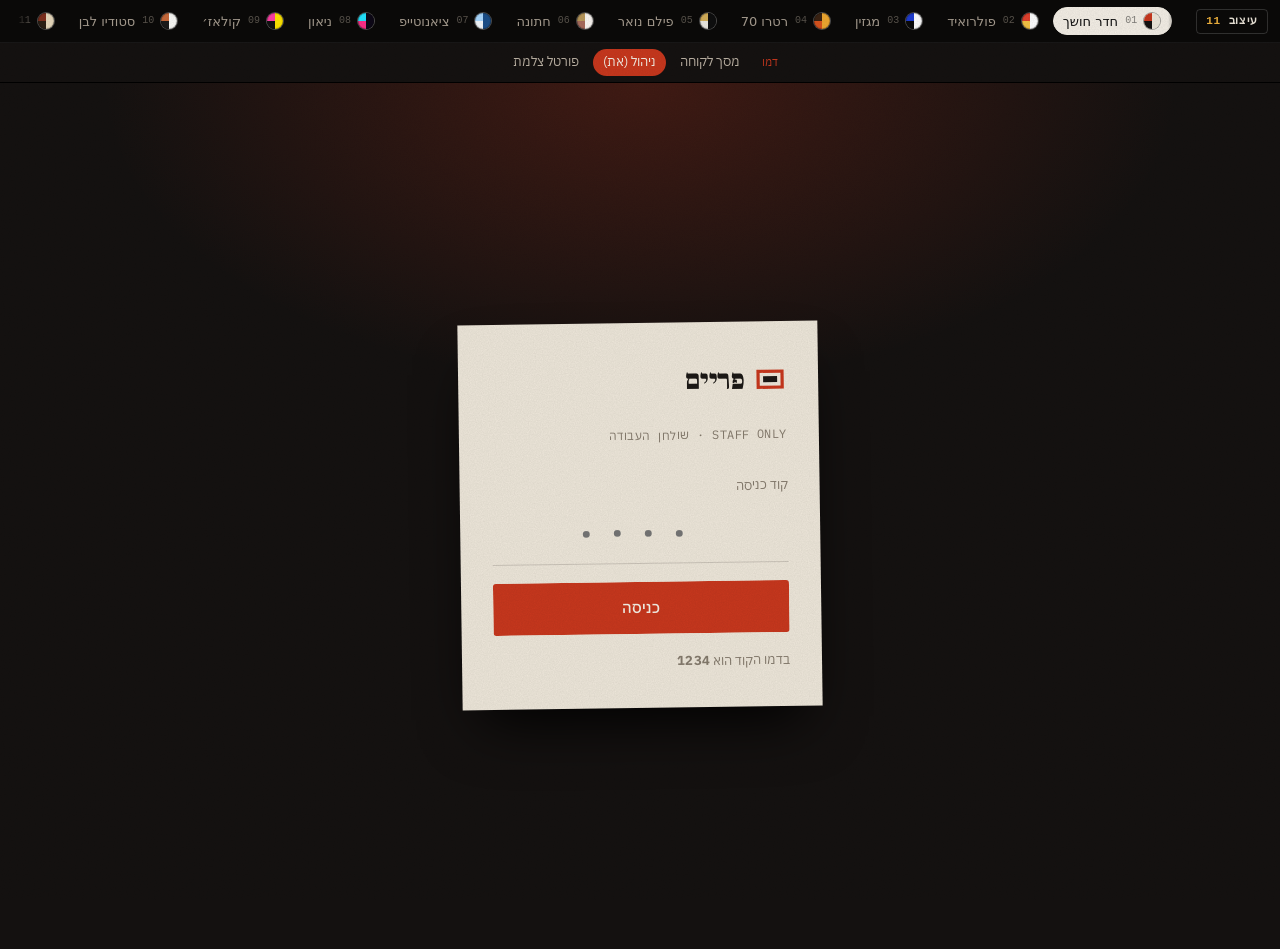
<file: admin.html>
<!doctype html>
<html lang="he" dir="rtl">
<head>
<meta charset="utf-8">
<meta name="viewport" content="width=device-width, initial-scale=1">
<meta name="theme-color" content="#141110">
<meta property="og:type" content="website">
<meta property="og:site_name" content="פריים">
<meta property="og:locale" content="he_IL">
<meta property="og:title" content="פריים · שולחן העבודה">
<meta property="og:description" content="ניהול הבקשות, היומן והצלמות של פריים.">
<meta property="og:url" content="https://elimeshi1.github.io/frame-collective/admin.html">
<meta property="og:image" content="https://elimeshi1.github.io/frame-collective/og-image.jpg">
<meta property="og:image:secure_url" content="https://elimeshi1.github.io/frame-collective/og-image.jpg">
<meta property="og:image:type" content="image/jpeg">
<meta property="og:image:width" content="1200">
<meta property="og:image:height" content="630">
<meta property="og:image:alt" content="פריים — כל הצלמות הטובות. יומן אחד.">
<meta name="twitter:card" content="summary_large_image">
<meta name="twitter:image" content="https://elimeshi1.github.io/frame-collective/og-image.jpg">
<title>שולחן העבודה · פריים</title>
<link rel="preconnect" href="https://fonts.googleapis.com">
<link rel="preconnect" href="https://fonts.gstatic.com" crossorigin>
<link href="https://fonts.googleapis.com/css2?family=Frank+Ruhl+Libre:wght@400;500;700;900&family=IBM+Plex+Sans+Hebrew:wght@300;400;500;600&family=IBM+Plex+Mono:wght@400;500&display=swap" rel="stylesheet">
<link rel="stylesheet" href="assets/style.css?v=202610072230">
<link rel="stylesheet" href="assets/admin.css?v=202610072230">
<link rel="stylesheet" href="assets/themes.css?v=202610072230">
<link rel="stylesheet" href="assets/layouts.css?v=202610072230">
<script src="assets/themes.js?v=202610072230"></script>
<link rel="icon" href="data:image/svg+xml,%3Csvg xmlns='http://www.w3.org/2000/svg' viewBox='0 0 32 32'%3E%3Crect width='32' height='32' fill='%2315120F'/%3E%3Crect x='7' y='9' width='18' height='14' fill='none' stroke='%23C8371D' stroke-width='2.5'/%3E%3C/svg%3E">
</head>
<body class="page-admin">

<div class="gate" id="gate">
  <form class="gate-box" id="gateForm">
    <div class="logo"><span class="logo-mark"></span><span class="logo-word">פריים</span></div>
    <p class="kicker mono">STAFF ONLY · שולחן העבודה</p>
    <label class="fld"><span>קוד כניסה</span><input id="pin" inputmode="numeric" maxlength="4" autocomplete="off" placeholder="••••"></label>
    <button class="btn btn-red">כניסה</button>
    <p class="muted gate-hint">בדמו הקוד הוא <b class="mono">1234</b></p>
  </form>
</div>

<div class="desk" id="deskWrap" hidden>
  <aside class="side">
    <a href="index.html" class="logo"><span class="logo-mark"></span><span class="logo-word">פריים</span></a>
    <p class="side-who"><img id="meImg" alt=""><span><b id="meName"></b><br><small>הצלמת הראשית</small></span></p>
    <nav class="side-nav" id="nav">
      <button data-view="desk" class="on"><span class="mono">01</span>לוח בקרה</button>
      <button data-view="inbox"><span class="mono">02</span>בקשות <i id="badge" class="badge"></i></button>
      <button data-view="cal"><span class="mono">03</span>יומן</button>
      <button data-view="post"><span class="mono">04</span>עריכה ומסירה <i id="badgePost" class="badge"></i></button>
      <button data-view="team"><span class="mono">05</span>הצלמות</button>
      <button data-view="money"><span class="mono">06</span>כספים</button>
      <button data-view="settings"><span class="mono">07</span>הגדרות</button>
    </nav>
    <a class="side-link" href="index.html" target="_blank">← לאתר הלקוחות</a>
  </aside>
  <main class="main" id="main"></main>
</div>

<script src="assets/store.js?v=202610072230"></script>
<script src="assets/ui.js?v=202610072230"></script>
<script src="assets/admin.js?v=202610072230"></script>
</body>
</html>
</file>
<file: assets/style.css>
/* ============================================================
   פריים — שפה עיצובית: פילים, נייר צילום וחדר חושך.
   נייר חם, דיו כהה, אדום של נורת חדר חושך, ענבר של קצה פילם.
   ============================================================ */
:root {
  --paper: #EEE7DA;
  --paper-2: #E4DBCB;
  --paper-3: #D8CDB9;
  --ink: #1B1815;
  --ink-2: #4A433B;
  --muted: #847A6C;
  --line: rgba(27, 24, 21, .16);
  --red: #C8371D;
  --red-deep: #9E2914;
  --amber: #D9962B;
  --dark: #141110;
  --dark-2: #1E1A17;
  --dark-3: #2A2420;
  --cream: #F6F1E7;
  --ok: #4F7A4A;

  /* צבעי רכיב — מתחלפים בתוך חדר החושך */
  --fg: var(--ink);
  --fg-2: var(--ink-2);
  --fg-mute: var(--muted);
  --ln: var(--line);
  --surf: var(--paper-2);

  --serif: 'Frank Ruhl Libre', 'Times New Roman', serif;
  --sans: 'IBM Plex Sans Hebrew', system-ui, sans-serif;
  --mono: 'IBM Plex Mono', 'IBM Plex Sans Hebrew', ui-monospace, monospace;
  --r: 3px;
  --gut: clamp(16px, 4vw, 56px);
}

* { box-sizing: border-box; }
[hidden] { display: none !important; }
html { scroll-behavior: smooth; -webkit-text-size-adjust: 100%; }
body {
  margin: 0; background: var(--paper); color: var(--ink);
  font: 400 16px/1.6 var(--sans);
  -webkit-font-smoothing: antialiased;
  overflow-x: hidden;
}
body.no-scroll { overflow: hidden; }
/* גרעין של פילם */
body::after {
  content: ''; position: fixed; inset: 0; pointer-events: none; z-index: 999;
  opacity: .09; mix-blend-mode: multiply;
  background-image: url("data:image/svg+xml,%3Csvg xmlns='http://www.w3.org/2000/svg' width='220' height='220'%3E%3Cfilter id='n'%3E%3CfeTurbulence type='fractalNoise' baseFrequency='.85' numOctaves='3' stitchTiles='stitch'/%3E%3CfeColorMatrix values='0 0 0 0 0 0 0 0 0 0 0 0 0 0 0 0 0 0 .9 0'/%3E%3C/filter%3E%3Crect width='100%25' height='100%25' filter='url(%23n)'/%3E%3C/svg%3E");
}
img { display: block; max-width: 100%; }
a { color: inherit; }
button { font: inherit; color: inherit; cursor: pointer; }
h1, h2, h3, h4 { font-family: var(--serif); font-weight: 700; line-height: 1.1; margin: 0; letter-spacing: -.01em; }
p { margin: 0 0 .8em; }
.mono { font-family: var(--mono); letter-spacing: .02em; }
.muted { color: var(--fg-mute); }
.kicker { font-size: 12px; text-transform: uppercase; letter-spacing: .04em; color: var(--fg-mute); margin-bottom: 14px; }
.safelight { color: var(--red) !important; }
.link { background: none; border: 0; padding: 0; text-decoration: underline; text-underline-offset: 3px; color: inherit; font-size: inherit; }
:focus-visible { outline: 2px solid var(--red); outline-offset: 2px; }

/* ---------- כפתורים וצ'יפים ---------- */
.btn {
  display: inline-flex; align-items: center; justify-content: center; gap: 8px;
  padding: 13px 22px; border-radius: var(--r); border: 1.5px solid transparent; background: transparent;
  font-weight: 500; font-size: 15px; text-decoration: none; white-space: nowrap;
  transition: transform .15s, background .15s, color .15s, border-color .15s;
}
.btn:active { transform: translateY(1px); }
.btn:disabled { opacity: .35; cursor: not-allowed; }
.btn-sm { padding: 8px 14px; font-size: 14px; }
.btn-red { background: var(--red); color: var(--cream); }
.btn-red:hover:not(:disabled) { background: var(--red-deep); }
.btn-ink { background: var(--ink); color: var(--cream); }
.btn-ink:hover { background: #000; }
.btn-line { border-color: var(--ink); color: var(--ink); }
.btn-line:hover { background: var(--ink); color: var(--cream); }
.btn-line-l { border-color: currentColor; }
.btn-ghost-l { background: transparent; border-color: var(--ln); color: var(--fg); }
.btn-ghost-l:hover { border-color: var(--fg); }

.chips { display: flex; flex-wrap: wrap; gap: 8px; }
.chip {
  border: 1px solid var(--ln); background: transparent; color: var(--fg-2);
  padding: 6px 14px; border-radius: 99px; font-size: 14px; transition: .15s;
}
.chip:hover { border-color: var(--fg); color: var(--fg); }
.chip.on { background: var(--fg); color: var(--dark); border-color: var(--fg); }
:root .chip.on { color: var(--paper); }
.darkroom .chip.on { color: var(--dark); }
.chip-sm { padding: 3px 10px; font-size: 13px; }
.chip:disabled { opacity: .3; text-decoration: line-through; cursor: not-allowed; }
.chip:disabled:hover { border-color: var(--ln); color: var(--fg-2); }
.small-note { font-size: 13px; margin-top: 10px; color: var(--amber) !important; }

/* ---------- סרגל דמו ---------- */
.demobar {
  position: sticky; top: 0; z-index: 60;
  display: flex; align-items: center; gap: 4px; flex-wrap: wrap; justify-content: center;
  background: var(--dark); color: #bdb3a5; font-size: 13px; padding: 6px 12px;
  border-bottom: 1px solid #000;
}
.demobar a { text-decoration: none; padding: 3px 10px; border-radius: 99px; }
.demobar a:hover { color: var(--cream); }
.demobar a.on { background: var(--red); color: var(--cream); }
.demobar-tag { font-family: var(--mono); font-size: 11px; color: var(--red); margin-left: 8px; }

/* ---------- סרגל עיצובים — ניטרלי, נראה אותו דבר בכל העיצובים ---------- */
.themebar {
  position: relative; z-index: 61; display: flex; align-items: center; gap: 10px;
  background: #0A0908; color: #A79D90; padding: 7px 12px;
  font: 500 13px/1 system-ui, -apple-system, 'Segoe UI', Arial, sans-serif; letter-spacing: 0;
  border-bottom: 1px solid rgba(255, 255, 255, .06);
}
.tb-tag {
  flex-shrink: 0; font: 600 11px/1 ui-monospace, Menlo, monospace; letter-spacing: .08em; color: #EDE6DA;
  padding: 6px 9px; border: 1px solid rgba(255, 255, 255, .16); border-radius: 4px;
}
.tb-tag b { color: #F2B33D; font-weight: 600; }
.tb-list {
  flex: 1; min-width: 0; display: flex; gap: 3px; overflow-x: auto; scrollbar-width: none; scroll-behavior: smooth;
  -webkit-mask-image: linear-gradient(to left, transparent 0, #000 18px, #000 calc(100% - 18px), transparent 100%);
  mask-image: linear-gradient(to left, transparent 0, #000 18px, #000 calc(100% - 18px), transparent 100%);
  padding: 0 14px;
}
.tb-list::-webkit-scrollbar { display: none; }
.tb-list > :first-child { margin-inline-start: auto; }
.tb-list > :last-child { margin-inline-end: auto; }
.tb {
  flex-shrink: 0; display: inline-flex; align-items: center; gap: 7px; white-space: nowrap;
  background: none; border: 1px solid transparent; color: inherit; font: inherit;
  padding: 5px 11px 5px 9px; border-radius: 99px; transition: background .15s, color .15s, border-color .15s;
}
.tb:hover { color: #fff; background: rgba(255, 255, 255, .06); }
.tb.on { background: #F4EFE6; color: #111; border-color: #F4EFE6; }
.tb-sw {
  width: 16px; height: 16px; border-radius: 50%; flex-shrink: 0;
  background: conic-gradient(var(--a) 0 180deg, var(--b) 180deg 270deg, var(--c) 270deg);
  box-shadow: 0 0 0 1px rgba(255, 255, 255, .28), inset 0 0 0 1px rgba(0, 0, 0, .12);
}
.tb.on .tb-sw { box-shadow: 0 0 0 1px rgba(0, 0, 0, .35); }
.tb-n { font: 500 10px/1 ui-monospace, Menlo, monospace; opacity: .5; }
.tb:focus-visible { outline: 2px solid #F2B33D; outline-offset: 1px; }
/* מעבר רך בזמן החלפת עיצוב */
html.theme-swap body { animation: themeSwap .45s ease-out; }
@keyframes themeSwap { from { opacity: .35; } }
@media (max-width: 560px) {
  .themebar { padding: 6px 8px; gap: 6px; }
  .tb-tag { padding: 5px 7px; }
  .tb-n { display: none; }
}

/* ---------- כותרת ---------- */
.topbar {
  display: flex; align-items: center; gap: 24px; padding: 18px var(--gut);
  border-bottom: 1px solid var(--line);
}
.logo { display: inline-flex; align-items: baseline; gap: 10px; text-decoration: none; }
.logo-mark { width: 32px; height: 32px; align-self: center; flex-shrink: 0; display: inline-flex; }
.logo-mark svg { width: 100%; height: 100%; display: block; overflow: visible; }
.logo-word { font-family: var(--serif); font-weight: 900; font-size: 28px; letter-spacing: -.02em; white-space: nowrap; }
.logo-sub { font-size: 13px; color: var(--muted); }
.topnav { display: flex; gap: 22px; margin-inline-start: auto; }
.topnav a { text-decoration: none; font-size: 15px; color: var(--ink-2); }
.topnav a:hover { color: var(--red); }

/* ---------- HERO ---------- */
.hero {
  display: grid; grid-template-columns: 1.05fr 1fr; gap: clamp(28px, 5vw, 80px);
  padding: clamp(40px, 7vw, 96px) var(--gut) clamp(48px, 7vw, 100px); align-items: center;
}
.hero h1 { font-size: clamp(44px, 7.4vw, 104px); font-weight: 900; letter-spacing: -.03em; line-height: .98; margin-bottom: 26px; }
.hero h1 .hl { color: var(--red); font-style: italic; font-weight: 500; }
.lead { font-size: clamp(17px, 1.5vw, 20px); color: var(--ink-2); max-width: 520px; line-height: 1.65; }
.hero-cta { display: flex; gap: 12px; flex-wrap: wrap; margin: 30px 0 0; }
.hero-facts { display: flex; gap: 30px; margin: 48px 0 0; padding: 20px 0 0; border-top: 1px solid var(--line); flex-wrap: wrap; }
.hero-facts div { display: flex; gap: 10px; align-items: baseline; }
.hero-facts dt { color: var(--red); font-size: 12px; }
.hero-facts dd { margin: 0; font-size: 14px; color: var(--ink-2); }

.hero-sheet { position: relative; }
.hs-strip {
  background: var(--dark); padding: 26px 18px; display: grid; grid-template-columns: repeat(3, 1fr); gap: 26px 12px;
  transform: rotate(-1.6deg); box-shadow: 0 30px 60px -20px rgba(27, 24, 21, .45), 0 2px 0 rgba(0,0,0,.2);
  position: relative;
  /* חורי גלגלת */
  background-image:
    linear-gradient(to left, var(--paper-3) 0 9px, transparent 9px),
    linear-gradient(to left, var(--paper-3) 0 9px, transparent 9px);
  background-size: 19px 7px, 19px 7px;
  background-position: 0 8px, 0 calc(100% - 8px);
  background-repeat: repeat-x;
}
.hs-frame { margin: 0; position: relative; animation: develop 1.4s ease-out both; animation-delay: var(--d); }
.hs-frame img { aspect-ratio: 9/11; object-fit: cover; width: 100%; filter: grayscale(1) contrast(1.08) brightness(.95); }
.hs-frame figcaption { position: absolute; bottom: -19px; inset-inline-start: 0; font-size: 10px; color: var(--amber); }
.hs-frame figcaption span { opacity: .7; }
.hs-frame.mk-circle img { filter: grayscale(.15) contrast(1.05); }
.hs-frame.mk-x::after, .hs-frame.mk-check::after {
  position: absolute; top: 6px; inset-inline-end: 8px; font-family: var(--serif); font-weight: 900; color: var(--red);
  font-size: 34px; line-height: 1; transform: rotate(-8deg); text-shadow: 0 1px 0 rgba(0,0,0,.3);
}
.hs-frame.mk-x::after { content: '✕'; }
.hs-frame.mk-check::after { content: '✓'; }
.hs-note { font-size: 13px; color: var(--muted); margin: 30px 0 0; text-align: center; font-style: italic; font-family: var(--serif); }
@keyframes develop { from { opacity: 0; filter: brightness(2.2) blur(2px); } to { opacity: 1; filter: none; } }

/* עיפרון שעווה אדום */
.grease { position: absolute; inset: -9px -7px; width: calc(100% + 14px); height: calc(100% + 18px); pointer-events: none; overflow: visible; z-index: 3; }
.grease path {
  fill: none; stroke: var(--red); stroke-width: 3.2; stroke-linecap: round; vector-effect: non-scaling-stroke;
  stroke-dasharray: 1200; stroke-dashoffset: 1200; animation: draw .55s .05s ease-out forwards;
  filter: drop-shadow(0 0 .5px rgba(200,55,29,.6));
}
@keyframes draw { to { stroke-dashoffset: 0; } }

/* ---------- חדר החושך ---------- */
.darkroom {
  --fg: #EEE6D8; --fg-2: #BDB2A2; --fg-mute: #857A6D; --ln: rgba(238, 230, 216, .15); --surf: var(--dark-2);
  background: var(--dark); color: var(--fg);
  background-image: radial-gradient(ellipse 70% 50% at 85% 0%, rgba(200,55,29,.16), transparent 70%);
  padding: clamp(56px, 8vw, 110px) var(--gut);
  position: relative;
}
.darkroom::before { /* קצה פילם */
  content: ''; position: absolute; top: 0; inset-inline: 0; height: 14px;
  background: linear-gradient(to left, var(--paper) 0 10px, transparent 10px) 0 4px / 22px 6px repeat-x;
  opacity: .14;
}
.dr-inner { max-width: 1240px; margin: 0 auto; }
.dr-head { display: grid; grid-template-columns: auto 1fr; gap: 0 40px; align-items: end; margin-bottom: 40px; }
.dr-head .kicker { grid-column: 1 / -1; }
.dr-head h2 { font-size: clamp(38px, 5vw, 64px); font-weight: 900; }
.filmsteps {
  list-style: none; margin: 0; padding: 0; display: flex; justify-content: flex-end; gap: 0;
  border: 1px solid var(--ln); border-radius: var(--r); overflow: hidden; justify-self: end;
}
.filmsteps li {
  padding: 10px 18px; font-size: 14px; color: var(--fg-mute); border-inline-start: 1px solid var(--ln);
  display: flex; flex-direction: column; gap: 2px; min-width: 104px; position: relative;
}
.filmsteps li:first-child { border-inline-start: 0; }
.filmsteps li .mono { font-size: 10px; color: var(--fg-mute); }
.filmsteps li.reach { cursor: pointer; color: var(--fg-2); }
.filmsteps li.past .mono { color: var(--amber); }
.filmsteps li.on { background: var(--red); color: var(--cream); }
.filmsteps li.on .mono { color: rgba(246,241,231,.7); }

.wizard { min-height: 420px; animation: fadeUp .35s ease-out; }
@keyframes fadeUp { from { opacity: 0; transform: translateY(8px); } }
.wz-q { font-size: clamp(26px, 3vw, 36px); font-weight: 500; margin-bottom: 26px; }
.wz-q small { display: block; font-family: var(--sans); font-size: 15px; color: var(--fg-mute); font-weight: 400; margin-top: 8px; letter-spacing: 0; }
.wz-nav { display: flex; justify-content: space-between; margin-top: 36px; padding-top: 22px; border-top: 1px solid var(--ln); }
.wz-split { display: grid; grid-template-columns: minmax(0, 1.5fr) minmax(260px, 1fr); gap: 36px; align-items: start; }
.wz-side { border-inline-start: 1px solid var(--ln); padding-inline-start: 32px; }
.side-h { font-family: var(--sans); font-size: 13px; font-weight: 500; text-transform: uppercase; letter-spacing: .1em; color: var(--fg-mute); margin: 26px 0 12px; }

.lock-note { display: inline-flex; align-items: center; gap: 12px; padding: 6px 16px 6px 6px; border: 1px solid var(--ln); border-radius: 99px; margin-bottom: 22px; font-size: 14px; }
.lock-note img { width: 32px; height: 32px; border-radius: 50%; object-fit: cover; filter: grayscale(1); }
.lock-note .link { color: var(--fg-mute); }

/* סוגי צילום */
.types { display: grid; grid-template-columns: repeat(4, 1fr); gap: 14px; }
.type {
  position: relative; text-align: start; background: var(--dark-2); border: 1px solid var(--ln); border-radius: var(--r);
  padding: 20px 18px 18px; display: flex; flex-direction: column; gap: 6px; min-height: 150px; transition: .18s;
}
.type:hover { border-color: var(--fg-2); background: var(--dark-3); transform: translateY(-2px); }
.type-n { font-size: 10px; color: var(--amber); }
.type-name { font-family: var(--serif); font-size: 23px; font-weight: 700; color: var(--fg); }
.type-desc { font-size: 14px; color: var(--fg-mute); line-height: 1.45; }
.type-from { margin-top: auto; padding-top: 10px; font-size: 13px; color: var(--fg-2); }
.type.is-sel { border-color: var(--red); }

/* ---------- לוח שנה ---------- */
.cal-head { display: flex; align-items: center; justify-content: space-between; margin-bottom: 14px; }
.cal-title { font-family: var(--serif); font-size: 24px; font-weight: 700; }
.cal-title em { font-family: var(--mono); font-style: normal; font-size: 14px; color: var(--fg-mute); font-weight: 400; }
.cal-nav { width: 38px; height: 38px; border: 1px solid var(--ln); background: none; border-radius: 50%; font-size: 16px; }
.cal-nav:hover { border-color: var(--fg); }
.cal-grid { display: grid; grid-template-columns: repeat(7, minmax(0, 1fr)); gap: 4px; }
.cal-dow { text-align: center; font-size: 12px; color: var(--fg-mute); padding: 4px 0 8px; }
.cal-cell {
  position: relative; aspect-ratio: 1 / .86; border: 1px solid var(--ln); background: transparent; border-radius: 2px;
  display: flex; flex-direction: column; align-items: flex-start; justify-content: space-between; padding: 6px 7px; text-align: start;
  transition: background .12s, border-color .12s;
}
.cal-cell.is-blank { border: 0; }
.cal-cell:not(:disabled):hover { border-color: var(--fg); background: rgba(238,230,216,.04); }
.cal-num { font-family: var(--mono); font-size: 14px; }
.cal-tag { font-size: 11px; line-height: 1.1; color: var(--fg-mute); }
.cal-cell.is-today .cal-num { color: var(--red); font-weight: 600; }
.cal-cell.is-today::after { content: ''; position: absolute; top: 6px; inset-inline-end: 6px; width: 5px; height: 5px; border-radius: 50%; background: var(--red); }
.cal-cell:disabled { cursor: default; }
.cal-cell.is-past, .cal-cell.is-shabbat { opacity: .3; }
.cal-cell.lvl-none { opacity: .45; background-image: repeating-linear-gradient(-45deg, transparent 0 6px, var(--ln) 6px 7px); }
.cal-cell.lvl-many { background: rgba(217,150,43,.12); border-color: rgba(217,150,43,.35); }
.cal-cell.lvl-many .cal-tag { color: var(--amber); }
.cal-cell.lvl-few { background: rgba(217,150,43,.05); }
.cal-cell.is-selected { background: var(--red) !important; border-color: var(--red) !important; color: var(--cream); }
.cal-cell.is-selected .cal-tag { color: rgba(246,241,231,.85); }
.cal-cell .grease { inset: -6px; width: calc(100% + 12px); height: calc(100% + 12px); }
.cal-cell .grease path { stroke: var(--amber); }
.cal--compact .cal-cell { aspect-ratio: 1; padding: 3px 5px; }
.cal--compact .cal-num { font-size: 12px; }
.cal--compact .cal-title { font-size: 18px; }
.cal--compact .cal-nav { width: 30px; height: 30px; font-size: 13px; }
/* ימי צלמת (פרופיל / פורטל) */
.pd-free { background: rgba(79,122,74,.16); border-color: rgba(79,122,74,.45); }
.pd-partial { background: linear-gradient(135deg, rgba(79,122,74,.16) 50%, rgba(200,55,29,.16) 50%); }
.pd-full { background: rgba(200,55,29,.16); border-color: rgba(200,55,29,.35); }
.pd-off { opacity: .35; }

.legend { display: flex; gap: 16px; flex-wrap: wrap; font-size: 13px; color: var(--fg-mute); margin-bottom: 20px; }
.legend span { display: inline-flex; gap: 6px; align-items: center; }
.lg { width: 12px; height: 12px; border: 1px solid var(--ln); display: inline-block; border-radius: 2px; }
.lg-many { background: rgba(217,150,43,.35); border-color: var(--amber); }
.lg-few { background: rgba(217,150,43,.1); }
.lg-none { background: repeating-linear-gradient(-45deg, transparent 0 3px, var(--fg-mute) 3px 4px); }
.lg-free { background: rgba(79,122,74,.4); }
.lg-full { background: rgba(200,55,29,.4); }
.lg-off { opacity: .4; }

.day-peek { min-height: 150px; padding: 18px 0; border-top: 1px solid var(--ln); border-bottom: 1px solid var(--ln); }
.peek-date { font-size: 12px; color: var(--amber); margin-bottom: 4px; }
.peek-title { font-family: var(--serif); font-size: 24px; margin-bottom: 14px; }
.peek-faces { display: flex; margin-bottom: 10px; }
.peek-faces img { width: 40px; height: 40px; border-radius: 50%; object-fit: cover; border: 2px solid var(--dark); margin-inline-start: -10px; filter: grayscale(1); }
.peek-faces img:first-child { margin-inline-start: 0; }

/* ---------- סינון ותוצאות ---------- */
.filters { display: grid; grid-template-columns: repeat(3, 1fr) 1.2fr; gap: 14px; margin-bottom: 28px; padding: 16px; border: 1px solid var(--ln); border-radius: var(--r); background: var(--dark-2); }
.darkroom .filters { grid-template-columns: 1fr 1fr 1.4fr 1fr; }
.f { display: flex; flex-direction: column; gap: 6px; font-size: 13px; color: var(--fg-mute); }
.f select, .fld input, .fld select, .fld textarea {
  font: inherit; font-size: 15px; color: var(--fg); background: transparent; border: 0; border-bottom: 1px solid var(--ln);
  padding: 6px 0; border-radius: 0; appearance: none; -webkit-appearance: none;
}
.f select { background-image: linear-gradient(45deg, transparent 50%, var(--fg-mute) 50%), linear-gradient(-45deg, transparent 50%, var(--fg-mute) 50%); background-position: 6px 55%, 11px 55%; background-size: 5px 5px; background-repeat: no-repeat; padding-inline-end: 0; padding-inline-start: 20px; cursor: pointer; }
.f select option, .fld select option { color: var(--ink); }
.f b { color: var(--fg); font-weight: 500; }
input[type=range] { accent-color: var(--red); width: 100%; margin: 10px 0 0; }

.results { display: grid; grid-template-columns: repeat(auto-fill, minmax(210px, 1fr)); gap: 30px 20px; }
.frame-card {
  position: relative; background: #0C0A09; border: 0; padding: 10px 10px 0; text-align: start; cursor: pointer; color: var(--fg);
  transition: transform .18s; display: flex; flex-direction: column;
}
.frame-card:hover { transform: translateY(-3px); }
.fc-img { position: relative; overflow: hidden; }
.fc-img img { width: 100%; aspect-ratio: 4/5; object-fit: cover; filter: grayscale(1) contrast(1.05); transition: filter .5s; }
.frame-card:hover .fc-img img, .frame-card.is-sel .fc-img img { filter: none; }
.fc-badge { position: absolute; top: 8px; inset-inline-start: 8px; background: var(--red); color: var(--cream); font-size: 11px; padding: 2px 8px; }
.fc-edge { display: flex; justify-content: space-between; font-size: 10px; color: var(--amber); padding: 6px 2px; }
.fc-body { background: var(--dark-2); margin: 0 -10px; padding: 14px 14px 14px; flex: 1; display: flex; flex-direction: column; }
.fc-body h4 { font-size: 21px; margin-bottom: 4px; }
.fc-tag { font-size: 14px; color: var(--fg-2); margin-bottom: 6px; }
.fc-meta { font-size: 12px; color: var(--fg-mute); }
.fc-foot { margin-top: auto; display: flex; justify-content: space-between; align-items: baseline; padding-top: 8px; border-top: 1px dashed var(--ln); }
.fc-price { font-size: 17px; color: var(--fg); }
.fc-foot .link { font-size: 13px; color: var(--fg-mute); }
.studio-card { border: 1px dashed var(--fg-mute); background: transparent; padding: 0; }
.studio-inner { padding: 24px 20px; display: flex; flex-direction: column; gap: 10px; height: 100%; justify-content: center; }
.studio-inner .mono { color: var(--amber); font-size: 11px; }
.studio-inner h4 { font-size: 28px; }
.studio-inner p { color: var(--fg-2); font-size: 14px; }
.studio-inner .btn { align-self: flex-start; }
.studio-card.is-sel { border-color: var(--red); border-style: solid; }
.empty { padding: 30px 0; color: var(--fg-2); }
.busy { margin-top: 34px; border-top: 1px solid var(--ln); padding-top: 16px; }
.busy summary { cursor: pointer; color: var(--fg-2); font-size: 15px; }
.busy ul { list-style: none; padding: 0; margin: 14px 0 0; display: grid; gap: 8px; }
.busy li { display: flex; align-items: center; gap: 12px; flex-wrap: wrap; padding: 8px 0; border-bottom: 1px solid var(--ln); font-size: 14px; }
.busy li img { width: 34px; height: 34px; border-radius: 50%; object-fit: cover; filter: grayscale(1); opacity: .7; }
.busy .nx { margin-inline-start: auto; display: flex; gap: 6px; }

/* ---------- פרטים / כרטיס ---------- */
.det { display: grid; grid-template-columns: 1fr 1fr; gap: 24px 22px; }
.fld { display: flex; flex-direction: column; gap: 4px; font-size: 13px; color: var(--fg-mute); }
.fld i { font-style: normal; opacity: .7; }
.fld-wide { grid-column: 1 / -1; }
.fld input, .fld select, .fld textarea { font-size: 17px; padding: 8px 0; }
.fld textarea { resize: vertical; border: 1px solid var(--ln); padding: 10px; }
.fld input:focus, .fld select:focus, .fld textarea:focus { outline: 0; border-color: var(--red); }

.ticket {
  background: var(--cream); color: var(--ink); padding: 22px; position: relative; border-radius: 2px;
  --fg-mute: var(--muted); --ln: var(--line);
  -webkit-mask: radial-gradient(circle 9px at 0 62%, transparent 98%, #000) , radial-gradient(circle 9px at 100% 62%, transparent 98%, #000);
  -webkit-mask-composite: source-in; mask-composite: intersect;
  transform: rotate(.6deg);
}
.ticket-h { font-size: 11px; color: var(--muted); border-bottom: 1px dashed var(--line); padding-bottom: 10px; margin-bottom: 14px; }
.ticket-p { display: flex; gap: 12px; align-items: center; margin-bottom: 16px; }
.ticket-p img, .ticket-q { width: 54px; height: 54px; object-fit: cover; border-radius: 50%; filter: grayscale(1); }
.ticket-q { display: grid; place-items: center; background: var(--ink); color: var(--cream); font-family: var(--serif); font-size: 26px; }
.ticket-p b { display: block; font-family: var(--serif); font-size: 20px; }
.ticket-p span { font-size: 13px; color: var(--muted); }
.ticket dl { margin: 0; }
.ticket dl div { display: flex; justify-content: space-between; padding: 7px 0; border-bottom: 1px solid var(--line); font-size: 14px; gap: 12px; }
.ticket dt { color: var(--muted); }
.ticket dd { margin: 0; text-align: end; }
.ticket .tot { border-bottom: 0; padding-top: 12px; }
.ticket .tot dd { font-size: 20px; font-weight: 500; }
.ticket-fine { font-size: 12px; color: var(--muted); margin: 12px 0 0; border-top: 1px dashed var(--line); padding-top: 10px; }

/* ---------- סיום ---------- */
.done { display: grid; grid-template-columns: 340px 1fr; gap: 56px; align-items: center; padding: 20px 0; }
.print { background: var(--cream); padding: 16px 16px 20px; transform: rotate(-2.5deg); box-shadow: 0 30px 50px -20px #000; animation: drop .7s cubic-bezier(.2,.8,.2,1.2); }
.print-img img { width: 100%; aspect-ratio: 5/4; object-fit: cover; animation: develop 2.4s ease-out both; }
.print-blank { aspect-ratio: 5/4; background: var(--ink); display: grid; place-items: center; color: var(--red); font-family: var(--serif); font-size: 90px; }
.print-cap { color: var(--ink); font-family: var(--serif); font-size: 18px; text-align: center; margin: 14px 0 0; line-height: 1.35; }
.print-cap .mono { font-size: 11px; color: var(--muted); }
@keyframes drop { from { transform: translateY(-40px) rotate(-8deg); opacity: 0; } }
.done-text h3 { font-size: clamp(30px, 3.6vw, 46px); font-weight: 900; margin-bottom: 16px; }
.done-text p { color: var(--fg-2); font-size: 17px; max-width: 520px; }
.demo-hint { margin-top: 26px !important; font-size: 14px !important; padding: 12px 14px; border: 1px dashed var(--ln); border-radius: var(--r); }
.demo-hint a { color: var(--amber); }

/* ---------- צוות: הדפסים על נייר ---------- */
.team, .how { padding: clamp(56px, 8vw, 110px) var(--gut); max-width: 1320px; margin: 0 auto; }
.sec-head { display: flex; flex-direction: column; margin-bottom: 44px; }
.sec-head h2 { font-size: clamp(36px, 4.6vw, 60px); font-weight: 900; margin-bottom: 22px; }
.sheet { display: grid; grid-template-columns: repeat(auto-fill, minmax(230px, 1fr)); gap: 44px 30px; }
.print-card {
  background: var(--cream); padding: 12px 12px 16px; cursor: pointer; position: relative;
  box-shadow: 0 1px 0 rgba(0,0,0,.05), 0 16px 30px -18px rgba(27,24,21,.5);
  transition: transform .25s, box-shadow .25s;
}
.print-card:nth-child(3n+1) { transform: rotate(-1.2deg); }
.print-card:nth-child(3n+2) { transform: rotate(.8deg) translateY(10px); }
.print-card:nth-child(3n) { transform: rotate(-.4deg); }
.print-card::before { /* סרט הדבקה */
  content: ''; position: absolute; top: -10px; left: 50%; width: 72px; height: 22px; transform: translateX(-50%) rotate(-3deg);
  background: rgba(217, 205, 180, .75); box-shadow: 0 1px 1px rgba(0,0,0,.06);
}
.print-card:hover { transform: rotate(0) translateY(-6px) scale(1.015); box-shadow: 0 28px 40px -20px rgba(27,24,21,.55); z-index: 2; }
.pc-img img { width: 100%; aspect-ratio: 4/5; object-fit: cover; filter: grayscale(1) sepia(.15) contrast(1.05); transition: filter .5s; }
.print-card:hover .pc-img img { filter: none; }
.pc-cap { padding: 14px 4px 0; }
.pc-n { font-size: 10px; color: var(--red); }
.pc-cap h3 { font-size: 24px; margin: 2px 0 4px; }
.pc-cap h3 em { font-style: normal; font-size: 14px; color: var(--red); font-family: var(--sans); font-weight: 500; }
.pc-cap p { font-size: 14px; color: var(--ink-2); margin-bottom: 6px; }
.pc-meta { font-size: 11px !important; color: var(--muted) !important; }

.how { border-top: 1px solid var(--line); }
.how-grid { display: grid; grid-template-columns: repeat(3, 1fr); gap: 0; border-top: 2px solid var(--ink); }
.how-grid article { padding: 26px 26px 10px 26px; border-inline-start: 1px solid var(--line); }
.how-grid article:first-child { border-inline-start: 0; padding-inline-start: 0; }
.how-n { font-size: 44px; color: var(--red); display: block; margin-bottom: 12px; font-weight: 400; }
.how-grid h3 { font-size: 24px; margin-bottom: 10px; }
.how-grid p { color: var(--ink-2); }

.foot { background: var(--dark); color: #9a9083; padding: 40px var(--gut); display: flex; gap: 24px; align-items: center; flex-wrap: wrap; font-size: 14px; }
.foot .logo { color: var(--cream); }
.foot p { margin: 0; }
.foot-small { margin-inline-start: auto !important; font-size: 12px; opacity: .7; }

/* ---------- מודאל ---------- */
.modal-wrap { position: fixed; inset: 0; z-index: 100; background: rgba(20, 17, 16, .7); display: flex; align-items: center; justify-content: center; padding: 16px; opacity: 0; transition: opacity .25s; backdrop-filter: blur(3px); }
.modal-wrap.is-open { opacity: 1; }
.modal { background: var(--paper); color: var(--ink); width: min(560px, 100%); max-height: calc(100vh - 32px); overflow: hidden; display: flex; flex-direction: column; position: relative; border-radius: 2px; transform: translateY(14px); transition: transform .25s; box-shadow: 0 40px 80px -20px #000; }
.modal-wrap.is-open .modal { transform: none; }
.modal--wide { width: min(980px, 100%); }
.modal-x { position: absolute; top: 12px; inset-inline-end: 12px; z-index: 5; width: 36px; height: 36px; border-radius: 50%; border: 0; background: var(--ink); color: var(--cream); font-size: 14px; }
.modal-body { padding: 28px; overflow-y: auto; overscroll-behavior: contain; }
.profile { display: grid; grid-template-columns: 1fr 1.2fr; gap: 30px; margin: -28px; }
.pf-img img { width: 100%; height: 100%; object-fit: cover; min-height: 100%; filter: grayscale(.2); }
.pf-body { padding: 32px 28px 28px 32px; }
.pf-body h2 { font-size: 44px; font-weight: 900; margin-bottom: 6px; }
.pf-tag { font-family: var(--serif); font-style: italic; font-size: 20px; color: var(--red); }
.pf-meta { font-size: 14px; color: var(--ink-2); margin-bottom: 4px; }
.prices { width: 100%; border-collapse: collapse; margin: 18px 0 4px; font-size: 15px; }
.prices td { padding: 7px 0; border-bottom: 1px solid var(--line); }
.prices td:last-child { text-align: end; }
#pfCal { margin-bottom: 22px; }

.toast { position: fixed; bottom: 24px; left: 50%; transform: translate(-50%, 30px); background: var(--ink); color: var(--cream); padding: 12px 22px; border-radius: 99px; font-size: 15px; opacity: 0; transition: .3s; z-index: 200; pointer-events: none; box-shadow: 0 10px 30px -10px #000; border-inline-start: 4px solid var(--red); }
.toast.is-on { opacity: 1; transform: translate(-50%, 0); }

/* ---------- רספונסיבי ---------- */
@media (max-width: 1080px) {
  .types { grid-template-columns: repeat(2, 1fr); }
  .dr-head { grid-template-columns: 1fr; }
  .filmsteps { justify-self: stretch; margin-top: 22px; }
  .filmsteps li { flex: 1; min-width: 0; }
  .darkroom .filters { grid-template-columns: 1fr 1fr; }
}
@media (max-width: 860px) {
  .hero { grid-template-columns: 1fr; }
  .hero-sheet { max-width: 520px; }
  .wz-split { grid-template-columns: 1fr; }
  .wz-side { border: 0; padding: 0; }
  .done { grid-template-columns: 1fr; gap: 34px; }
  .print { max-width: 280px; margin: 0 auto; }
  .profile { grid-template-columns: 1fr; }
  .pf-img img { width: 100%; height: 300px; min-height: 0; object-fit: cover; }
  .how-grid { grid-template-columns: 1fr; }
  .how-grid article { border: 0; border-bottom: 1px solid var(--line); padding: 24px 0; }
  .topnav { display: none; }
  .topbar .btn { margin-inline-start: auto; }
}
@media (max-width: 560px) {
  .logo-sub { display: none; }
  .types { grid-template-columns: 1fr 1fr; gap: 10px; }
  .type { min-height: 0; padding: 14px; }
  .type-name { font-size: 19px; }
  .type-desc { display: none; }
  .filmsteps li { padding: 8px 8px; font-size: 12px; }
  .cal-tag { font-size: 9px; }
  .cal-cell { padding: 4px; aspect-ratio: 1 / 1.05; }
  .cal-num { font-size: 12px; }
  .det { grid-template-columns: 1fr; }
  .darkroom .filters { grid-template-columns: 1fr 1fr; gap: 12px 14px; padding: 12px; }
  .darkroom .filters .f-range { grid-column: 1 / -1; order: 3; }
  .f select { font-size: 16px; }
  .results { grid-template-columns: 1fr 1fr; gap: 20px 12px; }
  .fc-body h4 { font-size: 17px; }
  .fc-tag { display: none; }
  .hs-strip { gap: 22px 8px; padding: 22px 10px; }
  .hero-facts { gap: 14px; }
  .sheet { grid-template-columns: 1fr 1fr; gap: 30px 14px; }
  #teamFilter { flex-wrap: nowrap; overflow-x: auto; margin-inline: calc(var(--gut) * -1); padding: 2px var(--gut) 6px; scrollbar-width: none; }
  #teamFilter::-webkit-scrollbar { display: none; }
  #teamFilter .chip { flex-shrink: 0; }
  .modal-wrap { padding: 0; align-items: flex-end; }
  .modal { max-height: 92vh; border-radius: 10px 10px 0 0; }
  .modal-body { padding: 22px 18px; }
  .profile { margin: -22px -18px; }
  .pf-body { padding: 22px 18px; }
  .pf-body h2 { font-size: 36px; }
  .pc-cap h3 { font-size: 19px; }
  .pc-cap p:not(.pc-meta) { display: none; }
  .wz-nav .btn { padding: 12px 16px; }
  .busy .nx { margin-inline-start: 0; width: 100%; }
}
</file>
<file: assets/admin.css>
/* שולחן עבודה (ניהול) + פורטל צלמת — שולחן אור על נייר */
.page-admin, .page-portal { background: var(--paper); }
.btn-ghost { background: transparent; border-color: var(--line); color: var(--ink-2); }
.btn-ghost:hover { border-color: var(--ink); color: var(--ink); }
.red { color: var(--red); }
.small { font-size: 13px; }
.pad { padding: 18px 20px; }

/* כניסה */
.gate { min-height: calc(100vh - 34px); min-height: calc(100dvh - 34px); display: flex; align-items: center; justify-content: center; padding: 20px 16px; background: var(--dark); background-image: radial-gradient(ellipse 60% 50% at 50% 0%, rgba(200,55,29,.25), transparent 70%); }
.gate-box { background: var(--paper); padding: 36px 32px; width: 100%; max-width: 360px; min-width: 0; display: flex; flex-direction: column; gap: 18px; transform: rotate(-.8deg); box-shadow: 0 30px 60px -20px #000; }
.gate-box .logo { margin-bottom: 4px; }
.gate-box input { font-family: var(--mono); font-size: 28px; letter-spacing: .5em; text-align: center; width: 100%; min-width: 0; }
.gate-hint { font-size: 13px; margin: 0; }
.shake { animation: shake .35s; }
@keyframes shake { 25% { transform: translateX(8px) rotate(-.8deg); } 75% { transform: translateX(-8px) rotate(-.8deg); } }

/* מבנה */
.desk { display: grid; grid-template-columns: 240px 1fr; min-height: calc(100vh - 34px); }
.side { background: var(--dark); color: #bdb3a5; padding: 26px 18px; display: flex; flex-direction: column; gap: 22px; position: sticky; top: 34px; height: calc(100vh - 34px); }
.side .logo { color: var(--cream); }
.side-who { display: flex; gap: 10px; align-items: center; font-size: 14px; color: var(--cream); margin: 0; padding: 12px 0; border-block: 1px solid rgba(238,230,216,.1); }
.side-who img { width: 40px; height: 40px; border-radius: 50%; object-fit: cover; filter: grayscale(1); }
.side-who small { color: #857a6d; }
.side-nav { display: flex; flex-direction: column; gap: 2px; }
.side-nav button { background: none; border: 0; text-align: start; padding: 10px 12px; border-radius: var(--r); display: flex; align-items: center; gap: 12px; font-size: 15px; color: #bdb3a5; }
.side-nav button .mono { font-size: 10px; color: #5f564c; }
.side-nav button:hover { color: var(--cream); background: rgba(238,230,216,.05); }
.side-nav button.on { background: var(--red); color: var(--cream); }
.side-nav button.on .mono { color: rgba(246,241,231,.6); }
.badge { margin-inline-start: auto; background: var(--amber); color: var(--dark); font-style: normal; font-size: 11px; font-family: var(--mono); padding: 1px 7px; border-radius: 99px; }
.side-link { margin-top: auto; font-size: 13px; color: #857a6d; text-decoration: none; }
.side-link:hover { color: var(--cream); }

.main { padding: 34px clamp(16px, 3vw, 44px) 60px; min-width: 0; }
.m-head { display: flex; justify-content: space-between; align-items: flex-end; gap: 20px; margin-bottom: 28px; flex-wrap: wrap; }
.m-head h1 { font-size: clamp(32px, 4vw, 52px); font-weight: 900; }
.m-head .kicker { margin-bottom: 8px; }
.search { font: inherit; padding: 10px 14px; border: 1px solid var(--line); background: var(--cream); border-radius: var(--r); min-width: 260px; }
.search:focus { outline: 0; border-color: var(--ink); }

.panel { background: var(--cream); border: 1px solid var(--line); border-radius: 2px; margin-bottom: 22px; box-shadow: 0 1px 0 rgba(0,0,0,.03); }
.p-h { font-family: var(--sans); font-size: 13px; font-weight: 500; text-transform: uppercase; letter-spacing: .1em; color: var(--muted); padding: 16px 20px; border-bottom: 1px solid var(--line); display: flex; justify-content: space-between; }
.panel.pad .p-h { padding: 0 0 12px; margin-bottom: 14px; }

/* מדדים */
.kpis { display: grid; grid-template-columns: 1.4fr 1fr 1fr 1fr; gap: 14px; margin-bottom: 22px; }
.kpi { background: var(--cream); border: 1px solid var(--line); padding: 18px 20px; display: flex; flex-direction: column; gap: 4px; }
.kpi span { font-size: 13px; color: var(--muted); }
.kpi b { font-size: clamp(26px, 2.6vw, 36px); font-weight: 500; letter-spacing: -.02em; }
.kpi small { font-size: 12px; color: var(--muted); }
.kpi-hero { background: var(--ink); color: var(--cream); border-color: var(--ink); position: relative; overflow: hidden; }
.kpi-hero b { color: var(--cream); font-size: clamp(32px, 3.4vw, 48px); }
.kpi-hero span, .kpi-hero small { color: #a39888; }
.kpi-hero::after { content: ''; position: absolute; width: 140px; height: 140px; border-radius: 50%; background: var(--red); filter: blur(60px); opacity: .5; top: -50px; left: -40px; }
.kpi-alert { border-color: var(--amber); background: #F7EBD3; }

.desk-grid { display: grid; grid-template-columns: minmax(0, 1fr) minmax(0, 1fr); gap: 22px; }
.insight { padding: 22px 24px; background: var(--paper-2); border-style: dashed; }
.insight p:last-child { font-family: var(--serif); font-size: clamp(20px, 2vw, 26px); line-height: 1.4; margin: 0; }

/* שורות */
.rows { list-style: none; margin: 0; padding: 0; }
.r { display: flex; align-items: center; gap: 14px; padding: 12px 20px; border-bottom: 1px solid var(--line); cursor: pointer; transition: background .12s; }
.r:last-child { border-bottom: 0; }
.r:hover { background: var(--paper); }
.r-date { display: flex; flex-direction: column; align-items: center; min-width: 44px; line-height: 1.2; }
.r-date b { font-size: 15px; }
.r-date small { font-size: 11px; color: var(--muted); }
.r-main { flex: 1; min-width: 0; font-size: 15px; }
.r-main small { display: block; color: var(--muted); font-size: 13px; white-space: nowrap; overflow: hidden; text-overflow: ellipsis; }
.r-main em { font-style: normal; color: var(--red); }
.dot { display: inline-block; width: 9px; height: 9px; border-radius: 50%; background: var(--c); margin-inline-end: 6px; vertical-align: 0; }
.dot-empty { background: transparent; border: 1.5px dashed var(--muted); }

.chip-status { font-size: 12px; padding: 3px 10px; border-radius: 99px; white-space: nowrap; border: 1px solid; flex-shrink: 0; }
.st-new { color: #8a5a10; background: #F5E2BC; border-color: #E5C27E; }
.st-sent { color: var(--ink-2); border-color: var(--ink-2); border-style: dashed; }
.st-confirmed { color: #fff; background: var(--ok); border-color: var(--ok); }
.st-declined { color: #fff; background: var(--red); border-color: var(--red); }
.st-done { color: var(--muted); border-color: var(--line); }
.st-cancelled { color: var(--muted); border-color: var(--line); text-decoration: line-through; }

.tabs { display: flex; gap: 4px; margin-bottom: 16px; flex-wrap: wrap; border-bottom: 1px solid var(--line); }
.tabs button { background: none; border: 0; padding: 10px 14px; font-size: 15px; color: var(--muted); border-bottom: 2px solid transparent; margin-bottom: -1px; }
.tabs button .mono { font-size: 11px; opacity: .7; }
.tabs button.on { color: var(--ink); border-color: var(--red); }

/* כרטיס בקשה */
.bk-head { padding-bottom: 18px; border-bottom: 1px solid var(--line); margin-bottom: 20px; }
.bk-head h2 { font-size: 38px; font-weight: 900; margin-bottom: 6px; }
.bk-sub { color: var(--ink-2); }
.bk-grid { display: grid; grid-template-columns: 1fr 1.2fr; gap: 34px; }
.bk-grid .side-h:first-child { margin-top: 0; }
.bk-line { display: flex; justify-content: space-between; border-bottom: 1px solid var(--line); padding: 6px 0; margin: 0; font-size: 15px; }
.bk-line span:first-child { color: var(--muted); }
.bk-notes { font-family: var(--serif); font-style: italic; font-size: 18px; margin: 14px 0; padding-inline-start: 14px; border-inline-start: 3px solid var(--red); }
.hist { list-style: none; margin: 0; padding: 0; font-size: 14px; }
.hist li { padding: 6px 0; border-bottom: 1px dashed var(--line); display: flex; gap: 12px; }
.hist .mono { font-size: 11px; color: var(--muted); min-width: 80px; }
.bk-p { display: flex; gap: 14px; align-items: center; padding: 12px; background: var(--paper-2); }
.bk-p img { width: 54px; height: 54px; border-radius: 50%; object-fit: cover; }
.bk-p b { display: block; font-family: var(--serif); font-size: 20px; }
.bk-p span { font-size: 14px; color: var(--ink-2); }
.bk-actions { display: flex; gap: 8px; flex-wrap: wrap; margin: 14px 0; }
.assign { list-style: none; margin: 0; padding: 0; max-height: 300px; overflow: auto; }
.assign li { display: flex; align-items: center; gap: 12px; padding: 8px 0; border-bottom: 1px solid var(--line); }
.assign img { width: 38px; height: 38px; border-radius: 50%; object-fit: cover; }
.assign span { flex: 1; }
.assign small { display: block; font-size: 12px; color: var(--muted); }
.sent-note h2 { font-size: 32px; margin-bottom: 12px; }

/* יומן גדול */
.legend-light { color: var(--muted); }
.cal-big { padding: 20px; }
.cal-big .cal-cell { aspect-ratio: auto; min-height: 104px; justify-content: flex-start; gap: 4px; overflow: hidden; }
.cal-big .cal-cell:not(:disabled):hover { background: var(--paper); }
.cal-big .cal-cell.is-shabbat { opacity: .4; background: repeating-linear-gradient(-45deg, transparent 0 6px, var(--line) 6px 7px); }
.cal-big .cal-cell.is-pastday { background: var(--paper-2); }
.cd-list { display: flex; flex-direction: column; gap: 2px; width: 100%; }
.cd-b { font-size: 11px; line-height: 1.3; padding: 1px 6px; border-inline-start: 3px solid var(--c); background: color-mix(in srgb, var(--c) 14%, transparent); white-space: nowrap; overflow: hidden; text-overflow: ellipsis; }
.cd-b.st-sent { border-inline-start-style: dashed; background: transparent; color: var(--ink-2); border-width: 0 3px 0 0; border-color: var(--c); }
.cd-b.st-new, .cd-b.st-declined { background: #F5E2BC; border-color: var(--amber); }
.cd-more, .cd-free { font-size: 10px; color: var(--muted); }
.cd-free { margin-top: auto; }
.day-h { font-size: 30px; margin-bottom: 4px; }
.daylist { list-style: none; margin: 0; padding: 0; }
.daylist li { display: flex; align-items: center; gap: 10px; padding: 8px 0; border-bottom: 1px solid var(--line); font-size: 15px; }
.daylist li .mono { font-size: 12px; color: var(--muted); margin-inline-start: auto; }
.daylist .ds-free .mono { color: var(--ok); }
.daylist .ds-full .mono { color: var(--red); }
.daylist .ds-off b { color: var(--muted); font-weight: 400; }

/* רשימת צלמות */
.roster { display: grid; grid-template-columns: repeat(auto-fill, minmax(420px, 1fr)); gap: 16px; }
.ro { display: grid; grid-template-columns: 96px 1fr auto; gap: 16px; background: var(--cream); border: 1px solid var(--line); padding: 12px; align-items: start; }
.ro.is-off { opacity: .55; }
.ro > img { width: 96px; height: 116px; object-fit: cover; filter: grayscale(1); }
.ro h3 { font-size: 22px; margin-bottom: 4px; }
.ro h3 em { font-family: var(--sans); font-style: normal; font-size: 13px; color: var(--red); font-weight: 500; }
.ro p { margin: 0 0 4px; font-size: 13px; }
.ro-types { color: var(--ink-2); }
.ro-stats { font-size: 11px !important; color: var(--muted); margin-top: 8px !important; }
.ro-act { display: flex; flex-direction: column; gap: 6px; }
.strip14 { display: flex; gap: 2px; margin-top: 8px; }
.strip14 i { flex: 1; height: 10px; border: 1px solid var(--line); }
.strip14 .pd-off { background: var(--paper-2); opacity: 1; }

/* עריכת צלמת */
.pe h2 { font-size: 34px; margin-bottom: 20px; }
.pe-grid { display: grid; grid-template-columns: 1fr 1fr; gap: 18px 22px; }
.pe input[type=color] { height: 40px; padding: 0; border: 0; background: none; width: 80px; }
.chk { display: inline-flex; cursor: pointer; }
.chk input { position: absolute; opacity: 0; pointer-events: none; }
.chk span { border: 1px solid var(--line); padding: 5px 13px; border-radius: 99px; font-size: 14px; transition: .12s; }
.chk input:checked + span { background: var(--ink); color: var(--cream); border-color: var(--ink); }
.chk input:focus-visible + span { outline: 2px solid var(--red); outline-offset: 2px; }
.chk-big { margin-top: 22px; }
.pe-prices { display: grid; grid-template-columns: 1fr 1fr; gap: 8px; }
.pp { display: flex; align-items: center; gap: 10px; padding: 8px 12px; border: 1px solid var(--line); cursor: pointer; opacity: .55; }
.pp.on { opacity: 1; background: var(--cream); border-color: var(--ink-2); }
.pp span { flex: 1; font-size: 14px; }
.pp input[type=number] { width: 90px; font-family: var(--mono); font: inherit; border: 0; border-bottom: 1px solid var(--line); background: transparent; text-align: end; padding: 2px; }
.pp input[type=checkbox] { accent-color: var(--red); }

/* עמלות */
.bars { display: flex; gap: 20px; align-items: flex-end; height: 260px; padding: 24px 24px 10px; }
.bar-col { flex: 1; display: flex; flex-direction: column; align-items: center; gap: 6px; height: 100%; justify-content: flex-end; font-size: 13px; color: var(--muted); }
.bar-col b { color: var(--ink); font-size: 14px; font-weight: 500; }
.bar-stack { width: min(70px, 100%); height: var(--h); display: flex; flex-direction: column-reverse; min-height: 2px; transition: height .6s; }
.bar-own { background: var(--ink); }
.bar-com { background: var(--red); }
.panel > .legend { padding: 0 24px 18px; margin: 0; }
.ledger { width: 100%; border-collapse: collapse; font-size: 15px; }
.ledger th { text-align: start; font-weight: 400; font-size: 12px; color: var(--muted); padding: 10px 20px; border-bottom: 1px solid var(--line); }
.ledger td { padding: 10px 20px; border-bottom: 1px solid var(--line); }
.ledger tfoot td { border-bottom: 0; font-weight: 500; }
.lbar { width: 26%; }
.lbar i { display: block; height: 8px; background: var(--red); }
.panel > .small { padding: 12px 20px; margin: 0; }

/* פורטל צלמת */
.portal-top { display: flex; align-items: center; gap: 16px; padding: 16px var(--gut); border-bottom: 1px solid var(--line); flex-wrap: wrap; }
.portal-top select { margin-inline-start: auto; font: inherit; padding: 8px 12px; border: 1px solid var(--line); background: var(--cream); }
.portal { max-width: 1200px; margin: 0 auto; padding: 34px var(--gut) 60px; }
.pt-hello { display: flex; gap: 22px; align-items: center; margin-bottom: 30px; }
.pt-hello img { width: 92px; height: 92px; border-radius: 50%; object-fit: cover; }
.pt-hello h1 { font-size: clamp(32px, 4vw, 48px); font-weight: 900; }
.pt-grid { display: grid; grid-template-columns: 1.1fr 1fr; gap: 22px; align-items: start; }
.req { padding: 18px 20px; border-bottom: 1px solid var(--line); }
.req:last-child { border-bottom: 0; }
.req h3 { font-size: 22px; margin-bottom: 4px; }
.req p { margin: 0 0 4px; font-size: 14px; color: var(--ink-2); }
.req .req-money { font-size: 13px; color: var(--muted); }
.req-act { display: flex; gap: 8px; margin-top: 12px; flex-wrap: wrap; }
.pt-cal { padding: 20px; }
.pt-cal .cal-cell { aspect-ratio: 1; }
.pt-cal .cal-cell .cal-tag { font-size: 10px; }
.pt-earn { display: grid; grid-template-columns: 1fr 1fr 1fr; }
.pt-earn div { padding: 16px 20px; border-inline-start: 1px solid var(--line); }
.pt-earn div:first-child { border: 0; }
.pt-earn span { font-size: 12px; color: var(--muted); display: block; }
.pt-earn b { font-family: var(--mono); font-size: 22px; font-weight: 500; }
.pt-earn b.pt-scope { font-family: var(--sans); font-size: 15px; }


/* מודל העסקה והיקף עבודה */
.ro-tags { display: flex; gap: 6px; flex-wrap: wrap; margin: 6px 0 0 !important; }
.tag { font-size: 11px; padding: 2px 8px; border: 1px solid var(--line); border-radius: 99px; color: var(--ink-2); }
.tag-salary { background: #F5E2BC; border-color: #E5C27E; color: #6b4708; }
.tag-shoot { background: var(--ink); border-color: var(--ink); color: var(--cream); }
.seg { display: flex; gap: 8px; flex-wrap: wrap; margin-top: 6px; }
.bar-sal { background: var(--amber); }
.lbar i.neg { background: repeating-linear-gradient(-45deg, var(--red) 0 3px, transparent 3px 6px); }

/* עריכה ומסירה */
.ptrack { list-style: none; display: flex; padding: 0; margin: 0 0 8px; counter-reset: s; }
.ptrack li { flex: 1; font-size: 12px; text-align: center; padding: 6px 2px; border-bottom: 3px solid var(--line); color: var(--muted); }
.ptrack li.past { border-color: var(--ink-2); color: var(--ink-2); }
.ptrack li.on { border-color: var(--red); color: var(--ink); font-weight: 600; }
.post-intro { margin: -14px 0 20px; max-width: 720px; }
.kanban { display: grid; grid-template-columns: repeat(4, minmax(0, 1fr)); gap: 14px; align-items: start; }
.kcol { background: var(--paper-2); border: 1px solid var(--line); min-height: 200px; }
.kcol .p-h { background: var(--cream); }
.kcard { background: var(--cream); margin: 10px; padding: 12px; border: 1px solid var(--line); border-inline-start: 3px solid var(--line); display: flex; flex-direction: column; gap: 3px; font-size: 13px; color: var(--ink-2); cursor: pointer; transition: transform .12s, box-shadow .12s; }
.kcard:hover { transform: translateY(-2px); box-shadow: 0 8px 16px -10px rgba(0,0,0,.35); }
.kcard b { font-family: var(--serif); font-size: 17px; color: var(--ink); }
.kcard.is-mine { border-inline-start-color: var(--amber); }
.kcard.is-late { border-inline-start-color: var(--red); }
.kc-foot { display: flex; justify-content: space-between; margin-top: 6px; padding-top: 6px; border-top: 1px dashed var(--line); }
.kc-foot em { font-style: normal; color: var(--ink); }
.kcard.is-late .kc-foot .mono { color: var(--red); font-weight: 600; }
@media (max-width: 1100px) { .kanban { grid-template-columns: 1fr 1fr; } }
@media (max-width: 560px) {
  .kanban { display: flex; overflow-x: auto; scroll-snap-type: x mandatory; gap: 12px; margin-inline: calc(var(--gut) * -1); padding: 0 var(--gut) 10px; scrollbar-width: none; }
  .kanban::-webkit-scrollbar { display: none; }
  .kcol { flex: 0 0 84%; scroll-snap-align: center; }
  .post-intro::after { content: ' · החליקי הצידה לשלבים הבאים'; color: var(--red); }
}

@media (max-width: 1100px) {
  .kpis { grid-template-columns: 1fr 1fr; }
  .roster { grid-template-columns: 1fr; }
}
@media (max-width: 860px) {
  .desk { grid-template-columns: 1fr; }
  .side { position: sticky; top: 34px; height: auto; z-index: 20; flex-direction: row; align-items: center; padding: 10px 12px; gap: 10px; overflow-x: auto; }
  .side-who, .side-link { display: none; }
  .side .logo-word { font-size: 22px; }
  .side-nav { flex-direction: row; }
  .side-nav button { white-space: nowrap; padding: 8px 10px; font-size: 14px; }
  .side-nav button .mono { display: none; }
  .desk-grid, .bk-grid, .pt-grid { grid-template-columns: minmax(0, 1fr); }
  .cal-big { padding: 10px; }
  .cal-big .cal-cell { min-height: 70px; padding: 3px; }
  .cd-list { flex-direction: row; flex-wrap: wrap; gap: 3px; margin-top: 2px; }
  .cd-b, .cd-b.st-sent, .cd-b.st-new, .cd-b.st-declined { font-size: 0; width: 9px; height: 9px; padding: 0; border: 0; border-radius: 50%; background: var(--c); }
  .cd-b.st-sent { background: transparent; box-shadow: inset 0 0 0 2px var(--c); }
  .cd-b.st-new, .cd-b.st-declined { background: var(--amber); }
  .cd-more { font-size: 9px; line-height: 9px; }
  .cd-free { display: none; }
  .search { min-width: 0; width: 100%; }
}
@media (max-width: 560px) {
  .gate-box { padding: 28px 22px; transform: none; }
  .gate-box .kicker { letter-spacing: 0; }
  .kpis { grid-template-columns: 1fr 1fr; gap: 10px; }
  .kpi { padding: 14px; }
  .kpi-hero { grid-column: 1 / -1; }
  .kpi b { font-size: 24px; }
  .kpi small { font-size: 11px; }
  .ro { grid-template-columns: 70px 1fr; }
  .ro > img { width: 70px; height: 86px; }
  .ro-act { grid-column: 1 / -1; flex-direction: row; }
  .pe-grid, .pe-prices { grid-template-columns: 1fr; }
  .r { padding: 10px 12px; gap: 10px; }
  .ledger th, .ledger td { padding: 8px 6px; font-size: 13px; }
  .lbar { display: none; }
  .bars { gap: 8px; padding: 16px 10px 8px; }
  .pt-earn div { padding: 12px 10px; }
  .pt-earn span { font-size: 11px; line-height: 1.3; min-height: 2.6em; }
  .pt-earn b { font-size: 17px; }
  .pt-earn b.pt-scope { font-size: 12px; }
  .pt-hello { gap: 14px; }
  .pt-hello img { width: 64px; height: 64px; }
  .portal-top select { font-size: 16px; }
}
</file>
<file: assets/themes.css>
/* ============================================================
   פריים — עשרה עיצובים נוספים.
   ברירת המחדל (חדר חושך) נמצאת ב־style.css. כל עיצוב כאן נדלק
   לפי <html data-theme="…">, שנקבע ב־themes.js.
   ============================================================ */

/* ============================================================
   משותף לעיצובים כהים (נואר, ציאנוטייפ, ניאון)
   ============================================================ */
:is([data-theme="noir"], [data-theme="cyanotype"], [data-theme="neon"]) body::after { filter: invert(1); mix-blend-mode: screen; opacity: .06; }
:is([data-theme="noir"], [data-theme="cyanotype"], [data-theme="neon"]) :is(.f select option, .fld select option, .portal-top select option) { color: #111; background: #fff; }
:is([data-theme="noir"], [data-theme="cyanotype"], [data-theme="neon"]) :is(.foot .logo, .side .logo) { color: var(--ink); }
:is([data-theme="noir"], [data-theme="cyanotype"], [data-theme="neon"]) .side-who { color: var(--ink); border-color: var(--line); }
:is([data-theme="noir"], [data-theme="cyanotype"], [data-theme="neon"]) .portal-top select { color: var(--ink); background: var(--cream); }
:is([data-theme="noir"], [data-theme="cyanotype"], [data-theme="neon"]) .kpi-alert { background: color-mix(in srgb, var(--amber) 12%, transparent); }
:is([data-theme="noir"], [data-theme="cyanotype"], [data-theme="neon"]) :is(.cd-b.st-new, .cd-b.st-declined) { background: color-mix(in srgb, var(--amber) 22%, transparent); }
:is([data-theme="noir"], [data-theme="cyanotype"], [data-theme="neon"]) .kpi-hero { background: var(--dark); color: var(--ink); border-color: var(--line); }
:is([data-theme="noir"], [data-theme="cyanotype"], [data-theme="neon"]) .kpi-hero b { color: var(--ink); }
:is([data-theme="noir"], [data-theme="cyanotype"], [data-theme="neon"]) :is(.kpi-hero span, .kpi-hero small) { color: var(--muted); }
:is([data-theme="noir"], [data-theme="cyanotype"]) .st-declined { color: var(--cream); }
:is([data-theme="noir"], [data-theme="cyanotype"], [data-theme="neon"]) .tag-shoot { background: var(--ink); color: var(--paper); }
:is([data-theme="noir"], [data-theme="cyanotype"], [data-theme="neon"]) .chk input:checked + span { color: var(--paper); }

/* ============================================================
   משותף לעיצובים שבהם אזור ההזמנה בהיר
   ============================================================ */
:is([data-theme="polaroid"], [data-theme="wedding"], [data-theme="studio"], [data-theme="collage"]) .darkroom .chip.on { color: var(--cream); }
:is([data-theme="polaroid"], [data-theme="wedding"], [data-theme="studio"], [data-theme="collage"]) .darkroom .cal-cell:not(:disabled):hover { background: rgba(0, 0, 0, .035); }
:is([data-theme="polaroid"], [data-theme="wedding"], [data-theme="studio"], [data-theme="collage"]) .peek-faces img { border-color: var(--surf); }
:is([data-theme="polaroid"], [data-theme="wedding"], [data-theme="studio"], [data-theme="collage"]) .darkroom .ticket { box-shadow: 0 18px 40px -22px rgba(0, 0, 0, .35); }
:is([data-theme="polaroid"], [data-theme="wedding"], [data-theme="studio"], [data-theme="collage"]) .print { box-shadow: 0 30px 50px -24px rgba(0, 0, 0, .45); }
:is([data-theme="polaroid"], [data-theme="wedding"], [data-theme="studio"], [data-theme="collage"]) .busy li img { opacity: 1; }


/* ============================================================
   01 · פולרואיד — מסגרת לבנה, פס קשת, כתב יד
   ============================================================ */
:root[data-theme="polaroid"] {
  --paper: #F3F0EA; --paper-2: #E9E5DD; --paper-3: #DAD4C8;
  --ink: #232220; --ink-2: #55524C; --muted: #8C877E; --line: rgba(35, 34, 32, .13);
  --red: #E2412E; --red-deep: #C0321F; --amber: #F2A12B;
  --dark: #232220; --dark-2: #2E2C29; --dark-3: #3A3733; --cream: #FFFFFF; --ok: #3E9A57;
  --serif: 'Playpen Sans Hebrew', 'Rubik', system-ui, sans-serif;
  --sans: 'Rubik', system-ui, sans-serif;
  --mono: 'Rubik', ui-monospace, sans-serif;
  --r: 12px;
  --rainbow: linear-gradient(to left, #E2412E 0 20%, #F28C28 20% 40%, #F6C445 40% 60%, #4CA35A 60% 80%, #2B7BBF 80%);
}
[data-theme="polaroid"] body::after { opacity: .035; }
[data-theme="polaroid"] :is(h1, h2, h3, h4) { font-weight: 800; letter-spacing: -.01em; }
[data-theme="polaroid"] .kicker { letter-spacing: .08em; font-weight: 500; }
[data-theme="polaroid"] .btn { border-radius: 99px; }
[data-theme="polaroid"] .btn-red { box-shadow: 0 6px 16px -8px rgba(226, 65, 46, .8); }
[data-theme="polaroid"] .logo-word { font-family: var(--serif); font-weight: 800; }
[data-theme="polaroid"] .topbar { border-bottom: 0; background: var(--rainbow) bottom / 100% 4px no-repeat; }
/* hero: פולרואידים מפוזרים */
[data-theme="polaroid"] .hero h1 { font-weight: 800; letter-spacing: -.02em; line-height: 1.05; }
[data-theme="polaroid"] .hero h1 .hl { font-style: normal; font-weight: 800; color: var(--ink); background: var(--rainbow) left bottom .05em / 100% .14em no-repeat; padding-bottom: .04em; }
[data-theme="polaroid"] .hero-facts dt { color: var(--ink); background: #F6C445; border-radius: 99px; padding: 2px 7px; }
[data-theme="polaroid"] .hs-strip { background: none; transform: none; box-shadow: none; padding: 6px; gap: 22px 16px; }
[data-theme="polaroid"] .hs-frame { background: #fff; padding: 8px 8px 34px; border-radius: 3px; box-shadow: 0 1px 1px rgba(0, 0, 0, .08), 0 14px 26px -12px rgba(35, 34, 32, .45); }
[data-theme="polaroid"] .hs-frame:nth-child(3n+1) { transform: rotate(-3.5deg); }
[data-theme="polaroid"] .hs-frame:nth-child(3n+2) { transform: rotate(2.5deg) translateY(8px); }
[data-theme="polaroid"] .hs-frame:nth-child(3n) { transform: rotate(-1deg); }
[data-theme="polaroid"] .hs-frame img { aspect-ratio: 1; filter: saturate(.9) contrast(.95) sepia(.08); animation: develop 2.6s ease-out both; animation-delay: var(--d); }
[data-theme="polaroid"] .hs-frame figcaption { bottom: 8px; inset-inline-start: 10px; color: var(--ink-2); font-family: var(--serif); font-size: 12px; }
[data-theme="polaroid"] .hs-frame figcaption span { display: none; }
[data-theme="polaroid"] .hs-note { font-family: var(--serif); font-style: normal; }
/* אזור ההזמנה: מסגרת לבנה עם פס קשת */
[data-theme="polaroid"] .darkroom {
  --fg: #232220; --fg-2: #55524C; --fg-mute: #8C877E; --ln: rgba(35, 34, 32, .14); --surf: #F6F4EF;
  background: #fff; background-image: radial-gradient(ellipse 60% 40% at 90% 0%, rgba(246, 196, 69, .14), transparent 70%);
}
[data-theme="polaroid"] .darkroom::before { height: 8px; background: var(--rainbow); opacity: 1; }
[data-theme="polaroid"] .darkroom .kicker.safelight::first-letter { color: #4CA35A; }
[data-theme="polaroid"] .filmsteps { border-radius: 99px; background: var(--surf); }
[data-theme="polaroid"] .filmsteps li.past .mono { color: #4CA35A; }
[data-theme="polaroid"] :is(.type, .filters) { background: var(--surf); }
[data-theme="polaroid"] .type:hover { background: #fff; box-shadow: 0 12px 24px -16px rgba(0, 0, 0, .4); }
[data-theme="polaroid"] .type-n { color: var(--red); }
[data-theme="polaroid"] .type.is-sel { border-color: var(--red); box-shadow: inset 0 0 0 1px var(--red); }
[data-theme="polaroid"] .frame-card { background: #fff; padding: 10px 10px 0; border-radius: 3px; box-shadow: 0 1px 2px rgba(0, 0, 0, .08), 0 16px 28px -16px rgba(0, 0, 0, .4); }
[data-theme="polaroid"] .frame-card:hover { transform: translateY(-3px) rotate(-1deg); }
[data-theme="polaroid"] .fc-img img { filter: saturate(.85) contrast(.96); }
[data-theme="polaroid"] .fc-edge { color: var(--muted); font-family: var(--serif); }
[data-theme="polaroid"] .fc-body { background: #fff; }
[data-theme="polaroid"] .fc-body h4 { font-family: var(--serif); }
[data-theme="polaroid"] .studio-card { background: transparent; border-radius: var(--r); }
[data-theme="polaroid"] .studio-inner .mono { color: var(--red); }
[data-theme="polaroid"] .darkroom .cal-cell { border-radius: 8px; }
[data-theme="polaroid"] .peek-date { color: var(--red); }
[data-theme="polaroid"] .ticket { background: var(--surf); }
[data-theme="polaroid"] .print { padding: 14px 14px 26px; }
/* הצלמות: פולרואידים עם ווֹשי טייפ צבעוני */
[data-theme="polaroid"] .print-card { padding: 12px 12px 18px; border-radius: 3px; }
[data-theme="polaroid"] .print-card::before { width: 64px; height: 20px; opacity: .85; background: #F6C445; }
[data-theme="polaroid"] .print-card:nth-child(5n+2)::before { background: #E2412E; }
[data-theme="polaroid"] .print-card:nth-child(5n+3)::before { background: #4CA35A; }
[data-theme="polaroid"] .print-card:nth-child(5n+4)::before { background: #2B7BBF; }
[data-theme="polaroid"] .print-card:nth-child(5n)::before { background: #F28C28; }
[data-theme="polaroid"] .pc-img img { aspect-ratio: 1; filter: saturate(.85) sepia(.08); }
[data-theme="polaroid"] .pc-cap { text-align: center; }
[data-theme="polaroid"] .pc-cap h3 { font-family: var(--serif); }
[data-theme="polaroid"] .pc-n { color: var(--muted); }
[data-theme="polaroid"] .how-grid { border-top: 0; gap: 18px; }
[data-theme="polaroid"] .how-grid article { background: #fff; border: 0; border-radius: 3px; padding: 22px 22px 14px !important; box-shadow: 0 14px 26px -16px rgba(0, 0, 0, .35); }
[data-theme="polaroid"] .how-grid article:nth-child(2) { transform: rotate(1deg); }
[data-theme="polaroid"] .how-grid article:nth-child(odd) { transform: rotate(-.8deg); }
[data-theme="polaroid"] .how-n { width: 54px; height: 54px; border-radius: 50%; display: grid; place-items: center; font-size: 20px; color: #fff; background: #E2412E; }
[data-theme="polaroid"] .how-grid article:nth-child(2) .how-n { background: #F6C445; color: var(--ink); }
[data-theme="polaroid"] .how-grid article:nth-child(3) .how-n { background: #2B7BBF; }
[data-theme="polaroid"] .foot { background-image: var(--rainbow); background-size: 100% 6px; background-repeat: no-repeat; }
[data-theme="polaroid"] .modal { border-radius: 14px; }
/* ניהול ופורטל */
[data-theme="polaroid"] :is(.panel, .kpi, .ro, .kcol, .kcard, .search, .gate-box) { border-radius: var(--r); }
[data-theme="polaroid"] .panel { box-shadow: 0 10px 24px -18px rgba(0, 0, 0, .35); }
[data-theme="polaroid"] .side { background: var(--rainbow) top / 100% 5px no-repeat, var(--dark); }
[data-theme="polaroid"] .side-nav button { border-radius: 99px; }
[data-theme="polaroid"] .gate { background: var(--paper); background-image: radial-gradient(ellipse 60% 50% at 50% 0%, rgba(246, 196, 69, .3), transparent 70%); }
[data-theme="polaroid"] .gate-box { padding-bottom: 46px; transform: rotate(-2deg); box-shadow: 0 30px 60px -24px rgba(0, 0, 0, .45); background: #fff; }
[data-theme="polaroid"] .kpi-hero::after { background: var(--rainbow); opacity: .6; }
[data-theme="polaroid"] .pt-hello img { border: 6px solid #fff; border-bottom-width: 16px; border-radius: 3px; box-shadow: 0 8px 18px -8px rgba(0, 0, 0, .4); transform: rotate(-3deg); }


/* ============================================================
   02 · מגזין — שער אופנה. שחור־לבן, כותרות ענק, כחול אחד
   ============================================================ */
:root[data-theme="magazine"] {
  --paper: #FFFFFF; --paper-2: #F3F3F1; --paper-3: #E4E4E1;
  --ink: #0A0A0A; --ink-2: #3A3A3A; --muted: #8A8A8A; --line: rgba(10, 10, 10, .14);
  --red: #1D3BD1; --red-deep: #132A9E; --amber: #1D3BD1;
  --dark: #0A0A0A; --dark-2: #151515; --dark-3: #202020; --cream: #FFFFFF; --ok: #1F8A4C;
  --serif: 'Noto Serif Hebrew', 'Frank Ruhl Libre', serif;
  --sans: 'Heebo', system-ui, sans-serif;
  --mono: 'Heebo', system-ui, sans-serif;
  --r: 0;
}
[data-theme="magazine"] body::after { display: none; }
[data-theme="magazine"] :is(h1, h2, h3, h4) { font-weight: 800; letter-spacing: -.03em; }
[data-theme="magazine"] .kicker { letter-spacing: .32em; font-size: 11px; font-weight: 500; color: var(--ink); }
[data-theme="magazine"] .btn { text-transform: uppercase; letter-spacing: .08em; font-size: 14px; }
[data-theme="magazine"] .btn-line { border-width: 1px; }
[data-theme="magazine"] .topbar { border-bottom: 0; box-shadow: inset 0 -1px 0 var(--ink), inset 0 -5px 0 var(--paper), inset 0 -6px 0 var(--ink); padding-block: 22px 26px; }
[data-theme="magazine"] .logo-word { font-size: 34px; font-weight: 900; letter-spacing: -.04em; }
[data-theme="magazine"] .logo-sub { text-transform: uppercase; letter-spacing: .3em; font-size: 10px; color: var(--ink); }
[data-theme="magazine"] .topnav a { text-transform: uppercase; letter-spacing: .14em; font-size: 13px; color: var(--ink); }
[data-theme="magazine"] .topnav a:hover { color: var(--red); }
/* hero: שער */
[data-theme="magazine"] .hero { grid-template-columns: 1fr 1fr; align-items: stretch; }
[data-theme="magazine"] .hero-text { display: flex; flex-direction: column; justify-content: center; }
[data-theme="magazine"] .hero h1 { font-size: clamp(54px, 8.6vw, 136px); font-weight: 900; line-height: .9; letter-spacing: -.05em; }
[data-theme="magazine"] .hero h1 .hl { font-style: normal; font-weight: 300; color: var(--red); letter-spacing: -.03em; }
[data-theme="magazine"] .lead { font-family: var(--serif); font-size: clamp(18px, 1.6vw, 22px); color: var(--ink); font-weight: 300; border-inline-start: 3px solid var(--red); padding-inline-start: 18px; }
[data-theme="magazine"] .hero-facts { border-top: 1px solid var(--ink); }
[data-theme="magazine"] .hero-facts dt { color: var(--ink); font-weight: 700; }
[data-theme="magazine"] .hs-strip { background: none; transform: none; box-shadow: none; padding: 0; gap: 6px; grid-template-columns: repeat(3, 1fr); grid-auto-rows: 1fr; }
[data-theme="magazine"] .hs-frame:first-child { grid-column: span 2; grid-row: span 2; }
[data-theme="magazine"] .hs-frame img { height: 100%; aspect-ratio: auto; min-height: 120px; filter: grayscale(1) contrast(1.15); }
[data-theme="magazine"] .hs-frame:first-child img { filter: none; }
[data-theme="magazine"] .hs-frame figcaption { bottom: 0; inset-inline-start: 0; background: var(--ink); color: #fff; padding: 3px 7px; font-size: 10px; letter-spacing: .14em; }
[data-theme="magazine"] .hs-frame figcaption span { display: none; }
[data-theme="magazine"] :is(.hs-frame.mk-x, .hs-frame.mk-check)::after { color: #fff; background: var(--red); font-family: var(--sans); font-size: 18px; width: 30px; height: 30px; display: grid; place-items: center; transform: none; text-shadow: none; }
[data-theme="magazine"] .hs-note { text-align: start; font-size: 12px; text-transform: uppercase; letter-spacing: .18em; font-family: var(--sans); font-style: normal; color: var(--ink); }
/* אזור ההזמנה: עמוד כפול בשחור */
[data-theme="magazine"] .darkroom {
  --fg: #FFFFFF; --fg-2: #C9C9C9; --fg-mute: #8C8C8C; --ln: rgba(255, 255, 255, .18); --surf: #121212;
  --red: #5A74FF; --amber: #8EA0FF;
  background: #0A0A0A; background-image: none;
}
[data-theme="magazine"] .darkroom::before { display: none; }
[data-theme="magazine"] .dr-head h2 { font-size: clamp(48px, 7.4vw, 110px); letter-spacing: -.05em; line-height: .9; }
[data-theme="magazine"] .darkroom .kicker { color: var(--fg); }
[data-theme="magazine"] .filmsteps { border: 0; gap: 14px; overflow: visible; }
[data-theme="magazine"] .filmsteps li { border: 0; border-top: 2px solid var(--ln); padding: 10px 0 0; min-width: 96px; text-transform: uppercase; letter-spacing: .08em; font-size: 13px; }
[data-theme="magazine"] .filmsteps li.on { background: none; color: #fff; border-top-color: var(--red); }
[data-theme="magazine"] .filmsteps li.on .mono { color: var(--red); }
[data-theme="magazine"] .type { background: transparent; border: 0; border-top: 1px solid var(--ln); border-radius: 0; padding-inline: 0; }
[data-theme="magazine"] .type:hover { background: transparent; border-top-color: #fff; }
[data-theme="magazine"] .type.is-sel { border-top: 3px solid var(--red); }
[data-theme="magazine"] .type-name { font-size: 28px; font-weight: 800; letter-spacing: -.03em; }
[data-theme="magazine"] .wz-q { font-weight: 300; letter-spacing: -.02em; }
[data-theme="magazine"] .filters { background: transparent; border: 0; border-block: 1px solid var(--ln); border-radius: 0; padding-inline: 0; }
[data-theme="magazine"] .frame-card { background: transparent; padding: 0; }
[data-theme="magazine"] .fc-img img { filter: grayscale(1) contrast(1.1); }
[data-theme="magazine"] .fc-edge { color: var(--fg-mute); padding-inline: 0; letter-spacing: .14em; }
[data-theme="magazine"] .fc-body { background: transparent; margin: 0; padding: 4px 0 0; }
[data-theme="magazine"] .fc-body h4 { font-size: 24px; }
[data-theme="magazine"] .fc-badge { background: #fff; color: #0A0A0A; letter-spacing: .14em; text-transform: uppercase; }
[data-theme="magazine"] .studio-card { border-color: var(--ln); }
[data-theme="magazine"] .studio-inner h4 { font-size: 36px; }
[data-theme="magazine"] .ticket { transform: none; }
[data-theme="magazine"] .print { transform: none; }
/* הצלמות: עמוד פורטרטים */
[data-theme="magazine"] .sec-head h2 { font-size: clamp(44px, 7vw, 100px); letter-spacing: -.05em; line-height: .92; }
[data-theme="magazine"] .sheet { gap: 54px 26px; }
[data-theme="magazine"] .print-card, [data-theme="magazine"] .print-card:nth-child(n) { background: transparent; padding: 0; box-shadow: none; transform: none; }
[data-theme="magazine"] .print-card::before { display: none; }
[data-theme="magazine"] .print-card:hover { transform: none; box-shadow: none; }
[data-theme="magazine"] .pc-img { overflow: hidden; }
[data-theme="magazine"] .pc-img img { filter: grayscale(1) contrast(1.12); transition: filter .5s, transform .8s; }
[data-theme="magazine"] .print-card:hover .pc-img img { filter: none; transform: scale(1.04); }
[data-theme="magazine"] .pc-cap { padding: 14px 0 0; border-top: 0; }
[data-theme="magazine"] .pc-n { color: var(--red); letter-spacing: .2em; font-weight: 700; }
[data-theme="magazine"] .pc-n::before { content: 'NO. '; }
[data-theme="magazine"] .pc-cap h3 { font-size: 30px; }
[data-theme="magazine"] .pc-cap h3 em { color: var(--red); }
[data-theme="magazine"] .how { border-top: 0; }
[data-theme="magazine"] .how-grid { border-top: 6px solid var(--ink); }
[data-theme="magazine"] .how-n { font-family: var(--serif); font-size: 110px; font-weight: 300; line-height: .9; color: var(--ink); letter-spacing: -.06em; }
[data-theme="magazine"] .how-grid h3 { font-size: 28px; }
[data-theme="magazine"] .foot { background: var(--paper); color: var(--ink); border-top: 6px solid var(--ink); }
[data-theme="magazine"] .foot .logo { color: var(--ink); }
[data-theme="magazine"] .modal { box-shadow: 0 40px 80px -30px rgba(0, 0, 0, .6); }
[data-theme="magazine"] .pf-body h2 { font-size: 54px; letter-spacing: -.04em; }
[data-theme="magazine"] .pf-tag { font-style: normal; font-weight: 300; }
/* ניהול ופורטל */
[data-theme="magazine"] .side { background: #0A0A0A; }
[data-theme="magazine"] .side-nav button.on { background: #fff; color: #0A0A0A; }
[data-theme="magazine"] .side-nav button.on .mono { color: var(--red); }
[data-theme="magazine"] :is(.panel, .kpi, .ro, .kcol) { border-color: var(--ink); box-shadow: none; }
[data-theme="magazine"] .p-h { color: var(--ink); letter-spacing: .24em; font-size: 11px; border-bottom-color: var(--ink); }
[data-theme="magazine"] .kpi-hero { background: var(--red); border-color: var(--red); }
[data-theme="magazine"] .kpi-hero::after { display: none; }
[data-theme="magazine"] :is(.kpi-hero span, .kpi-hero small) { color: rgba(255, 255, 255, .72); }
[data-theme="magazine"] .m-head h1 { font-size: clamp(40px, 5vw, 72px); letter-spacing: -.05em; }
[data-theme="magazine"] .gate { background: #0A0A0A; }
[data-theme="magazine"] .gate-box { transform: none; }
[data-theme="magazine"] :is(.ro > img, .side-who img) { filter: grayscale(1) contrast(1.1); }


/* ============================================================
   03 · רטרו 70 — פסים חמים, פינות עגולות, צללים מוערמים
   ============================================================ */
:root[data-theme="retro"] {
  --paper: #F4E4C1; --paper-2: #EBD6AC; --paper-3: #E0C795;
  --ink: #3A2212; --ink-2: #6B4426; --muted: #9A7552; --line: rgba(58, 34, 18, .18);
  --red: #D9531E; --red-deep: #B23F12; --amber: #F0A830;
  --dark: #3A2212; --dark-2: #4A2D19; --dark-3: #5A3820; --cream: #FFF6E3; --ok: #6E8B2F;
  --serif: 'Secular One', 'Rubik', sans-serif;
  --sans: 'Rubik', system-ui, sans-serif;
  --mono: 'Rubik', ui-monospace, sans-serif;
  --r: 18px;
  --stripes: linear-gradient(to bottom, #F0A830 0 25%, #E57B26 25% 50%, #D9531E 50% 75%, #8E2E1A 75%);
  --stripes-h: linear-gradient(to left, #F0A830 0 25%, #E57B26 25% 50%, #D9531E 50% 75%, #8E2E1A 75%);
}
[data-theme="retro"] body::after { opacity: .1; }
[data-theme="retro"] :is(h1, h2, h3, h4) { font-weight: 400; letter-spacing: 0; }
[data-theme="retro"] .btn { border-radius: 99px; font-weight: 700; }
[data-theme="retro"] .btn-red { box-shadow: 3px 3px 0 var(--ink); }
[data-theme="retro"] .btn-red:active { box-shadow: 1px 1px 0 var(--ink); transform: translate(2px, 2px); }
[data-theme="retro"] .btn-line { border-width: 2px; }
[data-theme="retro"] .logo-word { font-weight: 400; }
[data-theme="retro"] .topbar { border-bottom: 0; }
/* hero: שמש של שנות השבעים */
[data-theme="retro"] .hero { position: relative; overflow: hidden; background: radial-gradient(circle at 80% 112%, #F0A830 0 16%, transparent 16.2%), radial-gradient(circle at 80% 112%, rgba(229, 123, 38, .22) 0 24%, transparent 24.2%), radial-gradient(circle at 80% 112%, rgba(217, 83, 30, .14) 0 32%, transparent 32.2%); }
[data-theme="retro"] .hero h1 { font-weight: 400; line-height: 1; }
[data-theme="retro"] .hero h1 .hl { font-style: normal; font-weight: 400; color: var(--red); text-shadow: 3px 3px 0 var(--amber), 6px 6px 0 rgba(58, 34, 18, .2); }
[data-theme="retro"] .hero-facts dt { background: var(--red); color: var(--cream); border-radius: 99px; padding: 2px 8px; }
[data-theme="retro"] .hs-strip { border-radius: 26px; transform: rotate(-3deg); box-shadow: 10px 10px 0 var(--amber), 20px 20px 0 var(--red), 30px 30px 0 #8E2E1A; background-color: var(--dark); background-image: linear-gradient(to left, var(--paper) 0 9px, transparent 9px), linear-gradient(to left, var(--paper) 0 9px, transparent 9px); margin: 0 30px 30px 0; }
[data-theme="retro"] .hs-frame img { border-radius: 12px; filter: sepia(.35) saturate(1.4) contrast(1.05) hue-rotate(-8deg); }
[data-theme="retro"] .hs-frame figcaption { color: var(--amber); }
[data-theme="retro"] .hs-note { margin-top: 44px; font-family: var(--sans); font-style: normal; color: var(--ink-2); }
/* אזור ההזמנה: עור חום ופסים */
[data-theme="retro"] .darkroom {
  --fg: #FFF1D6; --fg-2: #E8CFA6; --fg-mute: #B8936A; --ln: rgba(255, 241, 214, .16); --surf: #4A2D19;
  background: var(--dark);
  background-image: repeating-conic-gradient(from 0deg at 100% 0%, rgba(240, 168, 48, .06) 0 5deg, transparent 5deg 10deg);
  padding-top: calc(clamp(56px, 8vw, 110px) + 24px);
}
[data-theme="retro"] .darkroom::before { height: 32px; opacity: 1; background: var(--stripes); }
[data-theme="retro"] .darkroom .kicker.safelight { color: var(--amber) !important; }
[data-theme="retro"] .filmsteps { border-radius: 99px; border-width: 2px; }
[data-theme="retro"] .filmsteps li.on { background: var(--amber); color: var(--dark); }
[data-theme="retro"] .filmsteps li.on .mono { color: rgba(58, 34, 18, .7); }
[data-theme="retro"] .type { border-radius: 20px; border-width: 2px; }
[data-theme="retro"] .type:hover { background: var(--dark-3); box-shadow: 5px 5px 0 var(--amber); transform: translate(-2px, -2px); }
[data-theme="retro"] .type.is-sel { border-color: var(--amber); background: #5A3820; box-shadow: 5px 5px 0 var(--red); }
[data-theme="retro"] .type-name { font-weight: 400; }
[data-theme="retro"] .filters { border-radius: 20px; }
[data-theme="retro"] .frame-card { background: #2A180C; border-radius: 22px; padding: 10px 10px 0; overflow: hidden; }
[data-theme="retro"] .frame-card:hover { box-shadow: 6px 6px 0 var(--amber); transform: translate(-3px, -3px); }
[data-theme="retro"] .fc-img { border-radius: 14px; }
[data-theme="retro"] .fc-img img { filter: sepia(.35) saturate(1.3) contrast(1.02); }
[data-theme="retro"] .fc-badge { border-radius: 99px; }
[data-theme="retro"] .fc-body h4 { font-weight: 400; }
[data-theme="retro"] .studio-card { border-radius: 22px; border-width: 2px; }
[data-theme="retro"] .darkroom .cal-cell { border-radius: 10px; }
[data-theme="retro"] .darkroom .cal-cell.is-selected { background: var(--amber) !important; border-color: var(--amber) !important; color: var(--dark); }
[data-theme="retro"] .darkroom .cal-cell.is-selected .cal-tag { color: var(--dark); }
[data-theme="retro"] .cal-cell .grease path { stroke: var(--red); }
[data-theme="retro"] .ticket { border-radius: 18px; transform: rotate(-1deg); }
[data-theme="retro"] .print { border-radius: 14px; }
[data-theme="retro"] .print-img img { border-radius: 8px; }
/* הצלמות */
[data-theme="retro"] .print-card { background: var(--cream); border-radius: 22px; padding: 12px 12px 18px; box-shadow: 6px 6px 0 var(--ink); }
[data-theme="retro"] .print-card:hover { box-shadow: 10px 10px 0 var(--red); }
[data-theme="retro"] .print-card::before { width: 60px; height: 16px; border-radius: 8px; background: var(--stripes); opacity: 1; }
[data-theme="retro"] .pc-img img { border-radius: 14px; filter: sepia(.35) saturate(1.35) contrast(1.02); }
[data-theme="retro"] .pc-cap h3 { font-weight: 400; }
[data-theme="retro"] .pc-n { color: var(--red); }
[data-theme="retro"] .how-grid { border-top: 0; gap: 20px; }
[data-theme="retro"] .how-grid article { background: var(--cream); border: 2px solid var(--ink); border-radius: 24px; padding: 24px !important; }
[data-theme="retro"] .how-n { width: 72px; height: 72px; border-radius: 50%; display: grid; place-items: center; font-size: 28px; background: var(--amber); color: var(--ink); font-family: var(--serif); }
[data-theme="retro"] .how-grid article:nth-child(2) .how-n { background: #E57B26; }
[data-theme="retro"] .how-grid article:nth-child(3) .how-n { background: var(--red); color: var(--cream); }
[data-theme="retro"] .foot { background-image: var(--stripes); background-size: 100% 24px; background-repeat: no-repeat; padding-top: 64px; }
[data-theme="retro"] .modal { border-radius: 22px; }
[data-theme="retro"] .chip { border-width: 2px; }
/* ניהול ופורטל */
[data-theme="retro"] :is(.panel, .kpi, .ro, .kcol, .kcard, .search, .gate-box, .pp) { border-radius: 18px; }
[data-theme="retro"] .panel { border-width: 2px; border-color: var(--ink); box-shadow: 5px 5px 0 var(--ink); overflow: hidden; }
[data-theme="retro"] .kpi { border-width: 2px; border-color: var(--ink); }
[data-theme="retro"] .kpi-hero { background: var(--dark); }
[data-theme="retro"] .kpi-hero::after { background: var(--amber); }
[data-theme="retro"] .side { background-color: var(--dark); background-image: var(--stripes-h); background-size: 100% 14px; background-repeat: no-repeat; }
[data-theme="retro"] .side-nav button { border-radius: 99px; }
[data-theme="retro"] .side-nav button.on { background: var(--amber); color: var(--dark); }
[data-theme="retro"] .side-nav button.on .mono { color: rgba(58, 34, 18, .6); }
[data-theme="retro"] .gate { background-color: var(--dark); background-image: repeating-conic-gradient(from 0deg at 50% 100%, rgba(240, 168, 48, .1) 0 6deg, transparent 6deg 12deg); }
[data-theme="retro"] .gate-box { box-shadow: 10px 10px 0 var(--amber), 20px 20px 0 var(--red); }
[data-theme="retro"] .r:hover { background: var(--paper-2); }
[data-theme="retro"] .pt-hello img { box-shadow: 0 0 0 5px var(--amber), 0 0 0 10px var(--red); }


/* ============================================================
   04 · פילם נואר — שחור־לבן, תריסים, אור טונגסטן
   ============================================================ */
:root[data-theme="noir"] {
  --paper: #0E0E0E; --paper-2: #171717; --paper-3: #222222;
  --ink: #ECE9E2; --ink-2: #B5B1A8; --muted: #7D7A72; --line: rgba(236, 233, 226, .14);
  --red: #D4AF5A; --red-deep: #B8923C; --amber: #D4AF5A;
  --dark: #050505; --dark-2: #121212; --dark-3: #1C1C1C; --cream: #141414; --ok: #8BA888;
  --serif: 'Suez One', 'Frank Ruhl Libre', serif;
  --sans: 'Heebo', system-ui, sans-serif;
  --mono: 'IBM Plex Mono', 'Heebo', ui-monospace, monospace;
  --r: 0;
}
[data-theme="noir"] body::after { opacity: .09; }
[data-theme="noir"] :is(h1, h2, h3, h4) { font-weight: 400; letter-spacing: 0; }
[data-theme="noir"] .btn-red { color: #0E0E0E; box-shadow: 0 0 30px -6px rgba(212, 175, 90, .55); }
[data-theme="noir"] .btn-red:hover:not(:disabled) { background: #E6C677; }
[data-theme="noir"] .btn-ink { color: #0E0E0E; }
[data-theme="noir"] .btn-ink:hover { background: #fff; }
[data-theme="noir"] .btn-line:hover { color: #0E0E0E; }
[data-theme="noir"] .topbar { border-bottom-color: var(--line); }
[data-theme="noir"] .topnav a { color: var(--ink-2); letter-spacing: .06em; }
/* hero: זרקור ותריסים */
[data-theme="noir"] .hero { position: relative; overflow: hidden; isolation: isolate; background: radial-gradient(ellipse 55% 75% at 28% 45%, rgba(255, 236, 190, .1), transparent 62%); }
[data-theme="noir"] .hero::before { content: ''; position: absolute; inset: -20%; z-index: -1; pointer-events: none; background: repeating-linear-gradient(-16deg, rgba(255, 245, 220, .045) 0 26px, transparent 26px 58px); -webkit-mask-image: radial-gradient(ellipse 50% 60% at 35% 45%, #000, transparent 75%); mask-image: radial-gradient(ellipse 50% 60% at 35% 45%, #000, transparent 75%); }
[data-theme="noir"] .hero h1 { font-weight: 400; line-height: 1.02; text-shadow: 0 2px 30px rgba(0, 0, 0, .8); }
[data-theme="noir"] .hero h1 .hl { font-style: normal; font-weight: 400; color: var(--red); text-shadow: 0 0 36px rgba(212, 175, 90, .35); }
[data-theme="noir"] .lead { color: var(--ink-2); }
[data-theme="noir"] .hs-strip { background-color: #000; transform: rotate(-1deg); box-shadow: 0 50px 90px -30px #000, 0 0 0 1px rgba(255, 255, 255, .06); background-image: linear-gradient(to left, #262626 0 9px, transparent 9px), linear-gradient(to left, #262626 0 9px, transparent 9px); }
[data-theme="noir"] .hs-frame img { filter: grayscale(1) contrast(1.35) brightness(.88); }
[data-theme="noir"] .hs-frame.mk-circle img { filter: grayscale(1) contrast(1.2) brightness(1.08); }
[data-theme="noir"] .hs-frame::before { content: ''; position: absolute; inset: 0; z-index: 1; pointer-events: none; box-shadow: inset 0 0 26px 6px rgba(0, 0, 0, .75); }
[data-theme="noir"] .hs-note { color: var(--muted); }
/* אזור ההזמנה */
[data-theme="noir"] .darkroom {
  --fg: #ECE9E2; --fg-2: #B5B1A8; --fg-mute: #7D7A72; --ln: rgba(236, 233, 226, .13); --surf: #111111;
  background: #050505; background-image: radial-gradient(ellipse 50% 45% at 80% 0%, rgba(212, 175, 90, .12), transparent 70%);
  border-block: 1px solid var(--line);
}
[data-theme="noir"] .darkroom::before { opacity: .06; }
[data-theme="noir"] .dr-head h2 { letter-spacing: .01em; }
[data-theme="noir"] .filmsteps li.on { background: var(--red); color: #0E0E0E; }
[data-theme="noir"] .filmsteps li.on .mono { color: rgba(0, 0, 0, .6); }
[data-theme="noir"] .type { background: #0D0D0D; }
[data-theme="noir"] .type:hover { background: #161616; border-color: var(--red); }
[data-theme="noir"] .type-n { color: var(--red); }
[data-theme="noir"] .filters { background: #0D0D0D; }
[data-theme="noir"] .frame-card { background: #000; box-shadow: 0 0 0 1px rgba(255, 255, 255, .06); }
[data-theme="noir"] .fc-img img { filter: grayscale(1) contrast(1.3) brightness(.9); }
[data-theme="noir"] .frame-card:hover .fc-img img, [data-theme="noir"] .frame-card.is-sel .fc-img img { filter: grayscale(1) contrast(1.15) brightness(1.08); }
[data-theme="noir"] .fc-body { background: #0D0D0D; }
[data-theme="noir"] .fc-badge { color: #0E0E0E; }
[data-theme="noir"] .darkroom .cal-cell.is-selected { color: #0E0E0E; }
[data-theme="noir"] .darkroom .cal-cell.is-selected .cal-tag { color: rgba(0, 0, 0, .7); }
[data-theme="noir"] .darkroom .cal-cell .grease path { stroke: #fff; }
[data-theme="noir"] .ticket { background: #ECE9E2; color: #111; --fg-mute: #6b675f; --ln: rgba(0, 0, 0, .15); transform: rotate(-1deg); }
[data-theme="noir"] .ticket :is(.ticket-h, dt, .ticket-fine, .ticket-p span) { color: #6b675f; }
[data-theme="noir"] .ticket :is(dl div, .ticket-h, .ticket-fine) { border-color: rgba(0, 0, 0, .15); }
[data-theme="noir"] .ticket-q { background: #111; color: var(--red); }
[data-theme="noir"] .print { background: #ECE9E2; }
[data-theme="noir"] .print-cap { color: #111; }
[data-theme="noir"] .print-img img { filter: grayscale(1) contrast(1.2); }
/* הצלמות: תמונות סטילס על קיר כהה */
[data-theme="noir"] .print-card { background: #ECE9E2; padding: 10px 10px 14px; box-shadow: 0 30px 50px -20px #000; }
[data-theme="noir"] .print-card::before { background: rgba(212, 175, 90, .55); }
[data-theme="noir"] .pc-img img { filter: grayscale(1) contrast(1.3); }
[data-theme="noir"] .print-card:hover .pc-img img { filter: grayscale(1) contrast(1.1) brightness(1.05); }
[data-theme="noir"] .pc-cap h3 { color: #111; }
[data-theme="noir"] .pc-cap p { color: #4a4740; }
[data-theme="noir"] .pc-cap .pc-meta { color: #77736a !important; }
[data-theme="noir"] .pc-n, [data-theme="noir"] .pc-cap h3 em { color: #8A6A22; }
[data-theme="noir"] .how { border-top-color: var(--line); }
[data-theme="noir"] .how-grid { border-top: 1px solid var(--red); }
[data-theme="noir"] .how-n { font-family: var(--serif); font-size: 64px; }
[data-theme="noir"] .foot { border-top: 1px solid var(--line); }
[data-theme="noir"] .modal { box-shadow: 0 0 0 1px var(--line), 0 40px 80px -20px #000; }
[data-theme="noir"] .modal-x { color: #0E0E0E; }
[data-theme="noir"] .pf-img img { filter: grayscale(1) contrast(1.2); }
[data-theme="noir"] .chip.on { color: #0E0E0E; }
/* ניהול ופורטל */
[data-theme="noir"] .side { background: #050505; border-inline-end: 1px solid var(--line); }
[data-theme="noir"] .side-nav button.on { background: var(--red); color: #0E0E0E; }
[data-theme="noir"] .side-nav button.on .mono { color: rgba(0, 0, 0, .55); }
[data-theme="noir"] .badge { background: var(--ink); }
[data-theme="noir"] .gate { background: #050505; background-image: radial-gradient(ellipse 40% 60% at 50% 0%, rgba(255, 236, 190, .14), transparent 70%); }
[data-theme="noir"] .gate-box { box-shadow: 0 0 0 1px var(--line), 0 30px 60px -20px #000; }
[data-theme="noir"] .kpi-hero::after { background: var(--red); opacity: .3; }
[data-theme="noir"] .bar-own { background: var(--ink-2); }
[data-theme="noir"] :is(.ro > img, .side-who img, .bk-p img, .assign img, .pt-hello img) { filter: grayscale(1) contrast(1.2); }


/* ============================================================
   05 · חתונה — בלאש, זהב, קשתות
   ============================================================ */
:root[data-theme="wedding"] {
  --paper: #FBF7F3; --paper-2: #F4ECE6; --paper-3: #EADDD4;
  --ink: #4B3A36; --ink-2: #7A6560; --muted: #A8928B; --line: rgba(75, 58, 54, .14);
  --red: #A86B5C; --red-deep: #8E5547; --amber: #B8975A;
  --dark: #4B3A36; --dark-2: #594642; --dark-3: #66524D; --cream: #FFFFFF; --ok: #7E9277;
  --serif: 'Bellefair', 'Frank Ruhl Libre', serif;
  --sans: 'Assistant', system-ui, sans-serif;
  --mono: 'Assistant', system-ui, sans-serif;
  --r: 2px;
}
[data-theme="wedding"] body { font-size: 17px; }
[data-theme="wedding"] body::after { opacity: .03; }
[data-theme="wedding"] :is(h1, h2, h3, h4) { font-weight: 400; letter-spacing: 0; }
[data-theme="wedding"] .kicker { color: var(--amber); letter-spacing: .3em; font-weight: 600; font-size: 11px; }
[data-theme="wedding"] .btn { border-radius: 99px; letter-spacing: .04em; font-weight: 600; padding-inline: 28px; }
[data-theme="wedding"] .btn-line { border-width: 1px; border-color: var(--amber); }
[data-theme="wedding"] .btn-line:hover { background: var(--amber); border-color: var(--amber); }
[data-theme="wedding"] .logo-word { font-family: var(--serif); font-weight: 400; letter-spacing: .02em; }
[data-theme="wedding"] .topbar { border-bottom: 1px solid var(--line); }
/* hero: קשתות בזהב */
[data-theme="wedding"] .hero { background: radial-gradient(ellipse 50% 60% at 15% 30%, rgba(168, 107, 92, .1), transparent 70%); }
[data-theme="wedding"] .hero h1 { font-weight: 400; line-height: 1.04; letter-spacing: 0; }
[data-theme="wedding"] .hero h1 .hl { font-style: normal; font-weight: 400; color: var(--red); }
[data-theme="wedding"] .hero h1 .hl::after { content: '✦'; font-size: .3em; color: var(--amber); vertical-align: super; margin-inline-start: .2em; }
[data-theme="wedding"] .hero-facts { border-top-color: var(--amber); }
[data-theme="wedding"] .hero-facts dt { color: var(--amber); }
[data-theme="wedding"] .hs-strip { background: none; transform: none; box-shadow: none; padding: 0 0 26px; gap: 30px 16px; }
[data-theme="wedding"] .hs-frame { padding: 6px; border: 1px solid var(--amber); border-radius: 999px 999px 4px 4px; }
[data-theme="wedding"] .hs-frame:nth-child(3n+2) { transform: translateY(26px); }
[data-theme="wedding"] .hs-frame img { border-radius: 999px 999px 2px 2px; filter: saturate(.72) sepia(.12) brightness(1.05); }
[data-theme="wedding"] .hs-frame figcaption { bottom: -24px; inset-inline: 0; text-align: center; color: var(--amber); letter-spacing: .2em; }
[data-theme="wedding"] .hs-frame figcaption span { display: none; }
[data-theme="wedding"] :is(.hs-frame.mk-x, .hs-frame.mk-check)::after { color: var(--red); top: 12%; inset-inline-end: 12%; font-size: 26px; text-shadow: 0 0 10px #fff; }
[data-theme="wedding"] .hs-frame .grease path { stroke: var(--amber); }
[data-theme="wedding"] .hs-note { color: var(--ink-2); margin-top: 46px; }
/* אזור ההזמנה: נייר ורדרד עם קו זהב כפול */
[data-theme="wedding"] .darkroom {
  --fg: #4B3A36; --fg-2: #7A6560; --fg-mute: #A8928B; --ln: rgba(75, 58, 54, .15); --surf: #FFFFFF;
  background: #F4E8E2; background-image: radial-gradient(ellipse 50% 60% at 90% 0%, rgba(184, 151, 90, .16), transparent 70%);
}
[data-theme="wedding"] .darkroom::before { top: 18px; inset-inline: var(--gut); height: 6px; background: none; border-block: 1px solid var(--amber); opacity: .7; }
[data-theme="wedding"] .darkroom .kicker.safelight { color: var(--amber) !important; }
[data-theme="wedding"] .dr-head h2 { font-weight: 400; }
[data-theme="wedding"] .filmsteps { border-radius: 99px; border-color: var(--amber); background: #fff; }
[data-theme="wedding"] .filmsteps li { border-color: rgba(184, 151, 90, .4); }
[data-theme="wedding"] .filmsteps li.past .mono { color: var(--amber); }
[data-theme="wedding"] .type { background: #fff; border-color: rgba(184, 151, 90, .35); }
[data-theme="wedding"] .type:hover { background: #fff; border-color: var(--amber); box-shadow: 0 14px 30px -20px rgba(75, 58, 54, .45); }
[data-theme="wedding"] .type-n { color: var(--amber); }
[data-theme="wedding"] .type-name { font-weight: 400; font-size: 25px; }
[data-theme="wedding"] .filters { background: #fff; border-color: rgba(184, 151, 90, .35); }
[data-theme="wedding"] .frame-card { background: #fff; padding: 10px 10px 0; box-shadow: 0 16px 30px -22px rgba(75, 58, 54, .5); }
[data-theme="wedding"] .fc-img { border-radius: 999px 999px 0 0; }
[data-theme="wedding"] .fc-img img { filter: saturate(.75) sepia(.1) brightness(1.04); }
[data-theme="wedding"] .fc-badge { inset-inline-start: 50%; transform: translateX(50%); top: auto; bottom: 10px; border-radius: 99px; background: var(--amber); white-space: nowrap; }
[data-theme="wedding"] .fc-edge { color: var(--amber); }
[data-theme="wedding"] .fc-body { background: #fff; text-align: center; }
[data-theme="wedding"] .fc-foot { text-align: start; }
[data-theme="wedding"] .fc-body h4 { font-weight: 400; font-size: 23px; }
[data-theme="wedding"] .studio-card { border-color: var(--amber); }
[data-theme="wedding"] .studio-inner .mono { color: var(--amber); }
[data-theme="wedding"] .darkroom .cal-cell { background: rgba(255, 255, 255, .55); }
[data-theme="wedding"] .darkroom .cal-cell.lvl-none { background-color: transparent; }
[data-theme="wedding"] .ticket { background: #fff; transform: none; }
[data-theme="wedding"] .print { background: #fff; }
/* הצלמות: פורטרטים בקשת עם מסגרת זהב דקה */
[data-theme="wedding"] .print-card, [data-theme="wedding"] .print-card:nth-child(n) { transform: none; background: #fff; padding: 16px 16px 20px; outline: 1px solid rgba(184, 151, 90, .55); outline-offset: -7px; box-shadow: 0 20px 40px -26px rgba(75, 58, 54, .45); }
[data-theme="wedding"] .print-card:nth-child(3n+2) { transform: translateY(18px); }
[data-theme="wedding"] .print-card:hover { transform: translateY(-6px); }
[data-theme="wedding"] .print-card::before { display: none; }
[data-theme="wedding"] .pc-img img { border-radius: 999px 999px 0 0; filter: saturate(.72) sepia(.12) brightness(1.04); }
[data-theme="wedding"] .print-card:hover .pc-img img { filter: saturate(.95); }
[data-theme="wedding"] .pc-cap { text-align: center; }
[data-theme="wedding"] .pc-n { color: var(--amber); letter-spacing: .3em; }
[data-theme="wedding"] .pc-cap h3 { font-weight: 400; }
[data-theme="wedding"] .pc-cap h3 em { color: var(--red); }
[data-theme="wedding"] .how-grid { border-top: 1px solid var(--amber); }
[data-theme="wedding"] .how-grid article { text-align: center; padding-inline: 26px !important; }
[data-theme="wedding"] .how-n { font-family: var(--serif); font-size: 52px; color: var(--amber); }
[data-theme="wedding"] .how-n::before, [data-theme="wedding"] .how-n::after { content: ' ✦ '; font-size: 14px; vertical-align: middle; }
[data-theme="wedding"] .foot { background: var(--dark); }
[data-theme="wedding"] .modal { border-radius: 6px; }
[data-theme="wedding"] .pf-img img { filter: saturate(.8) sepia(.08); }
[data-theme="wedding"] .pf-body h2 { font-weight: 400; }
/* ניהול ופורטל */
[data-theme="wedding"] .panel { border-color: rgba(184, 151, 90, .3); box-shadow: 0 10px 30px -24px rgba(75, 58, 54, .45); border-radius: 6px; }
[data-theme="wedding"] :is(.kpi, .ro, .kcol, .kcard) { border-color: rgba(184, 151, 90, .3); border-radius: 6px; }
[data-theme="wedding"] .p-h { color: var(--amber); letter-spacing: .24em; }
[data-theme="wedding"] .side-nav button { border-radius: 99px; }
[data-theme="wedding"] .side-nav button.on { background: var(--red); }
[data-theme="wedding"] .gate { background: var(--paper-2); background-image: radial-gradient(ellipse 50% 50% at 50% 0%, rgba(184, 151, 90, .25), transparent 70%); }
[data-theme="wedding"] .gate-box { transform: none; border-radius: 160px 160px 6px 6px; padding-top: 70px; text-align: center; outline: 1px solid var(--amber); outline-offset: -8px; box-shadow: 0 30px 60px -30px rgba(75, 58, 54, .5); }
[data-theme="wedding"] .gate-box .logo { justify-content: center; }
[data-theme="wedding"] .kpi-hero::after { background: var(--amber); }
[data-theme="wedding"] .pt-hello img { border-radius: 999px 999px 6px 6px; height: 110px; }


/* ============================================================
   06 · ציאנוטייפ — הדפס שמש כחול, נייר שרטוט
   ============================================================ */
:root[data-theme="cyanotype"] {
  --paper: #1B4F8A; --paper-2: #174679; --paper-3: #133D6B;
  --ink: #F3F8FD; --ink-2: #CFE0F2; --muted: #93B4D6; --line: rgba(243, 248, 253, .22);
  --red: #FFFFFF; --red-deep: #DCEBFA; --amber: #A9D8FF;
  --dark: #0E2F55; --dark-2: #133B69; --dark-3: #194879; --cream: #184A82; --ok: #9FE3B8;
  --serif: 'Heebo', system-ui, sans-serif;
  --sans: 'Heebo', system-ui, sans-serif;
  --mono: 'IBM Plex Mono', 'Heebo', ui-monospace, monospace;
  --r: 0;
  --grid: linear-gradient(rgba(255, 255, 255, .06) 1px, transparent 1px), linear-gradient(90deg, rgba(255, 255, 255, .06) 1px, transparent 1px), linear-gradient(rgba(255, 255, 255, .09) 1px, transparent 1px), linear-gradient(90deg, rgba(255, 255, 255, .09) 1px, transparent 1px);
  --cyan: grayscale(1) sepia(1) hue-rotate(172deg) saturate(2.6) brightness(.88) contrast(1.15);
}
[data-theme="cyanotype"] body { background-color: var(--paper); background-image: var(--grid); background-size: 24px 24px, 24px 24px, 120px 120px, 120px 120px; }
[data-theme="cyanotype"] body::after { opacity: .09; }
[data-theme="cyanotype"] :is(h1, h2, h3, h4) { font-weight: 300; letter-spacing: -.02em; }
[data-theme="cyanotype"] .kicker { color: var(--amber); letter-spacing: .14em; }
[data-theme="cyanotype"] .btn { border-style: dashed; }
[data-theme="cyanotype"] .btn-red { color: var(--paper); border-style: solid; font-weight: 700; }
[data-theme="cyanotype"] .btn-red:hover:not(:disabled) { background: var(--amber); }
[data-theme="cyanotype"] .btn-ink { color: var(--paper); }
[data-theme="cyanotype"] .btn-line:hover { color: var(--paper); }
[data-theme="cyanotype"] .logo-word { font-weight: 800; }
[data-theme="cyanotype"] .topbar { border-bottom: 1px dashed var(--line); }
[data-theme="cyanotype"] .topnav a { color: var(--ink-2); font-family: var(--mono); font-size: 13px; }
[data-theme="cyanotype"] .topnav a:hover { color: #fff; }
/* hero */
[data-theme="cyanotype"] .hero h1 { font-weight: 200; letter-spacing: -.04em; }
[data-theme="cyanotype"] .hero h1 .hl { font-style: normal; font-weight: 800; color: var(--amber); }
[data-theme="cyanotype"] .lead { color: var(--ink-2); }
[data-theme="cyanotype"] .hero-facts { border-top: 1px dashed var(--line); }
[data-theme="cyanotype"] .hero-facts dt { color: var(--amber); }
[data-theme="cyanotype"] .hs-strip { background: rgba(255, 255, 255, .05); border: 1px dashed rgba(255, 255, 255, .5); transform: none; box-shadow: none; }
[data-theme="cyanotype"] .hs-strip::before, [data-theme="cyanotype"] .hs-strip::after { position: absolute; font: 11px/1 var(--mono); color: var(--amber); }
[data-theme="cyanotype"] .hs-strip::before { content: 'FIG. 01 — 9 × PORTRAIT'; top: -22px; inset-inline-start: 0; }
[data-theme="cyanotype"] .hs-strip::after { content: '↔ 120 mm'; bottom: -22px; inset-inline-end: 0; }
[data-theme="cyanotype"] .hs-frame img { filter: var(--cyan); outline: 1px solid rgba(255, 255, 255, .35); outline-offset: 3px; }
[data-theme="cyanotype"] .hs-frame.mk-circle img { filter: var(--cyan) brightness(1.12); }
[data-theme="cyanotype"] .hs-frame figcaption { color: var(--amber); }
[data-theme="cyanotype"] :is(.hs-frame.mk-x, .hs-frame.mk-check)::after { color: #fff; font-family: var(--sans); font-weight: 300; }
[data-theme="cyanotype"] .hs-note { color: var(--ink-2); font-family: var(--mono); font-style: normal; font-size: 12px; margin-top: 40px; }
/* אזור ההזמנה */
[data-theme="cyanotype"] .darkroom {
  --fg: #F3F8FD; --fg-2: #CFE0F2; --fg-mute: #93B4D6; --ln: rgba(243, 248, 253, .2); --surf: rgba(255, 255, 255, .04);
  background-color: #0E2F55; background-image: var(--grid); background-size: 24px 24px, 24px 24px, 120px 120px, 120px 120px;
  border-block: 1px dashed var(--line);
}
[data-theme="cyanotype"] .darkroom::before { display: none; }
[data-theme="cyanotype"] .darkroom .kicker.safelight { color: var(--amber) !important; }
[data-theme="cyanotype"] .filmsteps { border-style: dashed; }
[data-theme="cyanotype"] .filmsteps li { border-inline-start-style: dashed; }
[data-theme="cyanotype"] .filmsteps li.on { background: #fff; color: var(--dark); }
[data-theme="cyanotype"] .filmsteps li.on .mono { color: var(--dark-3); }
[data-theme="cyanotype"] :is(.type, .filters, .studio-card) { background: rgba(255, 255, 255, .03); border-style: dashed; }
[data-theme="cyanotype"] .type:hover { background: rgba(255, 255, 255, .08); border-style: solid; }
[data-theme="cyanotype"] .type.is-sel { border: 1px solid #fff; background: rgba(255, 255, 255, .1); }
[data-theme="cyanotype"] .type-name { font-weight: 500; }
[data-theme="cyanotype"] .frame-card { background: transparent; border: 1px dashed rgba(255, 255, 255, .4); padding: 8px 8px 0; }
[data-theme="cyanotype"] .fc-img img { filter: var(--cyan); }
[data-theme="cyanotype"] .frame-card:hover .fc-img img, [data-theme="cyanotype"] .frame-card.is-sel .fc-img img { filter: var(--cyan) brightness(1.15); }
[data-theme="cyanotype"] .fc-body { background: rgba(255, 255, 255, .04); margin: 0 -8px; }
[data-theme="cyanotype"] .fc-badge { color: var(--dark); background: #fff; }
[data-theme="cyanotype"] .fc-body h4 { font-weight: 500; }
[data-theme="cyanotype"] .darkroom .cal-cell { border-style: dashed; }
[data-theme="cyanotype"] .darkroom .cal-cell.is-selected { color: var(--dark); border-style: solid; }
[data-theme="cyanotype"] .darkroom .cal-cell.is-selected .cal-tag { color: var(--dark-3); }
[data-theme="cyanotype"] .cal-cell .grease path { stroke: var(--amber); }
[data-theme="cyanotype"] .lvl-many { background: rgba(169, 216, 255, .14) !important; border-color: rgba(169, 216, 255, .4) !important; }
[data-theme="cyanotype"] .lvl-many .cal-tag { color: var(--amber) !important; }
[data-theme="cyanotype"] .ticket { background: #F3F8FD; color: #0E2F55; --fg-mute: #4A6E95; --ln: rgba(14, 47, 85, .18); transform: none; }
[data-theme="cyanotype"] .ticket :is(.ticket-h, dt, .ticket-fine, .ticket-p span) { color: #4A6E95; }
[data-theme="cyanotype"] .ticket :is(dl div, .ticket-h, .ticket-fine) { border-color: rgba(14, 47, 85, .18); }
[data-theme="cyanotype"] .ticket-p img { filter: var(--cyan); }
[data-theme="cyanotype"] .ticket-q { background: #0E2F55; color: #fff; }
[data-theme="cyanotype"] .print { background: #F3F8FD; }
[data-theme="cyanotype"] .print-cap { color: #0E2F55; }
[data-theme="cyanotype"] .print-img img { filter: var(--cyan); }
/* הצלמות: דגימות על נייר שרטוט */
[data-theme="cyanotype"] .print-card, [data-theme="cyanotype"] .print-card:nth-child(n) { background: rgba(255, 255, 255, .04); border: 1px dashed rgba(255, 255, 255, .45); transform: none; box-shadow: none; }
[data-theme="cyanotype"] .print-card:hover { background: rgba(255, 255, 255, .09); transform: translateY(-4px); }
[data-theme="cyanotype"] .print-card::before { content: '+'; width: auto; height: auto; background: none; box-shadow: none; top: -11px; left: -6px; transform: none; color: var(--amber); font: 300 18px/1 var(--mono); }
[data-theme="cyanotype"] .pc-img img { filter: var(--cyan); }
[data-theme="cyanotype"] .print-card:hover .pc-img img { filter: var(--cyan) brightness(1.12); }
[data-theme="cyanotype"] .pc-n { color: var(--amber); }
[data-theme="cyanotype"] .pc-cap h3 { font-weight: 500; }
[data-theme="cyanotype"] .pc-cap h3 em { color: var(--amber); }
[data-theme="cyanotype"] .pc-cap p { color: var(--ink-2); }
[data-theme="cyanotype"] .how { border-top: 1px dashed var(--line); }
[data-theme="cyanotype"] .how-grid { border-top: 1px solid var(--ink); }
[data-theme="cyanotype"] .how-grid article { border-inline-start-style: dashed; }
[data-theme="cyanotype"] .how-n { color: var(--amber); font-size: 54px; font-weight: 300; }
[data-theme="cyanotype"] .how-grid p { color: var(--ink-2); }
[data-theme="cyanotype"] .foot { background: var(--dark); border-top: 1px dashed var(--line); color: var(--muted); }
[data-theme="cyanotype"] .modal { background: var(--dark); box-shadow: 0 0 0 1px var(--line), 0 40px 80px -20px #000; }
[data-theme="cyanotype"] .modal-x { color: var(--dark); }
[data-theme="cyanotype"] .pf-img img { filter: var(--cyan); }
[data-theme="cyanotype"] .pf-tag { color: var(--amber); }
[data-theme="cyanotype"] .chip.on { color: var(--dark); }
/* ניהול ופורטל */
[data-theme="cyanotype"] .side { background: var(--dark); border-inline-end: 1px dashed var(--line); color: var(--ink-2); }
[data-theme="cyanotype"] .side-nav button { color: var(--ink-2); }
[data-theme="cyanotype"] .side-nav button .mono { color: var(--muted); }
[data-theme="cyanotype"] .side-nav button.on { background: #fff; color: var(--dark); }
[data-theme="cyanotype"] .side-nav button.on .mono { color: var(--dark-3); }
[data-theme="cyanotype"] .badge { background: var(--amber); }
[data-theme="cyanotype"] .side-who img { filter: var(--cyan); }
[data-theme="cyanotype"] :is(.panel, .kpi, .ro, .kcol, .kcard, .search) { background: rgba(255, 255, 255, .045); border-style: dashed; border-color: rgba(255, 255, 255, .32); box-shadow: none; }
[data-theme="cyanotype"] .kcol .p-h { background: rgba(255, 255, 255, .05); }
[data-theme="cyanotype"] .p-h { color: var(--amber); border-bottom-style: dashed; }
[data-theme="cyanotype"] .kpi-hero::after { background: var(--amber); opacity: .25; }
[data-theme="cyanotype"] .insight { background: transparent; }
[data-theme="cyanotype"] .r:hover { background: rgba(255, 255, 255, .06); }
[data-theme="cyanotype"] .cal-big .cal-cell:not(:disabled):hover { background: rgba(255, 255, 255, .06); }
[data-theme="cyanotype"] .cal-big .cal-cell.is-pastday { background: rgba(0, 0, 0, .12); }
[data-theme="cyanotype"] .bk-p { background: rgba(255, 255, 255, .06); }
[data-theme="cyanotype"] :is(.ro > img, .bk-p img, .assign img, .pt-hello img, .lock-note img, .peek-faces img, .busy li img) { filter: var(--cyan); }
[data-theme="cyanotype"] .gate { background-color: var(--dark); background-image: var(--grid); background-size: 24px 24px, 24px 24px, 120px 120px, 120px 120px; }
[data-theme="cyanotype"] .gate-box { transform: none; border: 1px dashed rgba(255, 255, 255, .5); box-shadow: none; }
[data-theme="cyanotype"] .st-new { background: rgba(169, 216, 255, .15); color: var(--amber); border-color: rgba(169, 216, 255, .5); }
[data-theme="cyanotype"] .tag-salary { background: rgba(169, 216, 255, .15); color: var(--amber); border-color: rgba(169, 216, 255, .5); }
[data-theme="cyanotype"] .bar-com { background: var(--amber); }
[data-theme="cyanotype"] .lbar i { background: var(--amber); }
[data-theme="cyanotype"] .pp.on { background: rgba(255, 255, 255, .06); }
[data-theme="cyanotype"] .portal-top select { background: var(--dark); color: var(--ink); }


/* ============================================================
   07 · ניאון — לילה בעיר. ורוד וטורקיז זוהרים
   ============================================================ */
:root[data-theme="neon"] {
  --paper: #0C0716; --paper-2: #150D24; --paper-3: #1F1433;
  --ink: #F5EEFF; --ink-2: #C9B9E8; --muted: #8A78AD; --line: rgba(245, 238, 255, .13);
  --red: #FF2E88; --red-deep: #E0006A; --amber: #22E4FF;
  --dark: #07030E; --dark-2: #130A22; --dark-3: #1D1131; --cream: #160D27; --ok: #3DFFA2;
  --serif: 'Rubik', system-ui, sans-serif;
  --sans: 'Rubik', system-ui, sans-serif;
  --mono: 'IBM Plex Mono', 'Rubik', ui-monospace, monospace;
  --r: 10px;
  --glow-p: 0 0 8px rgba(255, 46, 136, .8), 0 0 24px rgba(255, 46, 136, .5), 0 0 60px rgba(255, 46, 136, .3);
  --glow-c: 0 0 8px rgba(34, 228, 255, .7), 0 0 24px rgba(34, 228, 255, .4);
}
[data-theme="neon"] body { background: var(--paper); }
[data-theme="neon"] body::after { opacity: .05; }
[data-theme="neon"] :is(h1, h2, h3, h4) { font-weight: 800; letter-spacing: -.02em; }
[data-theme="neon"] .kicker { color: var(--amber); text-shadow: var(--glow-c); letter-spacing: .14em; }
[data-theme="neon"] .btn { border-radius: 99px; font-weight: 600; }
[data-theme="neon"] .btn-red { color: #fff; box-shadow: var(--glow-p); }
[data-theme="neon"] .btn-red:hover:not(:disabled) { background: #ff4f9c; }
[data-theme="neon"] .btn-ink { background: var(--amber); color: #07030E; box-shadow: var(--glow-c); }
[data-theme="neon"] .btn-ink:hover { background: #7cf0ff; }
[data-theme="neon"] .btn-line { border-color: var(--amber); color: var(--amber); }
[data-theme="neon"] .btn-line:hover { background: var(--amber); color: #07030E; box-shadow: var(--glow-c); }
[data-theme="neon"] .btn-ghost-l:hover, [data-theme="neon"] .btn-ghost:hover { border-color: var(--amber); color: var(--amber); }
[data-theme="neon"] .logo-word { text-shadow: 0 0 18px rgba(245, 238, 255, .35); }
[data-theme="neon"] .topbar { border-bottom-color: rgba(255, 46, 136, .25); }
[data-theme="neon"] .topnav a:hover { color: var(--amber); text-shadow: var(--glow-c); }
/* hero: רצפת רשת ושמש שקיעה */
[data-theme="neon"] .hero { position: relative; overflow: hidden; isolation: isolate; }
[data-theme="neon"] .hero::before { content: ''; position: absolute; inset: auto -30% 0; height: 46%; z-index: -1; pointer-events: none;
  background: linear-gradient(rgba(34, 228, 255, .5) 1px, transparent 1px) 0 0 / 100% 44px, linear-gradient(90deg, rgba(255, 46, 136, .45) 1px, transparent 1px) 50% 0 / 64px 100%;
  transform: perspective(380px) rotateX(62deg); transform-origin: bottom;
  -webkit-mask-image: linear-gradient(to top, #000 20%, transparent); mask-image: linear-gradient(to top, #000 20%, transparent); }
[data-theme="neon"] .hero::after { content: ''; position: absolute; width: min(460px, 70vw); aspect-ratio: 1; left: 6%; bottom: 22%; z-index: -2; border-radius: 50%; pointer-events: none;
  background: linear-gradient(#FFB443, #FF2E88 60%, #9B2BFF);
  -webkit-mask-image: repeating-linear-gradient(to bottom, #000 0 60%, transparent 60% 64%, #000 64% 70%, transparent 70% 75%, #000 75% 80%, transparent 80% 86%, #000 86% 90%, transparent 90%);
  mask-image: linear-gradient(to bottom, #000 0 58%, transparent 58% 62%, #000 62% 70%, transparent 70% 75%, #000 75% 81%, transparent 81% 87%, #000 87% 92%, transparent 92%);
  opacity: .5; filter: blur(.5px) drop-shadow(0 0 40px rgba(255, 46, 136, .6)); }
[data-theme="neon"] .hero h1 { font-weight: 900; text-shadow: 0 0 30px rgba(155, 43, 255, .35); }
[data-theme="neon"] .hero h1 .hl { font-style: normal; font-weight: 900; color: #fff; text-shadow: var(--glow-p); }
[data-theme="neon"] .lead { color: var(--ink-2); }
[data-theme="neon"] .hero-facts { border-top-color: rgba(34, 228, 255, .3); }
[data-theme="neon"] .hero-facts dt { color: var(--amber); text-shadow: var(--glow-c); }
[data-theme="neon"] .hs-strip { background-color: #05020B; border-radius: 14px; transform: rotate(-2deg); box-shadow: 0 0 0 1px rgba(34, 228, 255, .6), 0 0 30px rgba(34, 228, 255, .35), 0 0 90px rgba(255, 46, 136, .25); background-image: linear-gradient(to left, rgba(34, 228, 255, .35) 0 9px, transparent 9px), linear-gradient(to left, rgba(34, 228, 255, .35) 0 9px, transparent 9px); }
[data-theme="neon"] .hs-frame img { border-radius: 6px; filter: saturate(1.35) contrast(1.1) hue-rotate(-12deg) brightness(.92); }
[data-theme="neon"] .hs-frame figcaption { color: var(--amber); }
[data-theme="neon"] :is(.hs-frame.mk-x, .hs-frame.mk-check)::after { color: #fff; text-shadow: var(--glow-p); }
[data-theme="neon"] .hs-frame .grease path { stroke: var(--amber); filter: drop-shadow(0 0 4px var(--amber)); }
[data-theme="neon"] .hs-note { color: var(--muted); }
/* אזור ההזמנה */
[data-theme="neon"] .darkroom {
  --fg: #F5EEFF; --fg-2: #C9B9E8; --fg-mute: #8A78AD; --ln: rgba(245, 238, 255, .12); --surf: #130A22;
  background: #07030E; background-image: radial-gradient(ellipse 50% 50% at 90% 0%, rgba(255, 46, 136, .18), transparent 70%), radial-gradient(ellipse 40% 40% at 0% 100%, rgba(34, 228, 255, .12), transparent 70%);
}
[data-theme="neon"] .darkroom::before { height: 2px; opacity: 1; background: linear-gradient(to left, transparent, var(--red), var(--amber), transparent); box-shadow: var(--glow-p); }
[data-theme="neon"] .darkroom .kicker.safelight { color: var(--red) !important; text-shadow: var(--glow-p); }
[data-theme="neon"] .filmsteps { border-radius: 99px; }
[data-theme="neon"] .filmsteps li.on { background: var(--red); color: #fff; box-shadow: var(--glow-p); }
[data-theme="neon"] .filmsteps li.past .mono { color: var(--amber); }
[data-theme="neon"] .type { background: #110920; border-radius: 14px; }
[data-theme="neon"] .type:hover { background: #170D2A; border-color: var(--amber); box-shadow: 0 0 22px -4px rgba(34, 228, 255, .5); }
[data-theme="neon"] .type.is-sel { border-color: var(--red); box-shadow: var(--glow-p); }
[data-theme="neon"] .type-n { color: var(--amber); }
[data-theme="neon"] .filters { background: #110920; border-radius: 14px; }
[data-theme="neon"] .frame-card { background: #05020B; border-radius: 14px; overflow: hidden; box-shadow: 0 0 0 1px rgba(255, 255, 255, .06); }
[data-theme="neon"] .frame-card:hover, [data-theme="neon"] .frame-card.is-sel { box-shadow: 0 0 0 1px var(--red), 0 0 28px -2px rgba(255, 46, 136, .6); }
[data-theme="neon"] .fc-img { border-radius: 8px; }
[data-theme="neon"] .fc-img img { filter: saturate(.6) contrast(1.05) brightness(.85); }
[data-theme="neon"] .frame-card:hover .fc-img img, [data-theme="neon"] .frame-card.is-sel .fc-img img { filter: saturate(1.35) hue-rotate(-12deg); }
[data-theme="neon"] .fc-badge { border-radius: 99px; box-shadow: var(--glow-p); color: #fff; }
[data-theme="neon"] .fc-edge { color: var(--amber); }
[data-theme="neon"] .fc-body { background: #110920; }
[data-theme="neon"] .studio-card { border-color: var(--amber); border-radius: 14px; }
[data-theme="neon"] .studio-inner .mono { color: var(--amber); }
[data-theme="neon"] .darkroom .cal-cell { border-radius: 8px; }
[data-theme="neon"] .darkroom .cal-cell.is-selected { box-shadow: var(--glow-p); color: #fff; }
[data-theme="neon"] .lvl-many { background: rgba(34, 228, 255, .1) !important; border-color: rgba(34, 228, 255, .4) !important; }
[data-theme="neon"] .lvl-many .cal-tag { color: var(--amber) !important; }
[data-theme="neon"] .lvl-few { background: rgba(34, 228, 255, .04) !important; }
[data-theme="neon"] .ticket { background: #1D1131; transform: none; box-shadow: 0 0 0 1px rgba(34, 228, 255, .4), 0 0 30px -10px rgba(34, 228, 255, .6); }
[data-theme="neon"] .ticket-q { background: var(--red); color: #fff; }
[data-theme="neon"] .print { background: #1D1131; border-radius: 6px; box-shadow: var(--glow-p); }
[data-theme="neon"] .chip.on { background: var(--amber); border-color: var(--amber); color: #07030E; box-shadow: var(--glow-c); }
/* הצלמות */
[data-theme="neon"] .print-card { background: #130A22; border-radius: 16px; padding: 10px 10px 16px; box-shadow: 0 0 0 1px rgba(255, 46, 136, .55), 0 0 26px -6px rgba(255, 46, 136, .6); }
[data-theme="neon"] .print-card:nth-child(even) { box-shadow: 0 0 0 1px rgba(34, 228, 255, .55), 0 0 26px -6px rgba(34, 228, 255, .6); }
[data-theme="neon"] .print-card:hover { box-shadow: 0 0 0 1px #fff, 0 0 40px rgba(255, 46, 136, .6); }
[data-theme="neon"] .print-card::before { display: none; }
[data-theme="neon"] .pc-img { border-radius: 10px; overflow: hidden; }
[data-theme="neon"] .pc-img img { filter: saturate(.6) brightness(.85); }
[data-theme="neon"] .print-card:hover .pc-img img { filter: saturate(1.35) hue-rotate(-12deg); }
[data-theme="neon"] .pc-n { color: var(--amber); }
[data-theme="neon"] .pc-cap h3 em { color: var(--red); }
[data-theme="neon"] .pc-cap p { color: var(--ink-2); }
[data-theme="neon"] .how { border-top-color: var(--line); }
[data-theme="neon"] .how-grid { border-top: 2px solid; border-image: linear-gradient(to left, var(--red), var(--amber)) 1; }
[data-theme="neon"] .how-n { font-family: var(--sans); font-weight: 900; font-size: 64px; background: linear-gradient(135deg, var(--red), #9B2BFF 50%, var(--amber)); -webkit-background-clip: text; background-clip: text; color: transparent; }
[data-theme="neon"] .how-grid p { color: var(--ink-2); }
[data-theme="neon"] .foot { background: #05020B; border-top: 1px solid rgba(255, 46, 136, .3); }
[data-theme="neon"] .modal { background: var(--paper-2); border-radius: 16px; box-shadow: 0 0 0 1px rgba(255, 46, 136, .4), 0 0 60px -10px rgba(255, 46, 136, .5); }
[data-theme="neon"] .modal-x { background: var(--red); color: #fff; }
[data-theme="neon"] .pf-tag { color: var(--red); text-shadow: 0 0 14px rgba(255, 46, 136, .5); }
[data-theme="neon"] .toast { background: #1D1131; color: #fff; border-inline-start-color: var(--amber); box-shadow: var(--glow-c); }
/* ניהול ופורטל */
[data-theme="neon"] .side { background: #05020B; border-inline-end: 1px solid rgba(255, 46, 136, .2); color: var(--ink-2); }
[data-theme="neon"] .side-nav button { color: var(--ink-2); border-radius: 99px; }
[data-theme="neon"] .side-nav button .mono { color: var(--muted); }
[data-theme="neon"] .side-nav button.on { background: var(--red); color: #fff; box-shadow: var(--glow-p); }
[data-theme="neon"] :is(.panel, .kpi, .ro, .kcol, .kcard, .search) { background: #130A22; border-color: var(--line); border-radius: 14px; }
[data-theme="neon"] .panel { overflow: hidden; }
[data-theme="neon"] .kcol .p-h { background: #170D2A; }
[data-theme="neon"] .p-h { color: var(--amber); }
[data-theme="neon"] .kpi-hero { box-shadow: 0 0 0 1px rgba(255, 46, 136, .5), 0 0 30px -8px rgba(255, 46, 136, .6); }
[data-theme="neon"] .kpi-hero::after { background: var(--red); opacity: .6; }
[data-theme="neon"] .kpi-hero b { text-shadow: var(--glow-p); }
[data-theme="neon"] .r:hover { background: #170D2A; }
[data-theme="neon"] .insight { background: #0F0820; }
[data-theme="neon"] .bk-p { background: #170D2A; }
[data-theme="neon"] .cal-big .cal-cell:not(:disabled):hover { background: #170D2A; }
[data-theme="neon"] .cal-big .cal-cell.is-pastday { background: #0A0514; }
[data-theme="neon"] .gate { background: #07030E; background-image: radial-gradient(ellipse 60% 50% at 50% 0%, rgba(255, 46, 136, .3), transparent 70%); }
[data-theme="neon"] .gate-box { background: #130A22; border-radius: 18px; transform: none; box-shadow: 0 0 0 1px rgba(34, 228, 255, .5), 0 0 50px -10px rgba(34, 228, 255, .5); }
[data-theme="neon"] .st-new { background: rgba(34, 228, 255, .12); color: var(--amber); border-color: rgba(34, 228, 255, .5); }
[data-theme="neon"] .tag-salary { background: rgba(34, 228, 255, .12); color: var(--amber); border-color: rgba(34, 228, 255, .5); }
[data-theme="neon"] .bar-own { background: #9B2BFF; }
[data-theme="neon"] .bar-sal { background: var(--amber); }
[data-theme="neon"] .pp.on { background: #170D2A; }
[data-theme="neon"] .portal-top select { background: #130A22; color: var(--ink); }
[data-theme="neon"] .pt-hello img { box-shadow: var(--glow-p); }


/* ============================================================
   08 · קולאז׳ — פוטוקופיה, ריזוגרף, מסגרות שחורות וצללים קשים
   ============================================================ */
:root[data-theme="collage"] {
  --paper: #F1EEE3; --paper-2: #E6E2D3; --paper-3: #D9D3BF;
  --ink: #111111; --ink-2: #333333; --muted: #6B675C; --line: rgba(17, 17, 17, .28);
  --red: #FF3EA5; --red-deep: #E0208A; --amber: #FFE500;
  --dark: #111111; --dark-2: #1E1E1E; --dark-3: #2A2A2A; --cream: #FFFFFF; --ok: #00A86B;
  --serif: 'Karantina', 'Rubik', sans-serif;
  --sans: 'Rubik', system-ui, sans-serif;
  --mono: 'IBM Plex Mono', 'Rubik', ui-monospace, monospace;
  --r: 0;
  --bd: 2.5px solid #111;
  --hard: 5px 5px 0 #111;
}
[data-theme="collage"] body::after { opacity: .16; }
[data-theme="collage"] :is(h1, h2, h3, h4) { font-weight: 700; letter-spacing: 0; line-height: .95; }
[data-theme="collage"] .kicker { color: var(--ink); background: var(--amber); display: inline-block; align-self: flex-start; padding: 3px 8px; border: 2px solid #111; transform: rotate(-1.5deg); font-weight: 500; }
[data-theme="collage"] .btn { border: var(--bd); box-shadow: 4px 4px 0 #111; font-weight: 700; }
[data-theme="collage"] .btn:active { transform: translate(3px, 3px); box-shadow: 1px 1px 0 #111; }
[data-theme="collage"] .btn:hover:not(:disabled) { transform: translate(-1px, -1px); box-shadow: 5px 5px 0 #111; }
[data-theme="collage"] .btn-red { color: #111; }
[data-theme="collage"] .btn-red:hover:not(:disabled) { background: var(--amber); }
[data-theme="collage"] .btn-line:hover { background: #111; color: var(--amber); }
[data-theme="collage"] .btn-ghost-l, [data-theme="collage"] .btn-ghost { background: #fff; border-color: #111; color: #111; }
[data-theme="collage"] .logo-word { font-family: var(--serif); font-size: 40px; font-weight: 700; }
[data-theme="collage"] .topbar { border-bottom: 3px solid #111; }
[data-theme="collage"] .topnav a { font-weight: 500; color: #111; }
[data-theme="collage"] .topnav a:hover { background: var(--amber); color: #111; }
/* hero: גזירים מודבקים */
[data-theme="collage"] .hero h1 { font-size: clamp(66px, 11vw, 168px); line-height: .86; }
[data-theme="collage"] .hero h1 .hl { font-style: normal; font-weight: 700; color: #111; background: linear-gradient(transparent 18%, var(--amber) 18% 88%, transparent 88%); padding: 0 .08em; -webkit-box-decoration-break: clone; box-decoration-break: clone; }
[data-theme="collage"] .lead { color: #222; font-weight: 500; }
[data-theme="collage"] .hero-facts { border-top: 3px solid #111; }
[data-theme="collage"] .hero-facts dt { background: var(--red); color: #111; padding: 1px 6px; border: 2px solid #111; }
[data-theme="collage"] .hs-strip { background: none; transform: none; box-shadow: none; padding: 6px; gap: 22px 16px; }
[data-theme="collage"] .hs-frame { background: #fff; padding: 6px; border: var(--bd); box-shadow: var(--hard); }
[data-theme="collage"] .hs-frame:nth-child(4n+1) { transform: rotate(-3deg); }
[data-theme="collage"] .hs-frame:nth-child(4n+2) { transform: rotate(2deg) translateY(10px); }
[data-theme="collage"] .hs-frame:nth-child(4n+3) { transform: rotate(-1deg); }
[data-theme="collage"] .hs-frame:nth-child(4n) { transform: rotate(3deg); }
[data-theme="collage"] .hs-frame img { filter: grayscale(1) contrast(1.7) brightness(1.08); }
[data-theme="collage"] .hs-frame:nth-child(3n+2)::before, [data-theme="collage"] .hs-frame:nth-child(3n)::before { content: ''; position: absolute; inset: 6px; z-index: 1; pointer-events: none; mix-blend-mode: multiply; background: var(--red); }
[data-theme="collage"] .hs-frame:nth-child(3n)::before { background: var(--amber); }
[data-theme="collage"] .hs-frame figcaption { bottom: -2px; inset-inline-start: -2px; color: #111; background: var(--amber); border: 2px solid #111; padding: 1px 5px; z-index: 2; }
[data-theme="collage"] .hs-frame figcaption span { display: none; }
[data-theme="collage"] :is(.hs-frame.mk-x, .hs-frame.mk-check)::after { z-index: 2; color: #111; background: var(--amber); width: 34px; height: 34px; border-radius: 50%; border: 2px solid #111; display: grid; place-items: center; font-size: 20px; font-family: var(--sans); text-shadow: none; }
[data-theme="collage"] .hs-frame .grease path { stroke: #111; stroke-width: 4; }
[data-theme="collage"] .hs-note { font-family: var(--mono); font-style: normal; font-size: 12px; color: #111; margin-top: 34px; }
/* אזור ההזמנה: צהוב */
[data-theme="collage"] .darkroom {
  --fg: #111111; --fg-2: #222222; --fg-mute: #4D4A33; --ln: rgba(17, 17, 17, .35); --surf: #FFFFFF;
  background: var(--amber); background-image: radial-gradient(rgba(17, 17, 17, .12) 1px, transparent 1.2px); background-size: 7px 7px;
  border-block: 3px solid #111;
}
[data-theme="collage"] .darkroom::before { top: -3px; height: 14px; opacity: 1; background: linear-gradient(135deg, var(--paper) 25%, transparent 25%) 0 0 / 14px 14px, linear-gradient(225deg, var(--paper) 25%, transparent 25%) 0 0 / 14px 14px; }
[data-theme="collage"] .darkroom .kicker.safelight { color: #fff !important; background: #111; justify-self: start; }
[data-theme="collage"] .dr-head h2 { font-size: clamp(56px, 8vw, 110px); }
[data-theme="collage"] .filmsteps { border: var(--bd); background: #fff; box-shadow: var(--hard); border-radius: 0; }
[data-theme="collage"] .filmsteps li { border-inline-start: 2px solid #111; color: #555; }
[data-theme="collage"] .filmsteps li.on { background: #111; color: var(--amber); }
[data-theme="collage"] .filmsteps li.on .mono { color: var(--red); }
[data-theme="collage"] .filmsteps li.past .mono { color: var(--red-deep); }
[data-theme="collage"] .type { background: #fff; border: var(--bd); box-shadow: var(--hard); }
[data-theme="collage"] .type:hover { background: #fff; transform: translate(-2px, -2px); box-shadow: 7px 7px 0 #111; }
[data-theme="collage"] .type.is-sel { background: var(--red); border-color: #111; }
[data-theme="collage"] .type.is-sel .type-desc { color: #111; }
[data-theme="collage"] .type-n { color: var(--red-deep); }
[data-theme="collage"] .type-name { font-size: 32px; }
[data-theme="collage"] .wz-q { font-size: clamp(34px, 4vw, 48px); }
[data-theme="collage"] .filters { background: #fff; border: var(--bd); box-shadow: var(--hard); }
[data-theme="collage"] .frame-card { background: #fff; border: var(--bd); box-shadow: var(--hard); padding: 6px 6px 0; }
[data-theme="collage"] .frame-card:hover { transform: translate(-2px, -2px) rotate(-1deg); box-shadow: 8px 8px 0 #111; }
[data-theme="collage"] .frame-card.is-sel { background: var(--red); }
[data-theme="collage"] .fc-img img { filter: grayscale(1) contrast(1.6) brightness(1.05); }
[data-theme="collage"] .fc-badge { background: var(--red); color: #111; border: 2px solid #111; font-weight: 700; }
[data-theme="collage"] .fc-edge { color: #111; }
[data-theme="collage"] .fc-body { background: #fff; margin: 0 -6px; border-top: var(--bd); }
[data-theme="collage"] .fc-body h4 { font-size: 30px; }
[data-theme="collage"] .studio-card { border: 2.5px dashed #111; background: rgba(255, 255, 255, .5); }
[data-theme="collage"] .studio-inner .mono { color: var(--red-deep); }
[data-theme="collage"] .studio-inner h4 { font-size: 40px; }
[data-theme="collage"] .chip { border: 2px solid #111; color: #111; background: #fff; }
[data-theme="collage"] .chip.on { background: #111; color: var(--amber); }
[data-theme="collage"] .darkroom .cal-cell { border: 1.5px solid rgba(17, 17, 17, .5); background: rgba(255, 255, 255, .6); }
[data-theme="collage"] .darkroom .cal-cell.is-selected { background: #111 !important; color: var(--amber); }
[data-theme="collage"] .darkroom .cal-cell.is-selected .cal-tag { color: var(--amber); }
[data-theme="collage"] .lvl-many { background: var(--red) !important; border-color: #111 !important; }
[data-theme="collage"] .lvl-many .cal-tag { color: #111 !important; }
[data-theme="collage"] .lvl-none { background-color: transparent !important; }
[data-theme="collage"] .cal-cell .grease path { stroke: #111; }
[data-theme="collage"] .lg-many { background: var(--red); border-color: #111; }
[data-theme="collage"] .peek-date { color: var(--red-deep); }
[data-theme="collage"] .ticket { background: #fff; border: var(--bd); transform: rotate(1deg); -webkit-mask: none; mask: none; box-shadow: var(--hard) !important; }
[data-theme="collage"] .print { background: #fff; border: var(--bd); box-shadow: 8px 8px 0 #111 !important; }
[data-theme="collage"] .print-img img { filter: grayscale(1) contrast(1.5); }
/* הצלמות: גזירים עם סלוטייפ צהוב */
[data-theme="collage"] .sec-head h2 { font-size: clamp(56px, 8vw, 120px); }
[data-theme="collage"] .print-card { background: #fff; border: var(--bd); box-shadow: 6px 6px 0 #111; padding: 8px 8px 14px; }
[data-theme="collage"] .print-card:hover { box-shadow: 10px 10px 0 var(--red), 10px 10px 0 2px #111; }
[data-theme="collage"] .print-card::before { background: var(--amber); opacity: .9; border: 1px solid rgba(0, 0, 0, .2); }
[data-theme="collage"] .pc-img img { filter: grayscale(1) contrast(1.6) brightness(1.05); }
[data-theme="collage"] .print-card:nth-child(3n+2) .pc-img { background: var(--red); }
[data-theme="collage"] .print-card:nth-child(3n+2) .pc-img img { mix-blend-mode: multiply; }
[data-theme="collage"] .pc-cap h3 { font-size: 34px; }
[data-theme="collage"] .pc-cap h3 em { color: #111; background: var(--amber); padding: 0 4px; font-size: 13px; }
[data-theme="collage"] .pc-n { color: var(--red-deep); font-weight: 500; }
[data-theme="collage"] .how { border-top: 3px solid #111; }
[data-theme="collage"] .how-grid { border-top: 0; gap: 18px; }
[data-theme="collage"] .how-grid article { background: #fff; border: var(--bd); box-shadow: var(--hard); padding: 20px !important; }
[data-theme="collage"] .how-grid article:nth-child(2) { background: var(--red); transform: rotate(1deg); }
[data-theme="collage"] .how-grid article:nth-child(2) p { color: #111; }
[data-theme="collage"] .how-n { font-family: var(--serif); font-weight: 700; font-size: 96px; line-height: .8; color: var(--amber); -webkit-text-stroke: 2.5px #111; }
[data-theme="collage"] .how-grid h3 { font-size: 34px; }
[data-theme="collage"] .foot { border-top: 3px solid #111; }
[data-theme="collage"] .foot .logo { color: var(--amber); }
[data-theme="collage"] .modal { border: 3px solid #111; box-shadow: 10px 10px 0 #111; }
[data-theme="collage"] .modal-x { background: var(--amber); color: #111; border: 2px solid #111; }
[data-theme="collage"] .pf-img img { filter: grayscale(1) contrast(1.4); }
[data-theme="collage"] .pf-body h2 { font-size: 60px; }
[data-theme="collage"] .pf-tag { color: #111; background: var(--amber); display: inline; font-style: normal; }
[data-theme="collage"] .toast { background: var(--amber); color: #111; border: 2px solid #111; border-radius: 0; box-shadow: 5px 5px 0 #111; }
/* ניהול ופורטל */
[data-theme="collage"] .side { background: #111; border-inline-end: 3px solid #111; }
[data-theme="collage"] .side .logo { color: var(--amber); }
[data-theme="collage"] .side-nav button.on { background: var(--amber); color: #111; }
[data-theme="collage"] .side-nav button.on .mono { color: #111; }
[data-theme="collage"] .badge { background: var(--red); color: #111; }
[data-theme="collage"] :is(.panel, .kpi, .ro, .kcol) { background: #fff; border: var(--bd); box-shadow: var(--hard); }
[data-theme="collage"] .kcard { border: 2px solid #111; }
[data-theme="collage"] .p-h { color: #111; border-bottom: 2.5px solid #111; font-weight: 700; }
[data-theme="collage"] .kcol .p-h { background: var(--amber); }
[data-theme="collage"] .kpi-hero { background: var(--amber); color: #111; }
[data-theme="collage"] .kpi-hero b { color: #111; }
[data-theme="collage"] :is(.kpi-hero span, .kpi-hero small) { color: #333; }
[data-theme="collage"] .kpi-hero::after { display: none; }
[data-theme="collage"] .kpi-alert { background: var(--red); }
[data-theme="collage"] .kpi-alert span, [data-theme="collage"] .kpi-alert small { color: #111; }
[data-theme="collage"] .m-head h1 { font-size: clamp(48px, 6vw, 84px); }
[data-theme="collage"] .insight { background: var(--amber); }
[data-theme="collage"] .r:hover { background: var(--amber); }
[data-theme="collage"] .tabs button.on { background: #111; color: var(--amber); border-color: #111; }
[data-theme="collage"] .gate { background: var(--amber); background-image: radial-gradient(rgba(17, 17, 17, .14) 1px, transparent 1.2px); background-size: 7px 7px; }
[data-theme="collage"] .gate-box { border: 3px solid #111; box-shadow: 10px 10px 0 #111; background: #fff; }
[data-theme="collage"] :is(.ro > img, .bk-p img, .assign img, .side-who img) { filter: grayscale(1) contrast(1.4); }
[data-theme="collage"] .pt-hello img { border: 3px solid #111; box-shadow: 4px 4px 0 var(--red); filter: grayscale(1) contrast(1.4); }
[data-theme="collage"] .search { border: 2.5px solid #111; }


/* ============================================================
   09 · סטודיו לבן — מינימליזם נורדי, אוויר, צל רך
   ============================================================ */
:root[data-theme="studio"] {
  --paper: #FAFAF7; --paper-2: #F1F0EC; --paper-3: #E6E4DE;
  --ink: #1A1A1A; --ink-2: #55534E; --muted: #9A978F; --line: rgba(26, 26, 26, .09);
  --red: #C8693A; --red-deep: #A9532A; --amber: #B08A5A;
  --dark: #1A1A1A; --dark-2: #262626; --dark-3: #333333; --cream: #FFFFFF; --ok: #5E8C61;
  --serif: 'Heebo', system-ui, sans-serif;
  --sans: 'Heebo', system-ui, sans-serif;
  --mono: 'Heebo', system-ui, sans-serif;
  --r: 14px;
  --soft: 0 1px 2px rgba(0, 0, 0, .04), 0 12px 32px -16px rgba(0, 0, 0, .14);
}
[data-theme="studio"] body::after { display: none; }
[data-theme="studio"] :is(h1, h2, h3, h4) { font-weight: 300; letter-spacing: -.03em; }
[data-theme="studio"] .kicker { letter-spacing: .16em; font-weight: 500; font-size: 11px; }
[data-theme="studio"] .btn { border-radius: 99px; font-weight: 500; }
[data-theme="studio"] .btn-red { background: var(--ink); }
[data-theme="studio"] .btn-red:hover:not(:disabled) { background: var(--red); }
[data-theme="studio"] .btn-line { border-width: 1px; border-color: var(--line); background: #fff; }
[data-theme="studio"] .btn-line:hover { border-color: var(--ink); }
[data-theme="studio"] .logo-word { font-weight: 700; letter-spacing: -.04em; font-size: 26px; }
[data-theme="studio"] .topbar { border-bottom: 0; padding-block: 24px; }
[data-theme="studio"] .topnav a { color: var(--ink-2); }
[data-theme="studio"] .topnav a:hover { color: var(--ink); }
/* hero */
[data-theme="studio"] .hero { padding-top: clamp(40px, 9vw, 130px); }
[data-theme="studio"] .hero h1 { font-weight: 300; letter-spacing: -.05em; line-height: 1; }
[data-theme="studio"] .hero h1 .hl { font-style: normal; font-weight: 700; color: var(--ink); }
[data-theme="studio"] .lead { font-weight: 300; }
[data-theme="studio"] .hero-facts { border-top-color: var(--line); }
[data-theme="studio"] .hero-facts dt { color: var(--muted); }
[data-theme="studio"] .hs-strip { background: none; transform: none; box-shadow: none; padding: 0; gap: 12px; }
[data-theme="studio"] .hs-frame:nth-child(3n+2) { transform: translateY(36px); }
[data-theme="studio"] .hs-frame img { border-radius: 14px; filter: saturate(.9) brightness(1.03); }
[data-theme="studio"] .hs-frame figcaption { display: none; }
[data-theme="studio"] :is(.hs-frame.mk-x, .hs-frame.mk-check)::after { color: var(--ink); background: #fff; font-family: var(--sans); font-size: 15px; font-weight: 700; width: 28px; height: 28px; border-radius: 50%; display: grid; place-items: center; transform: none; text-shadow: none; box-shadow: var(--soft); }
[data-theme="studio"] .hs-frame .grease { display: none; }
[data-theme="studio"] .hs-frame.mk-circle img { outline: 2px solid var(--red); outline-offset: 3px; }
[data-theme="studio"] .hs-note { margin-top: 56px; font-family: var(--sans); font-style: normal; font-weight: 300; }
/* אזור ההזמנה: אפור בהיר, כרטיסים לבנים */
[data-theme="studio"] .darkroom {
  --fg: #1A1A1A; --fg-2: #55534E; --fg-mute: #9A978F; --ln: rgba(26, 26, 26, .1); --surf: #FFFFFF;
  background: var(--paper-2); background-image: none;
}
[data-theme="studio"] .darkroom::before { display: none; }
[data-theme="studio"] .darkroom .kicker.safelight { color: var(--red) !important; }
[data-theme="studio"] .filmsteps { border-radius: 99px; background: #fff; border: 0; box-shadow: var(--soft); padding: 4px; gap: 4px; }
[data-theme="studio"] .filmsteps li { border: 0; border-radius: 99px; }
[data-theme="studio"] .filmsteps li.on { background: var(--ink); }
[data-theme="studio"] .filmsteps li.past .mono { color: var(--red); }
[data-theme="studio"] .type { background: #fff; border: 0; border-radius: 18px; box-shadow: var(--soft); }
[data-theme="studio"] .type:hover { background: #fff; transform: translateY(-3px); box-shadow: 0 2px 4px rgba(0, 0, 0, .04), 0 22px 40px -18px rgba(0, 0, 0, .2); }
[data-theme="studio"] .type.is-sel { box-shadow: 0 0 0 2px var(--ink), var(--soft); }
[data-theme="studio"] .type-n { color: var(--muted); }
[data-theme="studio"] .type-name { font-weight: 500; }
[data-theme="studio"] .filters { background: #fff; border: 0; border-radius: 18px; box-shadow: var(--soft); }
[data-theme="studio"] .frame-card { background: #fff; border-radius: 20px; padding: 8px 8px 0; box-shadow: var(--soft); overflow: hidden; }
[data-theme="studio"] .frame-card:hover { transform: translateY(-4px); }
[data-theme="studio"] .frame-card.is-sel { box-shadow: 0 0 0 2px var(--ink), var(--soft); }
[data-theme="studio"] .fc-img { border-radius: 14px; }
[data-theme="studio"] .fc-img img { filter: saturate(.9); }
[data-theme="studio"] .fc-badge { border-radius: 99px; background: #fff; color: var(--ink); font-weight: 500; }
[data-theme="studio"] .fc-edge { color: var(--muted); }
[data-theme="studio"] .fc-body { background: #fff; }
[data-theme="studio"] .fc-body h4 { font-weight: 500; }
[data-theme="studio"] .fc-foot { border-top-style: solid; }
[data-theme="studio"] .studio-card { border: 1.5px dashed rgba(26, 26, 26, .2); border-radius: 20px; }
[data-theme="studio"] .studio-inner .mono { color: var(--red); }
[data-theme="studio"] .studio-card.is-sel { border-color: var(--ink); }
[data-theme="studio"] .chip { border-color: rgba(26, 26, 26, .14); background: #fff; }
[data-theme="studio"] .darkroom .cal-cell { border-radius: 10px; background: #fff; border-color: transparent; }
[data-theme="studio"] .darkroom .cal-cell.is-blank { background: transparent; }
[data-theme="studio"] .darkroom .cal-cell.is-selected { background: var(--ink) !important; border-color: var(--ink) !important; }
[data-theme="studio"] .cal-cell .grease { display: none; }
[data-theme="studio"] .lvl-many { background: #F6EBE3 !important; border-color: transparent !important; }
[data-theme="studio"] .lvl-many .cal-tag { color: var(--red) !important; }
[data-theme="studio"] .lvl-none { background-color: transparent !important; }
[data-theme="studio"] .peek-date { color: var(--red); }
[data-theme="studio"] .cal-nav { background: #fff; border-color: transparent; box-shadow: var(--soft); }
[data-theme="studio"] .ticket { background: #fff; transform: none; border-radius: 18px; -webkit-mask: none; mask: none; box-shadow: var(--soft) !important; }
[data-theme="studio"] .print { transform: none; border-radius: 18px; }
[data-theme="studio"] .print-img img { border-radius: 10px; }
/* הצלמות */
[data-theme="studio"] .sheet { gap: 40px 24px; }
[data-theme="studio"] .print-card, [data-theme="studio"] .print-card:nth-child(n) { transform: none; background: #fff; border-radius: 22px; padding: 10px 10px 16px; box-shadow: var(--soft); }
[data-theme="studio"] .print-card:hover { transform: translateY(-6px); box-shadow: 0 2px 4px rgba(0, 0, 0, .04), 0 30px 50px -24px rgba(0, 0, 0, .25); }
[data-theme="studio"] .print-card::before { display: none; }
[data-theme="studio"] .pc-img { border-radius: 16px; overflow: hidden; }
[data-theme="studio"] .pc-img img { filter: saturate(.9); }
[data-theme="studio"] .pc-cap { padding-inline: 8px; }
[data-theme="studio"] .pc-cap h3 { font-weight: 500; }
[data-theme="studio"] .pc-cap h3 em { color: var(--red); }
[data-theme="studio"] .pc-n { color: var(--muted); }
[data-theme="studio"] .how { border-top: 0; }
[data-theme="studio"] .how-grid { border-top: 0; gap: 18px; }
[data-theme="studio"] .how-grid article { background: #fff; border: 0; border-radius: 22px; padding: 30px !important; box-shadow: var(--soft); }
[data-theme="studio"] .how-n { font-size: 15px; font-weight: 500; color: #fff; background: var(--ink); width: 40px; height: 40px; border-radius: 50%; display: grid; place-items: center; margin-bottom: 24px; }
[data-theme="studio"] .how-grid h3 { font-weight: 500; }
[data-theme="studio"] .foot { background: var(--paper); color: var(--muted); border-top: 1px solid var(--line); }
[data-theme="studio"] .foot .logo { color: var(--ink); }
[data-theme="studio"] .modal { border-radius: 22px; box-shadow: 0 40px 80px -30px rgba(0, 0, 0, .35); }
[data-theme="studio"] .modal-wrap { background: rgba(250, 250, 247, .7); backdrop-filter: blur(10px); }
[data-theme="studio"] .pf-body h2 { font-weight: 300; }
[data-theme="studio"] .pf-tag { font-family: var(--sans); font-style: normal; font-weight: 300; }
[data-theme="studio"] .toast { border-inline-start: 0; }
/* ניהול ופורטל: סרגל צד לבן */
[data-theme="studio"] .side { background: #fff; color: var(--ink-2); border-inline-end: 1px solid var(--line); }
[data-theme="studio"] .side .logo { color: var(--ink); }
[data-theme="studio"] .side-who { color: var(--ink); border-color: var(--line); }
[data-theme="studio"] .side-who small { color: var(--muted); }
[data-theme="studio"] .side-who img { filter: none; }
[data-theme="studio"] .side-nav button { color: var(--ink-2); border-radius: 99px; }
[data-theme="studio"] .side-nav button .mono { color: var(--muted); }
[data-theme="studio"] .side-nav button:hover { color: var(--ink); background: var(--paper-2); }
[data-theme="studio"] .side-nav button.on { background: var(--ink); color: #fff; }
[data-theme="studio"] .side-link { color: var(--muted); }
[data-theme="studio"] .side-link:hover { color: var(--ink); }
[data-theme="studio"] :is(.panel, .kpi, .ro) { border: 0; border-radius: 20px; box-shadow: var(--soft); background: #fff; }
[data-theme="studio"] .panel { overflow: hidden; }
[data-theme="studio"] .p-h { border-bottom-color: var(--line); }
[data-theme="studio"] .kcol { border: 0; border-radius: 20px; background: var(--paper-2); overflow: hidden; }
[data-theme="studio"] .kcol .p-h { background: transparent; }
[data-theme="studio"] .kcard { border: 0; border-radius: 14px; box-shadow: var(--soft); border-inline-start: 3px solid transparent; }
[data-theme="studio"] .kpi-hero { background: var(--ink); }
[data-theme="studio"] .kpi-hero::after { background: var(--red); }
[data-theme="studio"] .kpi-alert { background: #F6EBE3; }
[data-theme="studio"] .insight { background: var(--paper-2); border: 0; box-shadow: none; }
[data-theme="studio"] .search { border-radius: 99px; background: #fff; border-color: var(--line); }
[data-theme="studio"] .tabs button.on { border-color: var(--ink); }
[data-theme="studio"] .ro > img { border-radius: 12px; filter: none; }
[data-theme="studio"] .gate { background: var(--paper-2); }
[data-theme="studio"] .gate-box { transform: none; border-radius: 24px; background: #fff; box-shadow: 0 30px 60px -30px rgba(0, 0, 0, .25); }
[data-theme="studio"] .portal-top { border-bottom: 0; }
[data-theme="studio"] .portal-top select { border-radius: 99px; background: #fff; }
[data-theme="studio"] .r:hover { background: var(--paper); }


/* ============================================================
   10 · ספיה 1900 — דאגרוטייפ, מסגרות אובליות, פליז ועור
   ============================================================ */
:root[data-theme="sepia"] {
  --paper: #E8DABD; --paper-2: #DCCBA7; --paper-3: #CDB88F;
  --ink: #3B2A1A; --ink-2: #5E4630; --muted: #8C7356; --line: rgba(59, 42, 26, .22);
  --red: #7E2F1D; --red-deep: #5E2013; --amber: #B38A45;
  --dark: #2B1F14; --dark-2: #36281A; --dark-3: #433222; --cream: #F3EAD6; --ok: #5F6E3A;
  --serif: 'David Libre', 'Frank Ruhl Libre', serif;
  --sans: 'David Libre', 'Frank Ruhl Libre', serif;
  --mono: 'David Libre', serif;
  --r: 0;
  --sep: sepia(.85) contrast(1.08) brightness(.93) saturate(.9);
}
[data-theme="sepia"] body { font-size: 17px; background: radial-gradient(ellipse at 50% 40%, transparent 45%, rgba(90, 60, 30, .22) 100%) fixed, var(--paper); }
[data-theme="sepia"] body::after { opacity: .14; }
[data-theme="sepia"] :is(h1, h2, h3, h4) { font-weight: 700; letter-spacing: 0; }
[data-theme="sepia"] .kicker { letter-spacing: .2em; color: var(--red); }
[data-theme="sepia"] .btn { border-width: 1px; letter-spacing: .04em; box-shadow: inset 0 0 0 3px var(--paper), inset 0 0 0 4px currentColor; }
[data-theme="sepia"] .btn-red, [data-theme="sepia"] .btn-ink { box-shadow: inset 0 0 0 3px var(--red), inset 0 0 0 4px rgba(243, 234, 214, .5); }
[data-theme="sepia"] .btn-ink { box-shadow: inset 0 0 0 3px var(--ink), inset 0 0 0 4px rgba(243, 234, 214, .4); }
[data-theme="sepia"] .btn-line:hover { box-shadow: inset 0 0 0 3px var(--ink), inset 0 0 0 4px rgba(243, 234, 214, .4); }
[data-theme="sepia"] .btn-ghost-l, [data-theme="sepia"] .btn-ghost { box-shadow: none; }
[data-theme="sepia"] .logo-word { font-weight: 700; letter-spacing: .02em; }
[data-theme="sepia"] .topbar { border-bottom: 0; box-shadow: inset 0 -1px 0 var(--ink-2), inset 0 -4px 0 var(--paper), inset 0 -5px 0 var(--ink-2); }
/* hero: אלבום משפחתי */
[data-theme="sepia"] .hero h1 { font-weight: 700; line-height: 1.02; }
[data-theme="sepia"] .hero h1 .hl { font-style: normal; font-weight: 400; color: var(--red); }
[data-theme="sepia"] .hero-facts { border-top: 0; box-shadow: inset 0 1px 0 var(--ink-2), inset 0 4px 0 var(--paper), inset 0 5px 0 var(--ink-2); }
[data-theme="sepia"] .hero-facts dt { color: var(--red); }
[data-theme="sepia"] .hs-strip { background: var(--dark); background-image: radial-gradient(ellipse at 50% 30%, rgba(179, 138, 69, .18), transparent 70%); transform: rotate(-1deg); border-radius: 6px; padding: 30px 24px; gap: 30px 16px; box-shadow: inset 0 0 0 6px var(--dark), inset 0 0 0 7px var(--amber), inset 0 0 0 11px var(--dark), inset 0 0 0 12px rgba(179, 138, 69, .5), 0 30px 60px -20px rgba(43, 31, 20, .7); }
[data-theme="sepia"] .hs-frame { padding: 5px; background: linear-gradient(135deg, #D9B672, #8A6A31 50%, #D9B672); border-radius: 50%; }
[data-theme="sepia"] .hs-frame img { border-radius: 50%; filter: var(--sep); }
[data-theme="sepia"] .hs-frame.mk-circle img { filter: sepia(.5) contrast(1.05); }
[data-theme="sepia"] .hs-frame::before { content: ''; position: absolute; inset: 5px; border-radius: 50%; z-index: 1; pointer-events: none; box-shadow: inset 0 0 22px 6px rgba(43, 31, 20, .65); }
[data-theme="sepia"] .hs-frame figcaption { bottom: -24px; inset-inline: 0; text-align: center; color: var(--amber); font-family: var(--serif); letter-spacing: .1em; }
[data-theme="sepia"] .hs-frame figcaption span { display: none; }
[data-theme="sepia"] :is(.hs-frame.mk-x, .hs-frame.mk-check)::after { color: #E9D8B4; z-index: 2; text-shadow: 0 1px 3px #000; }
[data-theme="sepia"] .hs-frame .grease path { stroke: #E9D8B4; }
[data-theme="sepia"] .hs-note { color: var(--ink-2); }
/* אזור ההזמנה: עור חום ופליז */
[data-theme="sepia"] .darkroom {
  --fg: #EADBC0; --fg-2: #CDB896; --fg-mute: #9C8466; --ln: rgba(234, 219, 192, .16); --surf: #36281A;
  background: var(--dark); background-image: radial-gradient(ellipse 60% 50% at 80% 0%, rgba(179, 138, 69, .16), transparent 70%), radial-gradient(ellipse at center, transparent 50%, rgba(0, 0, 0, .35));
}
[data-theme="sepia"] .darkroom::before { top: 16px; inset-inline: var(--gut); height: 5px; background: none; opacity: .7; border-block: 1px solid var(--amber); }
[data-theme="sepia"] .darkroom .kicker.safelight { color: var(--amber) !important; }
[data-theme="sepia"] .filmsteps { border-color: var(--amber); }
[data-theme="sepia"] .filmsteps li { border-color: rgba(179, 138, 69, .4); }
[data-theme="sepia"] .filmsteps li.on { background: var(--red); }
[data-theme="sepia"] .type { background: var(--dark-2); border-color: rgba(179, 138, 69, .35); outline: 1px solid rgba(179, 138, 69, .2); outline-offset: -6px; }
[data-theme="sepia"] .type:hover { border-color: var(--amber); }
[data-theme="sepia"] .type.is-sel { border-color: var(--amber); background: #4A361F; }
[data-theme="sepia"] .type-n { color: var(--amber); }
[data-theme="sepia"] .filters { border-color: rgba(179, 138, 69, .35); }
[data-theme="sepia"] .frame-card { background: #1E150D; border: 1px solid rgba(179, 138, 69, .35); }
[data-theme="sepia"] .fc-img { border-radius: 50% / 46%; }
[data-theme="sepia"] .fc-img img { filter: var(--sep); }
[data-theme="sepia"] .frame-card:hover .fc-img img, [data-theme="sepia"] .frame-card.is-sel .fc-img img { filter: sepia(.45) contrast(1.05); }
[data-theme="sepia"] .fc-badge { inset-inline-start: 50%; transform: translateX(50%); top: auto; bottom: 8px; white-space: nowrap; background: var(--red); }
[data-theme="sepia"] .fc-edge { color: var(--amber); }
[data-theme="sepia"] .fc-body { text-align: center; }
[data-theme="sepia"] .fc-foot { text-align: start; }
[data-theme="sepia"] .studio-card { border-color: var(--amber); }
[data-theme="sepia"] .darkroom .cal-cell .grease path { stroke: var(--amber); }
[data-theme="sepia"] .ticket { background: var(--cream); transform: rotate(-1deg); outline: 1px solid var(--line); outline-offset: -6px; }
[data-theme="sepia"] .ticket-p img { filter: var(--sep); }
[data-theme="sepia"] .print { background: var(--cream); }
[data-theme="sepia"] .print-img img { filter: var(--sep); border-radius: 50% / 46%; }
/* הצלמות: דיוקנאות אובליים במסגרות קרטון */
[data-theme="sepia"] .print-card { background: var(--cream); padding: 22px 18px 18px; outline: 1px solid var(--ink-2); outline-offset: -8px; box-shadow: 0 1px 0 rgba(0, 0, 0, .06), 0 18px 34px -18px rgba(43, 31, 20, .6); }
[data-theme="sepia"] .print-card::before { width: 18px; height: 18px; left: auto; top: 3px; right: 3px; transform: none; background: linear-gradient(225deg, var(--ink-2) 50%, transparent 50%); box-shadow: none; }
[data-theme="sepia"] .print-card::after { content: ''; position: absolute; width: 18px; height: 18px; bottom: 3px; left: 3px; background: linear-gradient(45deg, var(--ink-2) 50%, transparent 50%); }
[data-theme="sepia"] .pc-img { padding: 6px; background: linear-gradient(135deg, #D9B672, #8A6A31 50%, #D9B672); border-radius: 50%; }
[data-theme="sepia"] .pc-img img { border-radius: 50%; filter: var(--sep); }
[data-theme="sepia"] .print-card:hover .pc-img img { filter: sepia(.4) contrast(1.04); }
[data-theme="sepia"] .pc-cap { text-align: center; }
[data-theme="sepia"] .pc-n { color: var(--amber); letter-spacing: .2em; }
[data-theme="sepia"] .pc-cap h3 em { color: var(--red); font-family: var(--serif); }
[data-theme="sepia"] .how-grid { counter-reset: hw; border-top: 0; box-shadow: inset 0 2px 0 var(--ink-2), inset 0 6px 0 var(--paper), inset 0 7px 0 var(--ink-2); padding-top: 10px; }
[data-theme="sepia"] .how-grid article { counter-increment: hw; text-align: center; padding-inline: 22px !important; }
[data-theme="sepia"] .how-n { font-size: 0; }
[data-theme="sepia"] .how-n::before { content: counter(hw, upper-roman); font-family: var(--serif); font-size: 50px; color: var(--red); }
[data-theme="sepia"] .foot { background: var(--dark); box-shadow: inset 0 6px 0 var(--dark), inset 0 7px 0 var(--amber); }
[data-theme="sepia"] .modal { outline: 1px solid var(--ink-2); outline-offset: -8px; }
[data-theme="sepia"] .pf-img img { filter: var(--sep); }
/* ניהול ופורטל */
[data-theme="sepia"] .side { background: var(--dark); box-shadow: inset -6px 0 0 var(--dark), inset -7px 0 0 rgba(179, 138, 69, .6); }
[data-theme="sepia"] .side-nav button.on { background: var(--red); }
[data-theme="sepia"] .side-nav button.on .mono { color: var(--amber); }
[data-theme="sepia"] :is(.panel, .kpi, .ro, .kcol) { border-color: var(--ink-2); outline: 1px solid var(--line); outline-offset: -5px; }
[data-theme="sepia"] .p-h { color: var(--red); letter-spacing: .2em; font-family: var(--serif); }
[data-theme="sepia"] .kpi-hero { background: var(--dark); outline-color: rgba(179, 138, 69, .5); }
[data-theme="sepia"] .kpi-hero::after { background: var(--amber); opacity: .4; }
[data-theme="sepia"] .kpi-alert { background: #EBD6AC; }
[data-theme="sepia"] .gate { background: var(--dark); background-image: radial-gradient(ellipse 60% 50% at 50% 0%, rgba(179, 138, 69, .25), transparent 70%); }
[data-theme="sepia"] .gate-box { outline: 1px solid var(--ink-2); outline-offset: -8px; transform: none; }
[data-theme="sepia"] :is(.ro > img, .side-who img, .bk-p img, .assign img, .lock-note img, .peek-faces img, .busy li img) { filter: var(--sep); }
[data-theme="sepia"] .ro > img { border-radius: 50%; }
[data-theme="sepia"] .pt-hello img { filter: var(--sep); border-radius: 50%; height: 110px; box-shadow: 0 0 0 4px var(--amber), 0 0 0 5px var(--ink-2); }

/* ============================================================
   מסכים צרים
   ============================================================ */
@media (max-width: 1080px) {
  [data-theme="magazine"] .filmsteps li { min-width: 0; }
}
@media (max-width: 860px) {
  [data-theme="magazine"] .hero { grid-template-columns: 1fr; }
  [data-theme="retro"] .hs-strip { margin: 0 18px 18px 0; box-shadow: 6px 6px 0 var(--amber), 12px 12px 0 var(--red), 18px 18px 0 #8E2E1A; }
  [data-theme="neon"] .hero::after { left: auto; right: -10%; bottom: 40%; }
}
@media (max-width: 560px) {
  [data-theme="magazine"] .hero h1 { font-size: 58px; }
  [data-theme="magazine"] .filmsteps { gap: 8px; }
  [data-theme="collage"] .hero h1 { font-size: 68px; }
  [data-theme="collage"] .dr-head h2, [data-theme="collage"] .sec-head h2 { font-size: 60px; }
  [data-theme="wedding"] .gate-box { border-radius: 120px 120px 6px 6px; }
  :is([data-theme="polaroid"], [data-theme="collage"], [data-theme="retro"], [data-theme="studio"], [data-theme="wedding"]) .how-grid article { margin-bottom: 4px; }
}
</file>
<file: assets/layouts.css>
/* ============================================================
   מבנים לכל עיצוב — אזור הפתיחה שנבנה ב־layouts.js,
   ושינויי מבנה באזורים האחרים (צלמות, איך זה עובד, שלבים, ניהול).
   ============================================================ */

/* ---------- בסיס לאזור פתיחה שנבנה מחדש ---------- */
.hero.hero--x { display: block; position: relative; overflow: hidden; isolation: isolate; padding: clamp(36px, 6vw, 90px) var(--gut) clamp(48px, 7vw, 100px); background: none; }
.hero.hero--x::before, .hero.hero--x::after { content: none !important; display: none !important; }
.hero--x figure { margin: 0; }
.hero--x img { max-width: none; }

/* ============================================================
   01 · פולרואיד — מצלמה שמדפיסה
   ============================================================ */
.hx-pol { display: grid; grid-template-columns: minmax(0, 1fr) minmax(0, 1fr); gap: clamp(30px, 5vw, 80px); align-items: center; }
.hx-pol-stage { position: relative; height: 600px; }
.hx-pol-pile { position: absolute; width: 170px; background: #fff; padding: 8px 8px 36px; box-shadow: 0 1px 2px rgba(0, 0, 0, .1), 0 18px 30px -14px rgba(35, 34, 32, .5); }
.hx-pol-pile img { width: 100%; aspect-ratio: 1; object-fit: cover; filter: saturate(.85) sepia(.1); }
.hx-pol-pile figcaption { position: absolute; bottom: 9px; inset-inline: 0; text-align: center; font-family: var(--serif); font-size: 15px; color: var(--ink-2); }
.hx-pol-pile.pp0 { top: 0; left: 0; transform: rotate(-12deg); }
.hx-pol-pile.pp1 { top: 320px; left: 2%; transform: rotate(9deg); }
.hx-pol-pile.pp2 { top: 40px; right: 0; transform: rotate(11deg); }
.hx-cam { position: absolute; left: 50%; top: 60px; width: 300px; margin-left: -150px; transform: rotate(-3deg); cursor: pointer; z-index: 3; outline: 0; }
.hx-cam:focus-visible .hx-cam-body { outline: 3px solid var(--red); outline-offset: 4px; }
.hx-cam-body { position: relative; z-index: 2; height: 220px; border-radius: 30px 30px 18px 18px; background: linear-gradient(#2B2A28 0 46%, #F4F1EA 46%); box-shadow: 0 34px 50px -22px rgba(0, 0, 0, .55), inset 0 -7px 0 rgba(0, 0, 0, .08), inset 0 3px 0 rgba(255, 255, 255, .08); transition: transform .12s; }
.hx-cam:active .hx-cam-body { transform: translateY(3px); }
.hx-cam-lens { position: absolute; left: 50%; top: 24px; width: 132px; height: 132px; margin-left: -66px; border-radius: 50%; z-index: 2; background: radial-gradient(circle, #0b0b0b 0 34%, #2f2f2f 35% 50%, #141414 51% 60%, #6a6a6a 61% 64%, #1e1e1e 65%); box-shadow: 0 8px 16px rgba(0, 0, 0, .45); }
.hx-cam-lens i { position: absolute; top: 33%; left: 35%; width: 16px; height: 9px; border-radius: 50%; background: rgba(255, 255, 255, .55); transform: rotate(-30deg); }
.hx-cam-view { position: absolute; top: 20px; right: 24px; width: 40px; height: 28px; border-radius: 7px; background: linear-gradient(135deg, #5a5a5a, #0e0e0e); }
.hx-cam-flash { position: absolute; top: 20px; left: 22px; width: 54px; height: 30px; border-radius: 5px; background: repeating-linear-gradient(90deg, #e9e9e9 0 3px, #c2c2c2 3px 6px); box-shadow: inset 0 0 0 2px #8a8a8a; }
.hx-cam-rainbow { position: absolute; bottom: 0; left: 50%; width: 44px; height: 54%; margin-left: -22px; background: linear-gradient(90deg, #E2412E 0 20%, #F28C28 20% 40%, #F6C445 40% 60%, #4CA35A 60% 80%, #2B7BBF 80%); }
.hx-cam-btn { position: absolute; top: 124px; right: 30px; width: 28px; height: 28px; border-radius: 50%; background: #E2412E; box-shadow: inset 0 -3px 0 rgba(0, 0, 0, .25), 0 2px 4px rgba(0, 0, 0, .2); }
.hx-cam-name { position: absolute; bottom: 14px; left: 22px; font-family: var(--serif); font-weight: 800; color: var(--ink); font-size: 18px; }
.hx-cam-slot { position: absolute; top: 210px; left: 34px; right: 34px; height: 12px; background: #1b1b1b; border-radius: 0 0 8px 8px; z-index: 2; }
.hx-cam-print { position: absolute; top: 140px; left: 50%; width: 216px; margin-left: -108px; background: #fff; padding: 12px 12px 42px; z-index: 1; opacity: 0; box-shadow: 0 22px 30px -14px rgba(0, 0, 0, .45); }
.hx-cam-print.out { opacity: 1; animation: polOut 1.7s cubic-bezier(.2, .7, .2, 1) forwards; }
@keyframes polOut { from { transform: translateY(-150px); } to { transform: translateY(170px) rotate(4deg); } }
.hx-cam-print img { width: 100%; aspect-ratio: 1; object-fit: cover; background: #2b2a28; }
.hx-cam-print.out img { animation: polDev 4.5s 1.2s ease-out both; }
@keyframes polDev { from { filter: brightness(.12) sepia(1) contrast(.5); } 55% { filter: brightness(.9) sepia(.45); } to { filter: none; } }
.hx-cam-print span { position: absolute; bottom: 11px; inset-inline: 0; text-align: center; font-family: var(--serif); font-size: 16px; color: var(--ink); }
.hx-hint { position: absolute; top: 14px; left: calc(50% - 30px); font-family: var(--serif); color: var(--red); font-size: 17px; transform: rotate(-6deg); white-space: nowrap; }
.hx-flash { position: absolute; inset: -60px; background: #fff; opacity: 0; pointer-events: none; z-index: 5; }
.hx-flash.on { animation: polFlash .55s ease-out; }
@keyframes polFlash { 0% { opacity: .95; } to { opacity: 0; } }

/* ============================================================
   02 · מגזין — שער ותוכן עניינים
   ============================================================ */
.hx-mag { display: grid; grid-template-columns: minmax(0, .92fr) minmax(0, 1fr); gap: clamp(30px, 5vw, 80px); align-items: center; }
.hx-cover { position: relative; aspect-ratio: 4 / 5; overflow: hidden; background: #111; color: #fff; box-shadow: 0 50px 70px -40px rgba(0, 0, 0, .6); }
.hx-cover > img { position: absolute; inset: 0; width: 100%; height: 100%; object-fit: cover; animation: magIn 1.4s ease-out both; }
@keyframes magIn { from { transform: scale(1.08); filter: grayscale(1); } }
.hx-cover::after { content: ''; position: absolute; inset: 0; background: linear-gradient(rgba(0, 0, 0, .45), transparent 32%, transparent 52%, rgba(0, 0, 0, .65)); }
.hx-mast { position: absolute; top: 5%; inset-inline: 0; z-index: 2; text-align: center; font-family: var(--serif); font-weight: 900; font-size: clamp(90px, 12vw, 190px); line-height: .9; letter-spacing: -.06em; }
.hx-issue { position: absolute; top: 14px; inset-inline: 16px; z-index: 2; margin: 0; font-size: 10px; letter-spacing: .26em; text-align: center; opacity: .9; }
.hx-lines { position: absolute; inset-inline-start: 5%; top: 42%; z-index: 2; list-style: none; margin: 0; padding: 0; display: grid; gap: 22px; max-width: 44%; }
.hx-lines li { font-size: clamp(13px, 1.25vw, 17px); line-height: 1.15; font-weight: 500; text-shadow: 0 1px 10px rgba(0, 0, 0, .6); border-inline-start: 3px solid #fff; padding-inline-start: 10px; }
.hx-lines b { font-family: var(--serif); font-weight: 900; font-size: 1.7em; }
.hx-excl em { font-style: normal; background: var(--red); padding: 1px 7px; font-size: .72em; letter-spacing: .2em; }
.hx-cover-h { position: absolute; bottom: 6%; inset-inline-end: 5%; z-index: 2; margin: 0; font-family: var(--serif); font-weight: 900; font-size: clamp(30px, 3.6vw, 54px); line-height: .92; text-align: end; letter-spacing: -.04em; }
.hx-barcode { position: absolute; bottom: 5%; inset-inline-start: 5%; z-index: 2; background: #fff; padding: 6px 8px 3px; color: #000; }
.hx-barcode i { display: block; width: 96px; height: 34px; background: repeating-linear-gradient(90deg, #000 0 2px, transparent 2px 3px, #000 3px 4px, transparent 4px 7px, #000 7px 10px, transparent 10px 11px, #000 11px 12px, transparent 12px 15px); }
.hx-barcode span { display: block; font-size: 8px; letter-spacing: .08em; text-align: center; margin-top: 2px; }
.hero--magazine h1 { font-size: clamp(46px, 6.2vw, 100px) !important; }
.hx-toc-list { list-style: none; margin: 30px 0; padding: 0; border-top: 2px solid var(--ink); }
.hx-toc-list a { display: grid; grid-template-columns: 64px 1fr; gap: 0 16px; padding: 14px 0; border-bottom: 1px solid var(--line); text-decoration: none; }
.hx-toc-list span { grid-row: span 2; font-size: 38px; font-weight: 300; line-height: 1; color: var(--red); }
.hx-toc-list b { font-family: var(--serif); font-size: 24px; font-weight: 800; letter-spacing: -.02em; transition: color .15s; }
.hx-toc-list em { font-style: normal; color: var(--ink-2); font-size: 14px; }
.hx-toc-list a:hover b { color: var(--red); }

/* ============================================================
   03 · רטרו 70 — גלגל View-Master
   ============================================================ */
.hx-retro { display: grid; grid-template-columns: minmax(0, 1fr) minmax(0, 1fr); gap: clamp(30px, 5vw, 80px); align-items: center; }
.hx-vm { position: relative; display: grid; place-items: center; min-height: 560px; }
.hx-vm-sun { position: absolute; width: 640px; aspect-ratio: 1; border-radius: 50%; background: repeating-conic-gradient(from 0deg, rgba(240, 168, 48, .5) 0 8deg, transparent 8deg 16deg); -webkit-mask-image: radial-gradient(circle, #000 20%, transparent 68%); mask-image: radial-gradient(circle, #000 20%, transparent 68%); animation: vmSun 80s linear infinite; }
@keyframes vmSun { to { transform: rotate(360deg); } }
.hx-reel { --turn: 0deg; position: relative; width: min(430px, 86vw); aspect-ratio: 1; border-radius: 50%; cursor: pointer;
  background: radial-gradient(circle, #FFF6E3 0 58%, #F6E7C6 58% 100%); border: 6px solid var(--ink);
  box-shadow: 10px 10px 0 var(--amber), 20px 20px 0 var(--red), 30px 30px 0 #8E2E1A;
  transform: rotate(var(--turn)); transition: transform 1.1s cubic-bezier(.5, -.35, .3, 1.35); }
.hx-reel-txt { position: absolute; inset: 0; width: 100%; height: 100%; direction: ltr; }
.hx-reel-txt text { font-family: var(--serif); font-size: 8.6px; fill: var(--ink-2); letter-spacing: .5px; }
.hx-slide { position: absolute; left: 50%; top: 50%; width: 21%; aspect-ratio: 1; margin: -10.5% 0 0 -10.5%; border: 4px solid var(--ink); border-radius: 8px; overflow: hidden; background: #000;
  transform: rotate(calc(var(--i) * 360deg / var(--n))) translateY(-152%); transition: box-shadow .3s; }
.hx-slide img { width: 100%; height: 100%; object-fit: cover; filter: sepia(.35) saturate(1.4) contrast(1.05); }
.hx-slide.on { box-shadow: 0 0 0 4px var(--amber), 0 0 0 8px var(--ink); }
.hx-reel-hole { position: absolute; left: 50%; top: 50%; width: 15%; aspect-ratio: 1; margin: -7.5% 0 0 -7.5%; border-radius: 50%; background: var(--paper); box-shadow: inset 0 0 0 5px var(--ink); }
.hx-vm-window { position: absolute; bottom: -8px; left: 50%; transform: translateX(-50%) rotate(-2deg); z-index: 2; min-width: 230px; text-align: center; background: var(--ink); color: var(--cream); border-radius: 18px; padding: 10px 20px; box-shadow: 5px 5px 0 var(--red); }
.hx-vm-window span { display: block; font-size: 10px; color: var(--amber); letter-spacing: .1em; }
.hx-vm-window b { display: block; font-family: var(--serif); font-weight: 400; font-size: 22px; }
.hx-vm-window small { font-size: 12px; opacity: .8; }

/* ============================================================
   04 · פילם נואר — מסך קולנוע ופוסטר
   ============================================================ */
.hero.hero--noir { padding-top: clamp(20px, 3vw, 40px); }
.hx-screen { position: relative; aspect-ratio: 2.39 / 1; background: #000; overflow: hidden; box-shadow: 0 0 0 1px rgba(255, 255, 255, .06), 0 60px 140px -50px rgba(255, 236, 190, .2); }
.hx-shot { position: absolute; inset: 0; opacity: 0; transition: opacity 1.8s; }
.hx-shot.on { opacity: 1; }
.hx-shot img { width: 100%; height: 100%; object-fit: cover; filter: grayscale(1) contrast(1.35) brightness(.78); }
.hx-shot.on img { animation: noirKB 10s linear forwards; }
@keyframes noirKB { from { transform: scale(1.02); } to { transform: scale(1.16) translateX(-2%); } }
.hx-blinds { position: absolute; inset: -20%; background: repeating-linear-gradient(-14deg, rgba(0, 0, 0, .42) 0 24px, transparent 24px 54px); pointer-events: none; }
.hx-screen::after { content: ''; position: absolute; inset: 0; box-shadow: inset 0 0 180px 40px #000; pointer-events: none; }
.hx-subs { position: absolute; bottom: 7%; inset-inline: 0; z-index: 2; margin: 0; text-align: center; }
.hx-subs span { font-family: var(--sans); font-size: clamp(14px, 1.6vw, 22px); color: #F3E7B5; text-shadow: 0 2px 4px #000; }
.hx-reel-no { position: absolute; top: 14px; inset-inline-start: 18px; z-index: 2; font-size: 11px; letter-spacing: .2em; color: rgba(255, 255, 255, .55); }
.hx-leader { position: absolute; inset: 0; z-index: 3; display: grid; place-items: center; transition: opacity .7s;
  background: linear-gradient(transparent calc(50% - 1px), #8a8a8a calc(50% - 1px) calc(50% + 1px), transparent 0), linear-gradient(90deg, transparent calc(50% - 1px), #8a8a8a calc(50% - 1px) calc(50% + 1px), transparent 0), radial-gradient(circle, #3a3a3a, #161616 75%); }
.hx-leader.hx-gone { opacity: 0; pointer-events: none; }
@property --sw { syntax: '<angle>'; inherits: false; initial-value: 0deg; }
.hx-leader i { position: absolute; width: min(44%, 300px); aspect-ratio: 1; border-radius: 50%; border: 3px solid #bbb; box-shadow: 0 0 0 10px rgba(255, 255, 255, .06); background: conic-gradient(rgba(255, 255, 255, .22) var(--sw), transparent 0); animation: noirSweep 1s linear infinite; }
@keyframes noirSweep { to { --sw: 360deg; } }
.hx-leader b { position: relative; font-family: var(--serif); font-weight: 400; font-size: clamp(80px, 12vw, 170px); color: #e6e6e6; }
.hx-poster { max-width: 920px; margin: 44px auto 0; text-align: center; }
.hx-presents { font-size: 13px; letter-spacing: .5em; color: var(--red); margin-bottom: 14px; }
.hero--noir h1 { font-size: clamp(44px, 6.6vw, 100px); }
.hx-poster .lead { margin-inline: auto; }
.hx-poster .hero-cta { justify-content: center; }
.hx-billing { margin: 40px 0 0; padding-top: 16px; border-top: 1px solid var(--line); font-size: 12px; line-height: 1.6; letter-spacing: .06em; color: var(--muted); transform: scaleY(1.25); }
.hx-billing b { color: var(--ink-2); font-weight: 500; }

/* ============================================================
   05 · חתונה — הזמנה בין קשתות
   ============================================================ */
.hero.hero--wedding { background: radial-gradient(ellipse 60% 70% at 50% 40%, rgba(184, 151, 90, .12), transparent 70%); }
.hx-wed { position: relative; display: grid; grid-template-columns: minmax(0, 1fr) minmax(0, 1.55fr) minmax(0, 1fr); gap: clamp(20px, 4vw, 60px); align-items: center; }
.hx-arch { position: relative; padding: 8px; border: 1px solid var(--amber); border-radius: 999px 999px 6px 6px; }
.hx-arch img { width: 100%; aspect-ratio: 2 / 3; object-fit: cover; border-radius: 999px 999px 3px 3px; filter: saturate(.75) sepia(.1) brightness(1.04); }
.hx-arch figcaption { position: absolute; bottom: -30px; inset-inline: 0; text-align: center; font-size: 12px; letter-spacing: .24em; color: var(--amber); }
.hx-arch.a1 { transform: translateY(34px); }
.hx-arch.a2 { transform: translateY(-34px); }
.hx-invite { position: relative; z-index: 1; text-align: center; background: #fff; padding: clamp(30px, 4vw, 58px) clamp(20px, 3vw, 46px); outline: 1px solid var(--amber); outline-offset: -11px; box-shadow: 0 30px 60px -36px rgba(75, 58, 54, .5); }
.hx-orn { color: var(--amber); letter-spacing: .6em; margin-bottom: 10px; }
.hx-invite .kicker { color: var(--amber); margin-bottom: 6px; }
.hx-inv-sm { font-family: var(--serif); font-size: 19px; color: var(--ink-2); margin: 0; }
.hero--wedding h1 { font-size: clamp(40px, 5vw, 74px); margin: 12px 0 18px; }
.hx-invite .lead { margin-inline: auto; font-size: 16px; }
.hx-save { display: inline-flex; flex-direction: column; gap: 2px; border-block: 1px solid var(--amber); padding: 10px 28px; margin: 14px 0 4px; }
.hx-save span { font-size: 11px; letter-spacing: .3em; color: var(--amber); }
.hx-save b { font-family: var(--serif); font-weight: 400; font-size: 21px; }
.hx-invite .hero-cta { justify-content: center; }
.hx-rsvp { margin: 22px 0 0; font-size: 13px; color: var(--muted); letter-spacing: .04em; }
.hx-petals { position: absolute; inset: -80px -40px; pointer-events: none; overflow: hidden; z-index: 2; }
.hx-petals i { position: absolute; top: -20px; left: var(--x); width: 13px; height: 9px; border-radius: 12px 0 12px 0; background: rgba(196, 139, 124, .55); animation: petal 11s var(--d) linear infinite; }
.hx-petals i:nth-child(3n) { background: rgba(184, 151, 90, .5); }
@keyframes petal { from { transform: translate(0, 0) rotate(0) scale(var(--s)); } to { transform: translate(-80px, 900px) rotate(600deg) scale(var(--s)); } }

/* ============================================================
   06 · ציאנוטייפ — שרטוט טכני
   ============================================================ */
.hx-cyan { display: grid; grid-template-columns: minmax(0, .9fr) minmax(0, 1.1fr); gap: clamp(30px, 4vw, 60px); align-items: center; }
.hx-bp { position: relative; padding: 40px 0 150px; }
.hx-cam-svg { width: 100%; height: auto; overflow: visible; direction: ltr; }
.hx-draw *, .hx-draw-c { fill: none; stroke: var(--ink); stroke-width: 1.6; stroke-dasharray: 1000; stroke-dashoffset: 1000; animation: bpDraw 2.6s ease-out forwards; }
.hx-draw .hx-thin { stroke-width: .8; opacity: .55; }
@keyframes bpDraw { to { stroke-dashoffset: 0; } }
.hx-lens-img { filter: grayscale(1) sepia(1) hue-rotate(172deg) saturate(2.6) brightness(.9) contrast(1.15); opacity: 0; animation: bpFade 1.2s 1.8s forwards; }
@keyframes bpFade { to { opacity: 1; } }
.hx-dim path { fill: none; stroke: var(--amber); stroke-width: 1; }
.hx-dim text, .hx-calls text { fill: var(--ink-2); font-family: var(--mono); font-size: 13px; }
.hx-calls .hx-ld { fill: none; stroke: var(--amber); stroke-width: 1; stroke-dasharray: 3 3; }
.hx-calls circle { fill: var(--amber); }
.hx-calls .hx-l { fill: var(--amber); font-weight: 700; }
.hx-calls a:hover text { fill: #fff; }
.hx-calls { opacity: 0; animation: bpFade .8s 2.2s forwards; }
.hx-spec { position: absolute; width: 23%; padding: 6px; border: 1px dashed rgba(255, 255, 255, .5); background: rgba(14, 47, 85, .6); }
.hx-spec img { width: 100%; aspect-ratio: 4 / 5; object-fit: cover; filter: var(--cyan); }
.hx-spec figcaption { font-size: 10px; color: var(--amber); margin-top: 4px; }
.hx-spec.s1 { left: 2%; bottom: 0; width: 20%; transform: rotate(-4deg); }
.hx-tblock { position: absolute; bottom: 4px; right: 0; border-collapse: collapse; font-size: 11px; background: var(--dark); }
.hx-tblock td { border: 1px solid rgba(255, 255, 255, .35); padding: 3px 9px; color: var(--ink-2); }
.hx-tblock td:first-child { color: var(--amber); }

/* ============================================================
   07 · ניאון — שלט, תא צילום וקו רקיע
   ============================================================ */
.hero.hero--neon { padding-bottom: 0; background: radial-gradient(ellipse 50% 50% at 75% 20%, rgba(155, 43, 255, .18), transparent 70%); }
.hx-neon { position: relative; display: grid; grid-template-columns: minmax(0, 1.1fr) minmax(0, .9fr); gap: clamp(30px, 5vw, 80px); align-items: start; padding-bottom: 170px; }
.hx-neon-text { position: relative; z-index: 1; }
.hx-open { display: inline-block; margin-bottom: 24px; padding: 4px 20px; font-weight: 800; font-size: 22px; color: #fff; border: 2px solid var(--amber); border-radius: 12px; text-shadow: var(--glow-c); box-shadow: var(--glow-c), inset 0 0 12px rgba(34, 228, 255, .5); animation: neonFlick 6s infinite; }
@keyframes neonFlick { 0%, 17%, 21%, 24%, 52%, 56%, 100% { opacity: 1; } 19%, 23%, 54% { opacity: .2; } }
.hero--neon .hx-tube { color: #E9FDFF; text-shadow: 0 0 6px rgba(34, 228, 255, .9), 0 0 22px rgba(34, 228, 255, .6), 0 0 54px rgba(34, 228, 255, .35); }
.hx-booth { position: relative; z-index: 1; width: min(300px, 100%); justify-self: center; }
.hx-booth-top { position: relative; padding: 16px 14px; text-align: center; color: #fff; background: linear-gradient(#FF2E88, #B0105C); border-radius: 18px 18px 0 0; box-shadow: var(--glow-p); }
.hx-booth-top::before { content: ''; position: absolute; inset: 5px; border: 3px dotted #FFE9A8; border-radius: 13px; filter: drop-shadow(0 0 3px #ffd36e); animation: neonBulbs 1.1s steps(2) infinite; }
@keyframes neonBulbs { 50% { opacity: .45; } }
.hx-booth-top span { display: block; font-size: 28px; font-weight: 900; }
.hx-booth-top small { font-size: 10px; letter-spacing: .1em; opacity: .9; }
.hx-booth-win { position: relative; height: 210px; overflow: hidden; background: #1A0F2E; border-inline: 8px solid #2A1840; transition: background .1s; }
.hx-booth-win.pop { background: #fff; }
.hx-curtain { position: absolute; top: 0; bottom: 0; right: 0; width: 52%; background: repeating-linear-gradient(90deg, #5B1A8A 0 14px, #3D0F60 14px 28px); box-shadow: -10px 0 20px rgba(0, 0, 0, .5); border-bottom-left-radius: 30px 60px; }
.hx-booth-cnt { position: absolute; left: 14%; top: 50%; transform: translateY(-50%); font-size: 66px; color: var(--amber); text-shadow: var(--glow-c); }
.hx-booth-slot { position: relative; z-index: 2; height: 26px; background: #2A1840; border-radius: 0 0 14px 14px; box-shadow: 0 0 30px rgba(255, 46, 136, .3); }
.hx-booth-slot::after { content: ''; position: absolute; left: 26%; right: 26%; top: 9px; height: 5px; border-radius: 3px; background: #000; }
.hx-strip { position: relative; z-index: 1; width: 46%; margin: -14px auto 0; display: grid; gap: 5px; padding: 6px 6px 4px; background: #fff; opacity: 0; transform-origin: top; box-shadow: 0 20px 30px -10px rgba(0, 0, 0, .6); }
.hx-strip.out { animation: neonStrip 2.6s ease-out forwards; }
@keyframes neonStrip { from { opacity: 1; clip-path: inset(0 0 100% 0); transform: translateY(-6px); } to { opacity: 1; clip-path: inset(0 0 0 0); transform: translateY(0) rotate(3deg); } }
.hx-strip img { width: 100%; aspect-ratio: 11 / 9; object-fit: cover; filter: saturate(1.25) contrast(1.05); }
.hx-strip span { font-size: 8px; color: #333; text-align: center; }
.hx-city { position: absolute; left: calc(var(--gut) * -1); right: calc(var(--gut) * -1); bottom: 0; width: calc(100% + var(--gut) * 2); height: 160px; z-index: 0; }
.hx-city rect { fill: #130A22; }
.hx-city .w { fill: #FFD36E; opacity: .7; }
.hx-city .w:nth-of-type(5n) { fill: var(--amber); }

/* ============================================================
   08 · קולאז׳ — מכתב כופר וגזירים
   ============================================================ */
.hx-col { display: grid; grid-template-columns: minmax(0, 1.05fr) minmax(0, .95fr); gap: clamp(24px, 4vw, 60px); align-items: center; }
.hero--collage h1.hx-ransom { font-size: clamp(42px, 6vw, 92px); line-height: 1.32; margin-bottom: 26px; }
.hx-w { display: inline-block; white-space: nowrap; }
.rn { display: inline-block; padding: 0 .07em; margin: 0 .015em; line-height: 1.08; box-shadow: 2px 2px 0 rgba(0, 0, 0, .3); }
.rn.r0 { background: #fff; color: #111; font-family: var(--serif); transform: rotate(-4deg); }
.rn.r1 { background: #111; color: var(--amber); font-family: var(--sans); font-weight: 700; font-size: .8em; transform: rotate(3deg); }
.rn.r2 { background: var(--amber); color: #111; font-family: 'Frank Ruhl Libre', serif; font-weight: 900; font-size: .88em; transform: rotate(-2deg); }
.rn.r3 { background: var(--red); color: #111; font-family: var(--mono); font-size: .7em; transform: rotate(5deg) translateY(-.06em); }
.rn.r4 { background: #D9D3BF; color: #111; font-family: var(--serif); font-size: 1.06em; transform: rotate(1.5deg); }
.rn.r5 { background: #fff; color: var(--red-deep); font-family: 'IBM Plex Sans Hebrew', sans-serif; font-weight: 600; font-size: .76em; transform: rotate(-6deg); outline: 2px solid #111; }
.hx-torn { background: #fff; color: #111 !important; padding: 16px 20px; max-width: 540px; transform: rotate(-1deg); clip-path: polygon(0 5%, 8% 0, 22% 5%, 37% 1%, 52% 6%, 68% 0, 84% 4%, 100% 1%, 99% 95%, 86% 100%, 70% 94%, 55% 100%, 38% 95%, 20% 100%, 6% 94%, 1% 100%); }
.hx-stickers { display: flex; flex-wrap: wrap; gap: 10px; margin-top: 28px; }
.hx-stickers span { padding: 6px 12px; border: 2px solid #111; font-weight: 700; font-size: 14px; box-shadow: 3px 3px 0 #111; }
.hx-stickers .st0 { background: var(--amber); transform: rotate(-3deg); }
.hx-stickers .st1 { background: var(--red); transform: rotate(2deg); }
.hx-stickers .st2 { background: #fff; transform: rotate(-1deg); }
.hx-board { position: relative; height: 600px; }
.hx-cut { position: absolute; width: 44%; padding: 6px; background: #fff; border: 2px solid #111; box-shadow: 5px 5px 0 #111; animation: colIn .6s cubic-bezier(.2, .8, .3, 1.3) both; }
.hx-cut img { display: block; width: 100%; aspect-ratio: 38 / 44; object-fit: cover; filter: grayscale(1) contrast(1.6) brightness(1.05); }
.hx-cut figcaption { position: absolute; bottom: -12px; inset-inline-start: 10px; background: #111; color: #fff; font-size: 12px; font-weight: 700; padding: 2px 8px; }
@keyframes colIn { from { opacity: 0; transform: scale(1.3) rotate(0); } }
.hx-cut.c0 { top: 0; right: 0; transform: rotate(4deg); animation-delay: .05s; }
.hx-cut.c1 { top: 30px; left: 2%; transform: rotate(-6deg); background: var(--red); animation-delay: .15s; border: 0; box-shadow: none; clip-path: polygon(3% 2%, 30% 0, 55% 3%, 80% 0, 98% 2%, 100% 30%, 97% 60%, 100% 97%, 70% 100%, 45% 97%, 20% 100%, 0 97%, 2% 60%, 0 30%); }
.hx-cut.c1 img { mix-blend-mode: multiply; }
.hx-cut.c2 { top: 230px; right: 26%; width: 40%; transform: rotate(-2deg); z-index: 2; animation-delay: .25s; }
.hx-cut.c3 { top: 330px; left: 0; width: 38%; transform: rotate(6deg); background: var(--amber); animation-delay: .35s; border: 0; box-shadow: none; clip-path: polygon(0 3%, 25% 0, 50% 4%, 75% 0, 100% 3%, 97% 35%, 100% 70%, 98% 100%, 60% 97%, 30% 100%, 2% 97%, 0 60%); }
.hx-cut.c3 img { mix-blend-mode: multiply; }
.hx-cut.c4 { top: 360px; right: 0; width: 34%; transform: rotate(-5deg); animation-delay: .45s; }
.hx-bubble { position: absolute; top: 40%; left: 34%; z-index: 5; padding: 20px 22px; background: #fff; border: 2.5px solid #111; border-radius: 50%; box-shadow: 4px 4px 0 #111; font-family: var(--serif); font-weight: 700; font-size: 30px; line-height: .95; text-align: center; transform: rotate(-8deg); }
.hx-stamp { position: absolute; bottom: 4%; left: 42%; z-index: 6; padding: 0 14px; font-family: var(--serif); font-size: 46px; letter-spacing: .1em; color: var(--red-deep); border: 4px solid var(--red-deep); transform: rotate(-14deg); opacity: .85; mix-blend-mode: multiply; }
.hx-arrow { position: absolute; top: -26px; left: 30%; z-index: 6; width: 110px; }
.hx-arrow path { fill: none; stroke: #111; stroke-width: 3; stroke-linecap: round; }

/* ============================================================
   09 · סטודיו לבן — תמונה גדולה מתחלפת
   ============================================================ */
.hx-studio { max-width: 1200px; margin: 0 auto; }
.hx-st-head { max-width: 820px; margin: 0 auto 48px; text-align: center; }
.hero--studio h1 { font-size: clamp(44px, 6.6vw, 98px); }
.hx-st-head .lead { margin-inline: auto; }
.hx-st-head .hero-cta { justify-content: center; }
.hx-st-main { position: relative; aspect-ratio: 16 / 8; overflow: hidden; border-radius: 28px; background: var(--paper-2); box-shadow: var(--soft); }
.hx-st-main figure { position: absolute; inset: 0; opacity: 0; transition: opacity .9s; }
.hx-st-main figure.on { opacity: 1; }
.hx-st-main img { width: 100%; height: 100%; object-fit: cover; }
.hx-st-main figure.on img { animation: stZoom 6s ease-out both; }
@keyframes stZoom { from { transform: scale(1.06); } }
.hx-st-main figcaption { position: absolute; bottom: 22px; inset-inline-start: 22px; display: grid; gap: 2px; min-width: 240px; padding: 14px 18px; border-radius: 18px; background: rgba(255, 255, 255, .92); -webkit-backdrop-filter: blur(8px); backdrop-filter: blur(8px); }
.hx-st-main figcaption b { font-size: 20px; font-weight: 500; }
.hx-st-main figcaption span { font-size: 14px; color: var(--ink-2); }
.hx-st-main figcaption em { font-style: normal; font-size: 13px; color: var(--red); }
.hx-st-thumbs { display: flex; gap: 10px; justify-content: center; margin-top: 16px; }
.hx-st-thumbs button { position: relative; flex-shrink: 0; width: 96px; aspect-ratio: 4 / 3; padding: 0; border: 0; border-radius: 12px; overflow: hidden; background: none; opacity: .45; transition: opacity .3s, transform .3s; }
.hx-st-thumbs button.on { opacity: 1; transform: translateY(-3px); }
.hx-st-thumbs img { width: 100%; height: 100%; object-fit: cover; }
.hx-st-thumbs i { position: absolute; left: 0; bottom: 0; width: 0; height: 3px; background: #fff; }
.hx-st-thumbs .on i { animation: stBar 5s linear forwards; }
@keyframes stBar { to { width: 100%; } }
.hero-facts.hx-st-facts { justify-content: center; gap: 12px; margin-top: 40px; padding: 0; border: 0; }
.hx-st-facts > div { padding: 10px 18px; border-radius: 99px; background: #fff; box-shadow: var(--soft); }

/* ============================================================
   10 · ספיה 1900 — אלבום ומודעה
   ============================================================ */
.hx-sep { display: grid; grid-template-columns: minmax(0, 1fr) minmax(0, 1fr); gap: clamp(30px, 5vw, 70px); align-items: center; }
.hx-album { position: relative; min-height: 640px; background: #1E1712; transform: rotate(-1deg); box-shadow: 0 30px 60px -20px rgba(43, 31, 20, .75), inset 0 0 70px rgba(0, 0, 0, .65); }
.hx-album::before { content: ''; position: absolute; top: 24px; bottom: 24px; right: 12px; width: 14px; background: radial-gradient(circle, #CDB88F 4px, transparent 5px) 0 0 / 100% 48px repeat-y; opacity: .6; }
.hx-cab { position: absolute; width: 32%; }
.hx-cab.k0 { top: 34px; right: 10%; transform: rotate(-3deg); }
.hx-cab.k1 { top: 56px; left: 10%; transform: rotate(2.5deg); }
.hx-cab.k2 { top: 320px; right: 36%; transform: rotate(1deg); }
.hx-cab-card { position: relative; padding: 10px 10px 6px; border-radius: 3px; background: linear-gradient(#EBDDBF, #D3BE94); box-shadow: 0 8px 16px rgba(0, 0, 0, .6); }
.hx-cab-card img { width: 100%; aspect-ratio: 3 / 4; object-fit: cover; border-radius: 2px; filter: var(--sep); }
.hx-cab-card p { margin: 6px 0 0; font-family: var(--serif); font-size: 10px; letter-spacing: .1em; text-align: center; color: #6B4F2F; }
.hx-cab figcaption { margin-top: 10px; text-align: center; font-family: var(--serif); font-size: 13px; color: #E9DCC0; opacity: .85; }
.hx-corner { position: absolute; z-index: 2; width: 24px; height: 24px; background: linear-gradient(135deg, #0b0b0b 50%, transparent 50%); }
.hx-corner.a { top: -5px; left: -5px; }
.hx-corner.b { top: -5px; right: -5px; transform: rotate(90deg); }
.hx-corner.c { bottom: -5px; right: -5px; transform: rotate(180deg); }
.hx-corner.d { bottom: -5px; left: -5px; transform: rotate(270deg); }
.hx-ad { margin: 8px; padding: 30px 28px; text-align: center; background: var(--cream); border: 3px double var(--ink); outline: 1px solid var(--ink); outline-offset: 6px; }
.hx-ad-orn { margin: 0; font-size: 36px; line-height: 1; color: var(--red); }
.hx-ad-top { margin: 10px 0; padding: 4px 0; font-size: 13px; letter-spacing: .4em; border-block: 1px solid var(--ink); }
.hx-ad-name { margin: 6px 0; font-family: var(--serif); font-weight: 700; font-size: clamp(24px, 2.6vw, 34px); color: var(--red); }
.hero--sepia h1 { font-size: clamp(36px, 4.6vw, 64px); margin: 6px 0 12px; }
.hx-ad-list { padding-bottom: 10px; font-size: 14px; letter-spacing: .08em; color: var(--ink-2); border-bottom: 1px dashed var(--line); }
.hx-ad .lead { margin-inline: auto; font-size: 16px; }
.hx-ad-price { display: inline-block; margin: 6px 0 4px; padding: 2px 12px; font-weight: 700; font-size: 20px; color: var(--red); border: 2px solid var(--red); transform: rotate(-2deg); }
.hx-ad .hero-cta { justify-content: center; }
.hx-ad-foot { margin: 18px 0 0; font-size: 13px; color: var(--muted); }

/* ============================================================
   אזור פתיחה במסכים צרים
   ============================================================ */
@media (max-width: 960px) {
  :is(.hx-pol, .hx-mag, .hx-retro, .hx-cyan, .hx-neon, .hx-col, .hx-sep) { grid-template-columns: minmax(0, 1fr); }
  .hx-wed { grid-template-columns: 1fr 1fr; }
  .hx-invite { grid-column: 1 / -1; order: -1; }
  .hx-arch.a1, .hx-arch.a2 { transform: none; max-width: 260px; justify-self: center; }
  .hx-mag .hx-cover { max-width: 560px; }
  .hx-neon { padding-bottom: 150px; }
  .hx-hint { display: none; }
}
@media (max-width: 560px) {
  .hx-pol-stage { height: 520px; margin-inline: -10px; }
  .hx-cam { transform: rotate(-3deg) scale(.86); transform-origin: top center; }
  .hx-pol-pile { width: 130px; }
  .hx-pol-pile.pp1 { top: 330px; }
  .hx-vm { min-height: 420px; }
  .hx-reel { width: 300px; }
  .hx-screen { aspect-ratio: 4 / 3; }
  .hx-billing { font-size: 10px; }
  .hx-arch img { aspect-ratio: 3 / 4; }
  .hx-arch figcaption { bottom: -24px; font-size: 10px; }
  .hx-bp { padding: 30px 0 110px; }
  .hx-spec { width: 30%; }
  .hx-tblock { font-size: 9px; }
  .hx-board { height: 470px; }
  .hx-bubble { font-size: 22px; padding: 14px 16px; }
  .hx-stamp { font-size: 32px; }
  .hx-st-main { aspect-ratio: 4 / 5; border-radius: 20px; }
  .hx-st-main figcaption { inset-inline: 12px; bottom: 12px; min-width: 0; }
  .hx-st-thumbs { justify-content: flex-start; overflow-x: auto; scrollbar-width: none; padding-bottom: 4px; }
  .hx-st-thumbs button { width: 72px; }
  .hx-album { min-height: 470px; }
  .hx-cab.k2 { top: 240px; }
  .hx-ad { padding: 24px 16px; }
}


/* ============================================================
   הצלמות — מבנה שונה לכל עיצוב
   ============================================================ */
.pc-deco { display: none; }

/* פולרואיד: חבל כביסה עם אטבים */
[data-theme="polaroid"] .sheet { display: flex; gap: 30px; overflow-x: auto; padding: 46px 12px 40px; scroll-snap-type: x proximity; scrollbar-width: thin;
  background: linear-gradient(#9A8B76, #9A8B76) 0 30px / 100% 2px no-repeat local; }
[data-theme="polaroid"] .print-card, [data-theme="polaroid"] .print-card:nth-child(n) { flex: 0 0 210px; scroll-snap-align: center; transform-origin: 50% -16px; transform: rotate(calc((var(--k) - 1) * 1.6deg)); animation: polSway 5s calc(var(--k) * -.7s) ease-in-out infinite alternate; }
[data-theme="polaroid"] .print-card:nth-child(3n) { transform: rotate(2deg); }
[data-theme="polaroid"] .print-card::before { display: none; }
[data-theme="polaroid"] .print-card:hover { animation-play-state: paused; transform: translateY(-4px) scale(1.03); }
@keyframes polSway { from { rotate: -2.5deg; } to { rotate: 2.5deg; } }
[data-theme="polaroid"] .pc-deco { display: block; position: absolute; top: -26px; left: 50%; width: 14px; height: 40px; margin-left: -7px; z-index: 3; border-radius: 3px; background: linear-gradient(90deg, #C9A574, #E2C49A 45%, #B58E5E); box-shadow: 0 2px 3px rgba(0, 0, 0, .25); }
[data-theme="polaroid"] .pc-deco::after { content: ''; position: absolute; top: 14px; left: 2px; right: 2px; height: 4px; border-radius: 2px; background: #8a8a8a; }

/* מגזין: אינדקס — שורה לכל צלמת */
[data-theme="magazine"] .sheet { display: block; border-top: 2px solid var(--ink); }
[data-theme="magazine"] .print-card, [data-theme="magazine"] .print-card:nth-child(n) { display: grid; grid-template-columns: minmax(0, 1fr) 150px; align-items: center; gap: 24px; padding: 18px 0; border-bottom: 1px solid var(--line); transform: none; }
[data-theme="magazine"] .pc-img { order: 2; }
[data-theme="magazine"] .pc-img img { aspect-ratio: 5 / 4; }
[data-theme="magazine"] .pc-cap { display: grid; grid-template-columns: 110px minmax(0, 1fr) auto; grid-template-rows: auto auto; align-items: baseline; gap: 0 20px; padding: 0; }
[data-theme="magazine"] .pc-n { grid-row: span 2; font-size: 56px; font-weight: 300; letter-spacing: -.04em; line-height: 1; }
[data-theme="magazine"] .pc-n::before { content: ''; }
[data-theme="magazine"] .pc-cap h3 { font-size: clamp(30px, 3.6vw, 52px); letter-spacing: -.04em; }
[data-theme="magazine"] .pc-cap p:not(.pc-meta) { grid-column: 2; font-family: var(--serif); font-size: 18px; font-weight: 300; }
[data-theme="magazine"] .pc-meta { grid-column: 3; grid-row: 1 / span 2; align-self: center; text-align: end; letter-spacing: .1em; }
[data-theme="magazine"] .print-card:hover .pc-cap h3 { color: var(--red); }

/* רטרו 70: שקופיות במסגרות קרטון על שולחן אור */
[data-theme="retro"] .team { background: #FFF8E6; background-image: linear-gradient(rgba(58, 34, 18, .05) 1px, transparent 1px), linear-gradient(90deg, rgba(58, 34, 18, .05) 1px, transparent 1px); background-size: 40px 40px; max-width: none; border-block: 2px solid var(--ink); }
[data-theme="retro"] .team > * { max-width: 1240px; margin-inline: auto; }
[data-theme="retro"] .sheet { grid-template-columns: repeat(auto-fill, minmax(220px, 1fr)); gap: 30px; }
[data-theme="retro"] .print-card, [data-theme="retro"] .print-card:nth-child(n) { aspect-ratio: 1; padding: 13% 13% 0; border-radius: 12px; background: linear-gradient(145deg, #F7EBD0, #E6D2A8); box-shadow: 0 2px 0 rgba(0, 0, 0, .08), 0 18px 24px -16px rgba(58, 34, 18, .5); transform: rotate(calc((var(--k) % 3 - 1) * 2deg)); display: flex; flex-direction: column; }
[data-theme="retro"] .print-card::before { display: none; }
[data-theme="retro"] .print-card:hover { transform: translateY(-6px) rotate(0); box-shadow: 0 0 0 3px var(--amber), 0 24px 30px -16px rgba(58, 34, 18, .6); }
[data-theme="retro"] .pc-img img { aspect-ratio: 3 / 2; border-radius: 10px; box-shadow: inset 0 0 0 1px rgba(0, 0, 0, .3); }
[data-theme="retro"] .pc-cap { padding: 8px 0 0; text-align: center; }
[data-theme="retro"] .pc-cap h3 { font-size: 18px; margin: 0; }
[data-theme="retro"] .pc-cap p { display: none; }
[data-theme="retro"] .pc-n { position: absolute; top: 4%; inset-inline-start: 6%; font-size: 9px; color: var(--ink-2); }
[data-theme="retro"] .pc-deco { display: block; position: absolute; top: 4%; inset-inline-end: 6%; font-size: 9px; font-style: normal; color: var(--red); }
[data-theme="retro"] .pc-deco::before { content: 'SLIDE ▸'; font-family: var(--mono); }

/* נואר: מסדר זיהוי עם קווי גובה ושלטים */
[data-theme="noir"] .sheet { gap: 40px 18px; padding: 30px 20px; grid-template-columns: repeat(auto-fill, minmax(210px, 1fr));
  background: repeating-linear-gradient(to bottom, transparent 0 39px, rgba(236, 233, 226, .14) 39px 40px), #141414; border: 1px solid var(--line); }
[data-theme="noir"] .print-card, [data-theme="noir"] .print-card:nth-child(n) { background: transparent; padding: 0; box-shadow: none; transform: none; }
[data-theme="noir"] .print-card::before { display: none; }
[data-theme="noir"] .print-card:hover { transform: translateY(-4px); }
[data-theme="noir"] .pc-img img { aspect-ratio: 3 / 4; filter: grayscale(1) contrast(1.4) brightness(.9); box-shadow: 0 30px 40px -24px #000; }
[data-theme="noir"] .pc-cap { margin: -30px 12% 0; position: relative; padding: 8px 10px; text-align: center; background: #0B0B0B; border: 2px solid #CFC9BC; box-shadow: 0 6px 12px rgba(0, 0, 0, .6); }
[data-theme="noir"] .pc-cap h3 { color: #ECE9E2; font-family: var(--mono); font-size: 15px; letter-spacing: .08em; }
[data-theme="noir"] .pc-cap h3 em { color: var(--red); }
[data-theme="noir"] .pc-cap p { color: #9a968c; font-size: 11px; }
[data-theme="noir"] .pc-cap .pc-meta { color: #77736a !important; }
[data-theme="noir"] .pc-n { color: var(--red); }
[data-theme="noir"] .pc-n::before { content: 'תיק '; }

/* ניאון: סטוריז אנכיים בגלילה */
[data-theme="neon"] .sheet { display: flex; gap: 18px; overflow-x: auto; padding: 10px 4px 24px; scroll-snap-type: x mandatory; scrollbar-width: thin; }
[data-theme="neon"] .print-card, [data-theme="neon"] .print-card:nth-child(n) { flex: 0 0 230px; aspect-ratio: 9 / 16; padding: 0; overflow: hidden; scroll-snap-align: start; border-radius: 20px; }
[data-theme="neon"] .pc-img { position: absolute; inset: 0; border-radius: 0; }
[data-theme="neon"] .pc-img img { height: 100%; aspect-ratio: auto; }
[data-theme="neon"] .pc-cap { position: absolute; inset: auto 0 0; padding: 70px 16px 16px; background: linear-gradient(transparent, rgba(7, 3, 14, .95)); }
[data-theme="neon"] .pc-cap h3 { font-size: 22px; }
[data-theme="neon"] .pc-deco { display: flex; gap: 4px; position: absolute; top: 12px; inset-inline: 12px; z-index: 2; height: 3px; background: linear-gradient(90deg, rgba(255, 255, 255, .9) 0 31%, transparent 31% 34.5%, rgba(255, 255, 255, .35) 34.5% 65.5%, transparent 65.5% 69%, rgba(255, 255, 255, .35) 69%); }
[data-theme="neon"] .pc-deco::after { content: ''; position: absolute; top: 10px; inset-inline-start: 0; width: 30px; height: 30px; border-radius: 50%; border: 2px solid var(--red); box-shadow: var(--glow-p); }

/* סטודיו לבן: בנטו */
@media (min-width: 861px) {
  [data-theme="studio"] .sheet { grid-template-columns: repeat(4, minmax(0, 1fr)); grid-auto-flow: dense; }
  [data-theme="studio"] .print-card:first-child { grid-column: span 2; grid-row: span 2; }
  [data-theme="studio"] .print-card:first-child .pc-img img { aspect-ratio: 1 / 1.02; }
  [data-theme="studio"] .print-card:first-child .pc-cap h3 { font-size: 34px; }
}

/* ספיה: עמוד אלבום שחור עם פינות */
[data-theme="sepia"] .sheet { padding: 40px 30px; background: #1E1712; box-shadow: inset 0 0 70px rgba(0, 0, 0, .65), 0 30px 50px -30px rgba(43, 31, 20, .8); gap: 50px 30px; }
[data-theme="sepia"] .print-card { transform: rotate(calc((var(--k) % 3 - 1) * 1.5deg)); }
[data-theme="sepia"] .pc-deco { display: block; position: absolute; inset: -6px; z-index: 3; pointer-events: none;
  background: linear-gradient(135deg, #0b0b0b 14px, transparent 14px) top left / 30px 30px no-repeat, linear-gradient(225deg, #0b0b0b 14px, transparent 14px) top right / 30px 30px no-repeat,
    linear-gradient(45deg, #0b0b0b 14px, transparent 14px) bottom left / 30px 30px no-repeat, linear-gradient(315deg, #0b0b0b 14px, transparent 14px) bottom right / 30px 30px no-repeat; }
[data-theme="sepia"] .print-card::before, [data-theme="sepia"] .print-card::after { display: none; }

/* ============================================================
   איך זה עובד — מבנה שונה
   ============================================================ */
/* נואר: מערכות */
[data-theme="noir"] .how-grid { counter-reset: act; }
[data-theme="noir"] .how-grid article { counter-increment: act; }
[data-theme="noir"] .how-n { font-size: 0 !important; }
[data-theme="noir"] .how-n::before { content: 'מערכה ' counter(act, hebrew) '׳'; font-size: 34px; color: var(--red); font-family: var(--serif); }
/* ציאנוטייפ: תרשים זרימה עם חיצים */
[data-theme="cyanotype"] .how-grid { gap: 46px; border-top: 0; }
[data-theme="cyanotype"] .how-grid article { position: relative; border: 1px dashed rgba(255, 255, 255, .45) !important; padding: 22px !important; background: rgba(255, 255, 255, .03); }
[data-theme="cyanotype"] .how-grid article:not(:last-child)::after { content: '←'; position: absolute; top: 50%; inset-inline-end: -36px; transform: translateY(-50%); font-family: var(--mono); font-size: 26px; color: var(--amber); }
@media (max-width: 860px) {
  [data-theme="cyanotype"] .how-grid { gap: 40px; }
  [data-theme="cyanotype"] .how-grid article:not(:last-child)::after { content: '↓'; top: auto; bottom: -36px; inset-inline-end: 50%; transform: translateX(50%); }
}
/* סטודיו לבן: ציר זמן אנכי */
[data-theme="studio"] .how-grid { grid-template-columns: 1fr; max-width: 760px; gap: 0; position: relative; }
[data-theme="studio"] .how-grid::before { content: ''; position: absolute; top: 30px; bottom: 30px; inset-inline-start: 50px; width: 2px; background: var(--line); }
[data-theme="studio"] .how-grid article { display: grid; grid-template-columns: 40px 1fr; gap: 0 28px; background: transparent !important; box-shadow: none !important; padding: 20px 30px !important; }
[data-theme="studio"] .how-grid article .how-n { grid-row: span 2; position: relative; z-index: 1; margin: 0; }
/* קולאז׳: חלוניות קומיקס */
[data-theme="collage"] .how-grid article { position: relative; }
[data-theme="collage"] .how-grid article::after { content: ''; position: absolute; top: -14px; inset-inline-end: 18px; width: 70px; height: 22px; background: var(--amber); opacity: .85; transform: rotate(4deg); border: 1px solid rgba(0, 0, 0, .2); }

/* ============================================================
   ניהול — מבנה שונה בדסקטופ
   ============================================================ */
@media (min-width: 861px) {
  /* תפריט עליון במקום סרגל צד */
  :is([data-theme="magazine"], [data-theme="collage"], [data-theme="cyanotype"]) .desk { grid-template-columns: minmax(0, 1fr); }
  :is([data-theme="magazine"], [data-theme="collage"], [data-theme="cyanotype"]) .side { position: sticky; top: 34px; z-index: 20; height: auto; flex-direction: row; align-items: center; gap: 26px; padding: 12px clamp(16px, 3vw, 44px); box-shadow: none; }
  :is([data-theme="magazine"], [data-theme="collage"], [data-theme="cyanotype"]) .side-nav { flex-direction: row; flex-wrap: wrap; gap: 2px; }
  :is([data-theme="magazine"], [data-theme="collage"], [data-theme="cyanotype"]) .side-nav button { padding: 8px 12px; }
  :is([data-theme="magazine"], [data-theme="collage"], [data-theme="cyanotype"]) .side-who { order: 3; margin-inline-start: auto; padding: 0; border: 0; }
  :is([data-theme="magazine"], [data-theme="collage"], [data-theme="cyanotype"]) .side-link { display: none; }
  [data-theme="magazine"] .side { border-bottom: 4px double #fff; }
  [data-theme="magazine"] .side .logo-word { font-size: 40px; }
  [data-theme="collage"] .side { border-bottom: 3px solid #111; }
  /* סרגל צד בצד השני */
  :is([data-theme="studio"], [data-theme="noir"], [data-theme="sepia"]) .desk { grid-template-columns: minmax(0, 1fr) 250px; }
  :is([data-theme="studio"], [data-theme="noir"], [data-theme="sepia"]) .side { order: 2; }
  [data-theme="studio"] .side { margin: 16px 0 16px 16px; height: calc(100vh - 34px - 32px); top: 50px; border-radius: 26px; border: 0; box-shadow: var(--soft); }
  [data-theme="noir"] .side { border-inline-end: 0; border-inline-start: 1px solid var(--line); }
  [data-theme="sepia"] .side { box-shadow: inset 6px 0 0 var(--dark), inset 7px 0 0 rgba(179, 138, 69, .6); }
  /* פורטל: כותרת ממורכזת */
  :is([data-theme="wedding"], [data-theme="sepia"], [data-theme="magazine"]) .pt-hello { flex-direction: column; text-align: center; }
}

/* מי שביקשו פחות תנועה — בלי אנימציות רציפות */
@media (prefers-reduced-motion: reduce) {
  .hero--x *, .hero--x *::before, .hero--x *::after, [data-theme="polaroid"] .print-card { animation-duration: .01s !important; animation-iteration-count: 1 !important; transition-duration: .01s !important; }
}

/* ============================================================
   הצלמות בטלפון
   ============================================================ */
@media (max-width: 560px) {
  [data-theme="magazine"] .print-card, [data-theme="magazine"] .print-card:nth-child(n) { grid-template-columns: minmax(0, 1fr) 92px; gap: 14px; padding: 14px 0; }
  [data-theme="magazine"] .pc-cap { grid-template-columns: 46px minmax(0, 1fr); gap: 0 10px; }
  [data-theme="magazine"] .pc-n { font-size: 28px; grid-row: span 3; }
  [data-theme="magazine"] .pc-cap h3 { font-size: 24px; }
  [data-theme="magazine"] .pc-cap p:not(.pc-meta) { display: block; font-size: 14px; }
  [data-theme="magazine"] .pc-meta { grid-column: 2; grid-row: auto; text-align: start; letter-spacing: 0; }
  [data-theme="retro"] .sheet { grid-template-columns: 1fr 1fr; gap: 16px; }
  [data-theme="retro"] .pc-cap h3 { font-size: 14px; }
  [data-theme="retro"] .pc-n, [data-theme="retro"] .pc-deco { font-size: 7px; }
  [data-theme="noir"] .sheet { grid-template-columns: 1fr 1fr; gap: 30px 12px; padding: 16px 10px; }
  [data-theme="noir"] .pc-cap { margin: -22px 4% 0; padding: 6px; }
  [data-theme="noir"] .pc-cap h3 { font-size: 12px; letter-spacing: 0; }
  [data-theme="noir"] .pc-cap p:not(.pc-meta) { display: none; }
  [data-theme="polaroid"] .hx-pol-pile.pp1 { display: none; }
  [data-theme="polaroid"] .print-card, [data-theme="polaroid"] .print-card:nth-child(n) { flex-basis: 180px; }
  [data-theme="neon"] .print-card, [data-theme="neon"] .print-card:nth-child(n) { flex-basis: 200px; }
}
</file>
